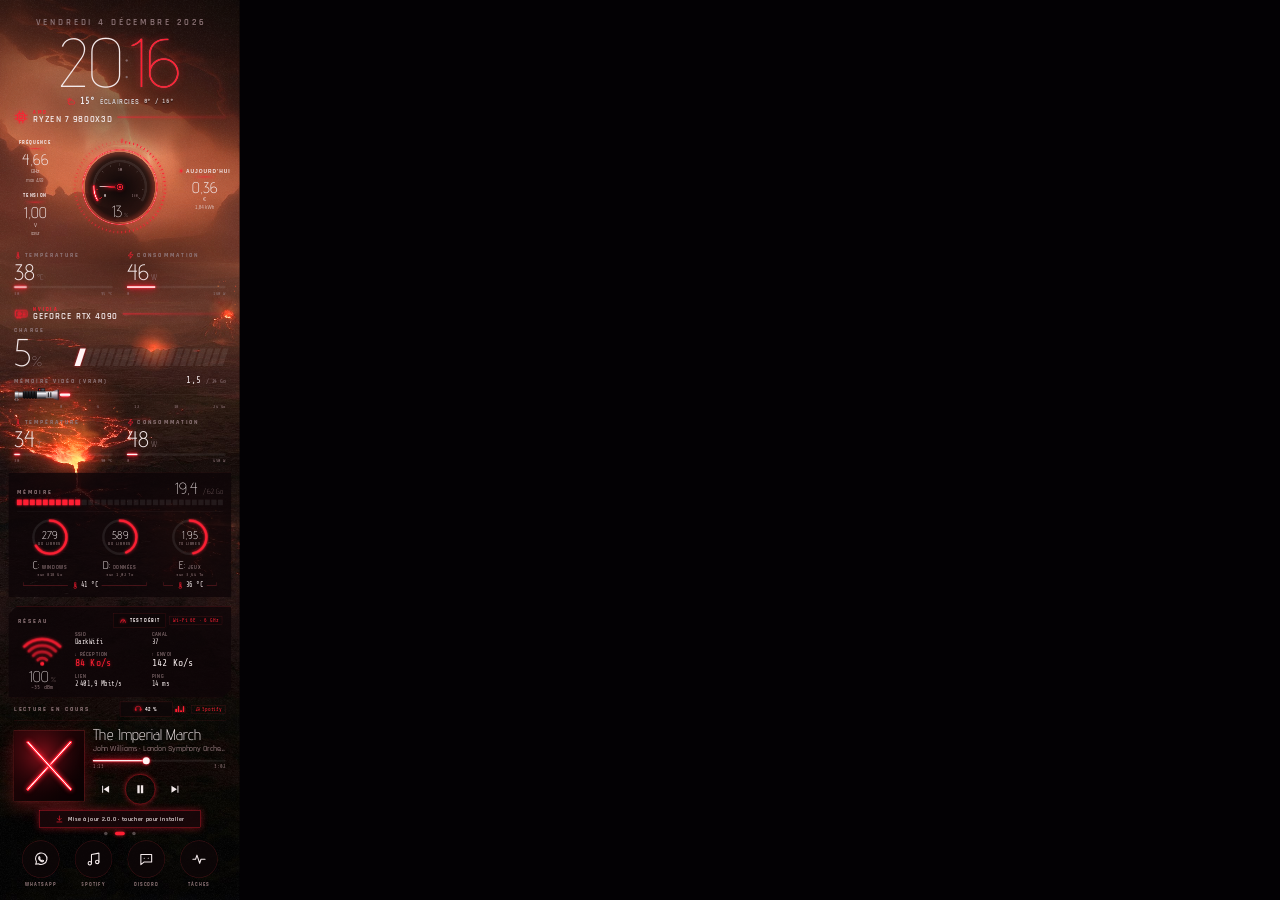
<file: src/ArkaHyte/wwwroot/index.html>
<!doctype html>
<html lang="fr">
<head>
	<meta charset="utf-8">
	<meta name="viewport" content="width=device-width, initial-scale=1">
	<title>Arka Hyte</title>
	<link rel="stylesheet" href="fonts/fonts.css">
	<link rel="stylesheet" href="css/console.css">
</head>
<body>
	<svg width="0" height="0" style="position:absolute" aria-hidden="true">
		<defs>
			<symbol id="i-thermo" viewBox="0 0 24 24"><path d="M14 14.8V4a2 2 0 0 0-4 0v10.8a4 4 0 1 0 4 0z"/><path d="M12 9v8"/></symbol>
			<symbol id="i-bolt" viewBox="0 0 24 24"><path d="M13 2 4 14h7l-1 8 9-12h-7z"/></symbol>
			<symbol id="i-chip" viewBox="0 0 24 24"><rect x="6" y="6" width="12" height="12" rx="1.5"/><rect x="9.5" y="9.5" width="5" height="5"/><path d="M9 2v4M15 2v4M9 18v4M15 18v4M2 9h4M2 15h4M18 9h4M18 15h4"/></symbol>
			<symbol id="i-gpu" viewBox="0 0 24 24"><rect x="2" y="6" width="20" height="11" rx="1.5"/><circle cx="9" cy="11.5" r="3"/><circle cx="9" cy="11.5" r=".6"/><path d="M15 9.5h4M15 12h4M15 14.5h4M5 17v2.5M8 17v2.5M11 17v2.5"/></symbol>
			<symbol id="i-note" viewBox="0 0 24 24"><path d="M9 18V5l11-2v13"/><circle cx="6.5" cy="18" r="2.5"/><circle cx="17.5" cy="16" r="2.5"/></symbol>
			<symbol id="i-play" viewBox="0 0 24 24"><rect x="2" y="5" width="20" height="14" rx="3"/><path d="m10 9 5 3-5 3z"/></symbol>
			<symbol id="i-live" viewBox="0 0 24 24"><path d="M5 4h15v10l-4 4h-4l-3 3v-3H5z"/><path d="M11 8v4M15 8v4"/></symbol>
			<symbol id="i-load" viewBox="0 0 24 24"><path d="M3 12h4l3-8 4 16 3-8h4"/></symbol>
			<symbol id="i-gamepad" viewBox="0 0 24 24"><path d="M6 8h12a4 4 0 0 1 3.9 4.9l-1 4A2.6 2.6 0 0 1 16.4 18L14 15h-4l-2.4 3a2.6 2.6 0 0 1-4.5-1.1l-1-4A4 4 0 0 1 6 8z"/><path d="M7.5 11v3M6 12.5h3"/></symbol>
			<symbol id="i-speaker" viewBox="0 0 24 24"><path d="M11 5 6 9H3v6h3l5 4z"/><path d="M15.5 8.5a5 5 0 0 1 0 7M18.5 5.5a9 9 0 0 1 0 13"/></symbol>
			<symbol id="i-headset" viewBox="0 0 24 24"><path d="M3 14v-2a9 9 0 0 1 18 0v2"/><path d="M21 15a2 2 0 0 1-2 2h-1v-6h1a2 2 0 0 1 2 2zM3 15a2 2 0 0 0 2 2h1v-6H5a2 2 0 0 0-2 2z"/></symbol>
			<symbol id="i-display" viewBox="0 0 24 24"><rect x="3" y="4" width="18" height="12" rx="1.5"/><path d="M8 20h8M12 16v4"/></symbol>
			<symbol id="i-mic" viewBox="0 0 24 24"><rect x="9" y="3" width="6" height="11" rx="3"/><path d="M5 11a7 7 0 0 0 14 0M12 18v3"/></symbol>
			<symbol id="i-mic-off" viewBox="0 0 24 24"><path d="M3 3l18 18"/><path d="M9 9v2a3 3 0 0 0 5.1 2.1M15 9.3V6a3 3 0 0 0-5.7-1.3"/><path d="M5 11a7 7 0 0 0 11.5 5.4M19 11a7 7 0 0 1-.6 2.8M12 18v3"/></symbol>
			<!-- Maison page (Lucide shapes) -->
			<symbol id="h-bulb" viewBox="0 0 24 24"><path d="M15 14c.2-1 .7-1.7 1.5-2.5 1-.9 1.5-2.2 1.5-3.5A6 6 0 0 0 6 8c0 1 .2 2.2 1.5 3.5.7.7 1.3 1.5 1.5 2.5"/><path d="M9 18h6"/><path d="M10 22h4"/></symbol>
			<symbol id="h-plug" viewBox="0 0 24 24"><path d="M12 22v-5"/><path d="M9 8V2"/><path d="M15 8V2"/><path d="M18 8v5a4 4 0 0 1-4 4h-4a4 4 0 0 1-4-4V8z"/></symbol>
			<symbol id="h-toggle" viewBox="0 0 24 24"><rect x="2" y="6" width="20" height="12" rx="6"/><circle cx="16" cy="12" r="2.5"/></symbol>
			<symbol id="h-blinds" viewBox="0 0 24 24"><path d="M3 3h18"/><path d="M20 7H8"/><path d="M20 11H8"/><path d="M10 19h10"/><path d="M8 15h12"/><path d="M4 3v14"/><circle cx="4" cy="19" r="2"/></symbol>
			<symbol id="h-thermo" viewBox="0 0 24 24"><path d="M14 4v10.54a4 4 0 1 1-4 0V4a2 2 0 0 1 4 0z"/></symbol>
			<symbol id="h-drop" viewBox="0 0 24 24"><path d="M12 22a7 7 0 0 0 7-7c0-2-1-3.9-3-5.5s-3.5-4-4-6.5c-.5 2.5-2 4.9-4 6.5C6 11.1 5 13 5 15a7 7 0 0 0 7 7z"/></symbol>
			<symbol id="h-gauge" viewBox="0 0 24 24"><path d="m12 14 4-4"/><path d="M3.34 19a10 10 0 1 1 17.32 0"/></symbol>
			<symbol id="h-window" viewBox="0 0 24 24"><rect x="4" y="3" width="16" height="18" rx="1.5"/><path d="M12 3v18M4 12h16"/></symbol>
			<symbol id="h-door" viewBox="0 0 24 24"><path d="M13 4h3a2 2 0 0 1 2 2v14"/><path d="M2 20h3M13 20h9"/><path d="M10 12v.01"/><path d="M13 4.56v16.32a.6.6 0 0 1-.78.57L5 20V5.56a2 2 0 0 1 1.5-1.94l4-1a2 2 0 0 1 2.5 1.94z"/></symbol>
			<symbol id="h-motion" viewBox="0 0 24 24"><circle cx="13" cy="4" r="2"/><path d="m8 22 2.5-6.5L13 18v4M6.5 12.5 9 9l4-1 3 3 3 1M10.5 15.5 12 9"/></symbol>
			<symbol id="h-dot" viewBox="0 0 24 24"><circle cx="12" cy="12" r="9"/><circle cx="12" cy="12" r="3"/></symbol>
			<symbol id="h-flame" viewBox="0 0 24 24"><path d="M8.5 14.5A2.5 2.5 0 0 0 11 12c0-1.38-.5-2-1-3-1.07-2.14-.22-4.05 2-6 .5 2.5 2 4.9 4 6.5 2 1.6 3 3.5 3 5.5a7 7 0 1 1-14 0c0-1.15.43-2.29 1-3a2.5 2.5 0 0 0 2.5 2.5z"/></symbol>
			<symbol id="h-fan" viewBox="0 0 24 24"><path d="M10.8 9.4C9 7.2 9.2 3 12.6 3c4.5 0 3 5.8.6 7.4"/><path d="M14.6 10.8c2.2-1.8 6.4-1.6 6.4 1.8 0 4.5-5.8 3-7.4.6"/><path d="M13.2 14.6c1.8 2.2 1.6 6.4-1.8 6.4-4.5 0-3-5.8-.6-7.4"/><path d="M9.4 13.2C7.2 15 3 14.8 3 11.4 3 6.9 8.8 8.4 10.4 10.8"/><circle cx="12" cy="12" r="1.5"/></symbol>
			<symbol id="h-home" viewBox="0 0 24 24"><path d="M3 10.5 12 3l9 7.5V21H3z"/><path d="M9 21v-6h6v6"/></symbol>
			<symbol id="h-bed" viewBox="0 0 24 24"><path d="M2 4v16M2 8h18a2 2 0 0 1 2 2v10M2 17h20M6 8v9"/></symbol>
			<symbol id="h-desk" viewBox="0 0 24 24"><rect x="3" y="4" width="18" height="12" rx="1.5"/><path d="M8 20h8M12 16v4"/></symbol>
			<symbol id="h-kitchen" viewBox="0 0 24 24"><path d="M3 2v7c0 1.1.9 2 2 2h4a2 2 0 0 0 2-2V2M7 2v20"/><path d="M21 15V2a5 5 0 0 0-5 5v6c0 1.1.9 2 2 2h3zm0 0v7"/></symbol>
			<symbol id="h-bath" viewBox="0 0 24 24"><path d="M9 6 6.5 3.5a1.5 1.5 0 0 0-1-.5C4.7 3 4 3.7 4 4.5V17a2 2 0 0 0 2 2h12a2 2 0 0 0 2-2v-5"/><path d="M2 12h20M7 19v2M17 19v2"/></symbol>
			<symbol id="h-key" viewBox="0 0 24 24"><circle cx="7.5" cy="15.5" r="5.5"/><path d="m21 2-9.6 9.6M15.5 7.5l3 3L22 7l-3-3"/></symbol>
			<symbol id="h-tree" viewBox="0 0 24 24"><path d="m17 14 3 3.3a1 1 0 0 1-.7 1.7H4.7a1 1 0 0 1-.7-1.7L7 14h-.3a1 1 0 0 1-.7-1.7L9 9h-.2A1 1 0 0 1 8 7.3L12 3l4 4.3a1 1 0 0 1-.8 1.7H15l3 3.3a1 1 0 0 1-.7 1.7z"/><path d="M12 22v-3"/></symbol>
			<symbol id="h-scene" viewBox="0 0 24 24"><path d="M12 3l1.9 5.8L20 11l-6.1 2.2L12 19l-1.9-5.8L4 11l6.1-2.2z"/></symbol>
			<symbol id="h-script" viewBox="0 0 24 24"><path d="m7 4 13 8-13 8z"/></symbol>
			<symbol id="h-film" viewBox="0 0 24 24"><rect x="3" y="3" width="18" height="18" rx="2"/><path d="M7 3v18M17 3v18M3 7.5h4M3 12h18M3 16.5h4M17 7.5h4M17 16.5h4"/></symbol>
			<symbol id="h-moon" viewBox="0 0 24 24"><path d="M20 14.5A8 8 0 1 1 9.5 4a6.5 6.5 0 0 0 10.5 10.5z"/></symbol>
			<symbol id="h-out" viewBox="0 0 24 24"><path d="M9 21H5a2 2 0 0 1-2-2V5a2 2 0 0 1 2-2h4"/><path d="m16 17 5-5-5-5"/><path d="M21 12H9"/></symbol>
			<symbol id="h-sunrise" viewBox="0 0 24 24"><path d="M12 2v8M4.9 10.9l1.4 1.4M2 18h2M20 18h2M17.7 12.3l1.4-1.4M22 22H2M8 6l4-4 4 4M16 18a4 4 0 0 0-8 0"/></symbol>
			<symbol id="h-shutter-closed" viewBox="0 0 24 24"><rect x="3" y="3" width="18" height="18" rx="2"/><path d="M3 7.5h18"/><path d="M3 11h18"/><path d="M3 14.5h18"/><path d="M3 18h18"/></symbol>
			<symbol id="h-shutter-open" viewBox="0 0 24 24"><rect x="3" y="3" width="18" height="18" rx="2"/><path d="M3 6.5h18"/><path d="M3 9h18"/><path d="M18 9v6"/><circle cx="18" cy="16.5" r="1.5"/></symbol>
			<symbol id="h-up" viewBox="0 0 24 24"><path d="m18 15-6-6-6 6"/></symbol>
			<symbol id="h-down" viewBox="0 0 24 24"><path d="m6 9 6 6 6-6"/></symbol>
			<symbol id="h-stop" viewBox="0 0 24 24"><rect x="7" y="7" width="10" height="10" rx="1.5"/></symbol>
			<symbol id="i-grid" viewBox="0 0 24 24"><rect x="3" y="3" width="7" height="7" rx="1"/><rect x="14" y="3" width="7" height="7" rx="1"/><rect x="3" y="14" width="7" height="7" rx="1"/><rect x="14" y="14" width="7" height="7" rx="1"/></symbol>
		</defs>
	</svg>

	<div class="frame ignite" id="frame">
		<!-- Animated background (the user's video): under the background canvas, which then only adds shading and grain -->
		<video class="layer" id="bgVideo" muted loop playsinline preload="auto" hidden></video>
		<canvas class="layer" id="bg" width="682" height="2560"></canvas>
		<!-- Drifting veils over the sky (smoke or haze) and breathing lava hot spots (Sith only, positions match background.jpg) -->
		<div class="smoke" data-period="90" data-amplitude="160" style="top: 80px"></div>
		<div class="smoke" data-period="130" data-amplitude="220" style="top: 520px"></div>
		<div class="lava-spot" style="left: -30px; top: 1010px; width: 400px; height: 400px"></div>
		<div class="lava-spot" style="left: 125px; top: 1200px; width: 180px; height: 180px"></div>
		<div class="lava-spot" style="left: 360px; top: 1360px; width: 320px; height: 320px"></div>
		<div class="lava-spot" style="left: 590px; top: 835px; width: 110px; height: 110px"></div>
		<div class="lava-spot" style="left: 370px; top: 920px; width: 140px; height: 140px"></div>
		<!-- Particles (embers or blowing sand by theme): half-resolution canvas over the band y 450 to 1750 -->
		<canvas id="fx" width="341" height="650"></canvas>

		<section class="widget clock" aria-label="Horloge">
			<div class="date" id="date">&nbsp;</div>
			<div class="time"><span id="hh">--</span><span class="colon">:</span><span class="mm" id="mm">--</span></div>
			<!-- Weather (option, Open-Meteo): shown once the host sends a reading -->
			<div class="weather" id="weather" hidden>
				<svg class="wx-icon" id="wxIcon" viewBox="0 0 24 24" aria-hidden="true"></svg>
				<span class="wx-temp" id="wxTemp"></span>
				<span class="wx-text" id="wxText"></span>
				<span class="wx-range data" id="wxRange"></span>
			</div>
		</section>

		<!-- ===== Game view (frame.game): header, FPS reactor, framerate details and history ===== -->
		<div class="widget game-only game-head">
			<!-- Chips share one row so a two-line title still fits above the rule -->
			<div class="game-chips">
				<span class="game-mic" id="gameMic" hidden><svg><use href="#i-mic-off"/></svg>Micro coupé</span>
				<span class="chip"><svg><use href="#i-gamepad"/></svg>Mode jeu</span>
			</div>
			<span class="game-title" id="gameTitle">--</span>
			<span class="data game-since" id="gameSince">&nbsp;</span>
			<span class="data game-energy" id="gameEnergy" hidden><svg><use href="#i-bolt"/></svg>session <b id="gameEnergyCost">--</b> · <span id="gameEnergyKwh">--</span></span>
		</div>
		<div class="widget game-only game-rule"></div>
		<!-- Arc: FPS against the refresh rate of the game's monitor; built by console.js -->
		<section class="widget game-only game-fps" id="gameFps" aria-label="Images par seconde">
			<svg id="fpsDial" width="600" height="600" viewBox="0 0 600 600" aria-hidden="true"></svg>
			<div class="game-fps-core">
				<span class="label">Images / s</span>
				<span class="game-fps-value" id="fpsValue">--</span>
				<span class="game-fps-unit">FPS</span>
				<span class="data game-fps-scale" id="fpsScale">&nbsp;</span>
			</div>
		</section>
		<div class="widget game-only game-trio">
			<div><span class="label" id="fpsLowLabel">1 % low</span><div class="game-trio-value"><span id="fpsLow">--</span><small>FPS</small></div></div>
			<div><span class="label">Temps de frame</span><div class="game-trio-value"><span id="frameTime">--</span><small>ms</small></div></div>
			<div><span class="label">Moyenne</span><div class="game-trio-value"><span id="fpsAvg">--</span><small>FPS</small></div></div>
		</div>
		<section class="widget game-only game-graph" aria-label="FPS des 60 dernières secondes">
			<div class="game-graph-head">
				<span class="label">60 dernières secondes</span>
				<span class="game-legend"><span><i></i>FPS</span><span><i class="low"></i><span id="graphLowLabel">1 % low</span></span></span>
			</div>
			<div class="graph-window">
				<svg id="fpsGraph" width="586" height="140" viewBox="0 0 586 140" aria-hidden="true"></svg>
				<div class="graph-low" id="graphLow"></div>
				<div class="graph-pause" id="graphPause" hidden></div>
			</div>
		</section>

		<!-- ===== Processor ===== -->
		<!-- Maison: Home Assistant page, left of the normal view (home-only, see console.js "Maison") -->
		<div class="widget home-only home-head">
			<div class="home-title">MAISON</div>
			<div class="home-link" id="homeLink"><i></i><span id="homeLinkText">Home Assistant</span></div>
			<div class="home-count" id="homeCount">&nbsp;</div>
		</div>
		<div class="widget home-only home-rule"></div>
		<div class="widget home-only home-body" id="homeBody"></div>

		<div class="widget section-head cpu-head">
			<svg class="ico"><use href="#i-chip"/></svg>
			<div class="name"><span class="maker" id="cpuMaker">AMD</span><span class="model" id="cpuModel">Ryzen 7 9800X3D</span></div>
			<span class="rule"></span>
		</div>

		<section class="widget cpu" id="cpu" aria-label="Charge du processeur (toucher : détails)">
			<canvas id="cpuSpikes" width="360" height="360"></canvas>
			<canvas id="cpuRing" width="360" height="360"></canvas>
			<div class="cpu-core">
				<span class="label">Charge</span>
				<span class="big"><span id="cpuLoad">--</span><small>%</small></span>
			</div>
		</section>

		<!-- Clock and voltage on both sides of the dial (normal view; option of the detail panel) -->
		<div class="widget cpu-side cpu-side-clock">
			<span class="label">Fréquence</span>
			<span class="cpu-side-rule"></span>
			<span class="cpu-side-value" id="cpuSideClock">--</span>
			<span class="cpu-side-unit">GHz</span>
			<span class="cpu-side-sub" id="cpuSideMax">&nbsp;</span>
		</div>
		<div class="widget cpu-side cpu-side-volt">
			<span class="label">Tension</span>
			<span class="cpu-side-rule"></span>
			<span class="cpu-side-value" id="cpuSideVolt">--</span>
			<span class="cpu-side-unit">V</span>
			<span class="cpu-side-sub">cœur</span>
		</div>
		<!-- Electricity cost of the day (EnergyMeter, option), right of the dial; the voltage then goes under
		     the clock on the left. A tap opens the detail panel -->
		<button type="button" class="widget energy-side" id="energyCorner" aria-label="Consommation électrique" hidden>
			<span class="label"><svg><use href="#i-bolt"/></svg>Aujourd'hui</span>
			<span class="cpu-side-rule"></span>
			<span class="cpu-side-value" id="energyToday">--</span>
			<span class="cpu-side-unit">€</span>
			<span class="cpu-side-sub" id="energyTodayKwh">-- kWh</span>
		</button>

		<div class="widget metrics cpu-metrics">
			<div class="metric" id="cpuTempTile">
				<div class="metric-head"><svg class="ico"><use href="#i-thermo"/></svg><span class="label">Température</span></div>
				<div class="metric-value"><span id="cpuTemp">--</span><span class="u">°C</span></div>
				<div class="gauge"><div class="gauge-fill" id="cpuTempFill"><div class="ix" style="--d:0.3s"><div class="blade-h"></div></div></div></div>
				<div class="gauge-scale data"><span>30</span><span>95 °C</span></div>
			</div>
			<div class="metric" id="cpuPowTile">
				<div class="metric-head"><svg class="ico"><use href="#i-bolt"/></svg><span class="label">Consommation</span></div>
				<div class="metric-value"><span id="cpuPow">--</span><span class="u">W</span></div>
				<div class="gauge"><div class="gauge-fill" id="cpuPowFill"><div class="ix" style="--d:0.4s"><div class="blade-h"></div></div></div></div>
				<div class="gauge-scale data"><span>0</span><span>160 W</span></div>
			</div>
		</div>

		<!-- ===== Graphics card ===== -->
		<div class="widget section-head gpu-head">
			<svg class="ico"><use href="#i-gpu"/></svg>
			<div class="name"><span class="maker" id="gpuMaker">NVIDIA</span><span class="model" id="gpuModel">GeForce RTX 4090</span></div>
			<span class="rule"></span>
		</div>

		<section class="widget gpu-load" id="gpu" aria-label="Charge du GPU">
			<div class="load-block">
				<span class="label">Charge</span>
				<span class="big"><span id="gpuLoad">--</span><small>%</small></span>
			</div>
			<div class="segs" id="segs"></div>
			<span class="fps" id="gpuFps" hidden><span class="label">En jeu</span><span class="data"><span id="gpuFpsValue">--</span> <small>FPS</small></span></span>
		</section>

		<section class="widget vram" aria-label="Mémoire vidéo">
			<div class="vram-head">
				<span class="label">Mémoire vidéo (VRAM)</span>
				<span class="data"><span id="vramUsed">--</span> <small>/ <span id="vramTotal">24</span> Go</small></span>
			</div>
			<div class="saber-row">
				<svg width="130" height="44" viewBox="0 0 130 44" aria-hidden="true">
					<defs>
						<linearGradient id="chrome" x1="0" y1="0" x2="0" y2="1">
							<stop offset="0" stop-color="#55555b"/>
							<stop offset="0.32" stop-color="#f4f4f7"/>
							<stop offset="0.6" stop-color="#9c9ca3"/>
							<stop offset="1" stop-color="#26262a"/>
						</linearGradient>
						<linearGradient id="grip" x1="0" y1="0" x2="0" y2="1">
							<stop offset="0" stop-color="#3a3a3f"/>
							<stop offset="0.4" stop-color="#1b1b1e"/>
							<stop offset="1" stop-color="#050506"/>
						</linearGradient>
					</defs>
					<!-- Sith theme: Vader's hilt -->
					<g class="hilt-sith">
					<!-- Pommel with hanging ring -->
					<circle cx="7" cy="36" r="4.5" fill="none" stroke="url(#chrome)" stroke-width="2"/>
					<rect x="2" y="12" width="11" height="20" rx="3" fill="url(#chrome)"/>
					<rect x="13" y="13.5" width="12" height="17" fill="url(#chrome)"/>
					<!-- Black ribbed grip -->
					<rect x="25" y="12.5" width="40" height="19" fill="#0b0b0d"/>
					<g fill="url(#grip)">
						<rect x="27" y="10.5" width="5" height="23" rx="1.5"/>
						<rect x="35" y="10.5" width="5" height="23" rx="1.5"/>
						<rect x="43" y="10.5" width="5" height="23" rx="1.5"/>
						<rect x="51" y="10.5" width="5" height="23" rx="1.5"/>
						<rect x="59" y="10.5" width="5" height="23" rx="1.5"/>
					</g>
					<!-- Clamp with activation box -->
					<rect x="65" y="11" width="26" height="22" fill="url(#chrome)"/>
					<rect x="67" y="29" width="22" height="2" fill="#3a3a3f"/>
					<rect x="68" y="3" width="20" height="9" rx="1" fill="#141416"/>
					<circle cx="73" cy="7.5" r="2.2" style="fill: var(--blade)"/>
					<rect x="78" y="5" width="8" height="5" rx="1" fill="#55555b"/>
					<!-- Flared emitter shroud -->
					<path d="M91 12 L110 12 L126 6 L126 38 L110 32 L91 32 Z" fill="url(#chrome)"/>
					<g fill="#1a1a1d">
						<rect x="96" y="15" width="3" height="14" rx="1"/>
						<rect x="103" y="15" width="3" height="14" rx="1"/>
					</g>
					<rect x="124" y="8" width="4" height="28" fill="#2a2a2e"/>
					</g>
					<!-- Jedi theme: Obi-Wan style hilt, same length so the blade starts at the same place -->
					<g class="hilt-jedi">
						<!-- Ribbed pommel -->
						<rect x="2" y="12.5" width="12" height="19" rx="4" fill="url(#chrome)"/>
						<g fill="#1a1a1d">
							<rect x="5" y="12.5" width="1.6" height="19"/>
							<rect x="9" y="12.5" width="1.6" height="19"/>
						</g>
						<!-- Grip: steel tube with black ribs -->
						<rect x="14" y="14" width="46" height="16" fill="url(#chrome)"/>
						<g fill="url(#grip)">
							<rect x="17" y="12.5" width="4" height="19" rx="1.2"/>
							<rect x="24" y="12.5" width="4" height="19" rx="1.2"/>
							<rect x="31" y="12.5" width="4" height="19" rx="1.2"/>
							<rect x="38" y="12.5" width="4" height="19" rx="1.2"/>
							<rect x="45" y="12.5" width="4" height="19" rx="1.2"/>
							<rect x="52" y="12.5" width="4" height="19" rx="1.2"/>
						</g>
						<!-- Collar with the activation button -->
						<rect x="60" y="11" width="13" height="22" rx="1.5" fill="url(#chrome)"/>
						<rect x="63" y="6" width="7" height="6" rx="1" fill="#141416"/>
						<rect x="64.5" y="7.5" width="4" height="3" rx="0.8" style="fill: var(--blade)"/>
						<!-- Upper body with vent slots -->
						<rect x="73" y="13.5" width="30" height="17" fill="url(#chrome)"/>
						<g fill="#1a1a1d">
							<rect x="78" y="17" width="8" height="2.2" rx="1"/>
							<rect x="78" y="24.8" width="8" height="2.2" rx="1"/>
							<rect x="91" y="15.5" width="2" height="13" rx="1"/>
							<rect x="96" y="15.5" width="2" height="13" rx="1"/>
						</g>
						<!-- Emitter: dark ring then a toothed steel cap -->
						<rect x="103" y="10.5" width="4" height="23" rx="1" fill="#2a2a2e"/>
						<rect x="107" y="12" width="17" height="20" fill="url(#chrome)"/>
						<g fill="#1a1a1d">
							<rect x="110" y="12" width="2.4" height="4"/>
							<rect x="115" y="12" width="2.4" height="4"/>
							<rect x="120" y="12" width="2.4" height="4"/>
							<rect x="110" y="28" width="2.4" height="4"/>
							<rect x="115" y="28" width="2.4" height="4"/>
							<rect x="120" y="28" width="2.4" height="4"/>
						</g>
						<rect x="124" y="11" width="4" height="22" fill="#2a2a2e"/>
					</g>
				</svg>
				<div class="saber-zone">
					<div class="vram-fill" id="vramFill"><div class="ix" style="--d:0.6s"><div class="blade-h"></div></div></div>
				</div>
			</div>
			<div class="ticks data" id="vramTicks"><span>0</span><span>6</span><span>12</span><span>18</span><span>24 Go</span></div>
		</section>

		<div class="widget metrics gpu-metrics">
			<div class="metric" id="gpuTempTile">
				<div class="metric-head"><svg class="ico"><use href="#i-thermo"/></svg><span class="label">Température</span></div>
				<div class="metric-value"><span id="gpuTemp">--</span><span class="u">°C</span></div>
				<div class="gauge"><div class="gauge-fill" id="gpuTempFill"><div class="ix" style="--d:0.7s"><div class="blade-h"></div></div></div></div>
				<div class="gauge-scale data"><span>30</span><span>90 °C</span></div>
			</div>
			<div class="metric" id="gpuPowTile">
				<div class="metric-head"><svg class="ico"><use href="#i-bolt"/></svg><span class="label">Consommation</span></div>
				<div class="metric-value"><span id="gpuPow">--</span><span class="u">W</span></div>
				<div class="gauge"><div class="gauge-fill" id="gpuPowFill"><div class="ix" style="--d:0.8s"><div class="blade-h"></div></div></div></div>
				<div class="gauge-scale data"><span>0</span><span>450 W</span></div>
			</div>
		</div>

		<!-- ===== Memory + storage ===== -->
		<section class="widget vault" aria-label="Mémoire et stockage">
			<div class="ram-head">
				<span class="label">Mémoire</span>
				<span class="ram-value"><span id="ramUsed">--</span> <small>/ <span id="ramTotal">--</span> Go</small></span>
			</div>
			<div class="leds" id="leds"></div>
			<!-- One card per configured drive, built by console.js from the template below -->
			<div class="disks" id="disks"></div>
			<template id="diskTemplate">
				<div class="disk">
					<div class="disk-ring">
						<svg width="108" height="108" viewBox="0 0 108 108" aria-hidden="true">
							<circle cx="54" cy="54" r="47" fill="none" stroke="rgba(255,255,255,0.08)" stroke-width="7"/>
							<circle class="disk-arc" cx="54" cy="54" r="47" fill="none" style="stroke: var(--blade)" stroke-width="7" stroke-linecap="round" stroke-dasharray="0 296"/>
						</svg>
						<div class="inner"><span class="free">--</span><span class="unit">Go libres</span></div>
					</div>
					<div class="disk-name"><span class="disk-letter">--</span><span class="disk-label"></span></div>
					<span class="data disk-total">&nbsp;</span>
				</div>
			</template>
			<!-- One per physical disk, under the drives it holds: their shared temperature -->
			<template id="diskGroupTemplate">
				<div class="disk-group" hidden><span class="disk-temp"><svg class="ico"><use href="#i-thermo"/></svg><span class="disk-temp-value">-- °C</span></span></div>
			</template>
		</section>

		<!-- ===== Network ===== -->
		<section class="widget holonet" id="holonet" aria-label="Réseau">
			<div class="net-head">
				<span class="label">Réseau</span>
				<div class="net-actions">
					<button type="button" class="action-pill net-test" id="netTestBtn" aria-label="Lancer un test de débit">
						<svg viewBox="0 0 24 24"><path d="M4 18a8 8 0 1 1 16 0"/><path d="m12 18 4-6"/><path d="M6.6 13.6h.01M8.6 9.6h.01M12 8h.01M15.4 9.6h.01"/></svg>
						<span>Test débit</span>
					</button>
					<!-- Cancels the running test, then closes its view: icon and text follow (console.js) -->
					<button type="button" class="action-pill net-test" id="stAction" hidden>
						<svg viewBox="0 0 24 24"><g id="stActionStop"><circle cx="12" cy="12" r="9"/><path d="m5.6 5.6 12.8 12.8"/></g><path id="stActionClose" d="M6 6l12 12M18 6 6 18" hidden/></svg>
						<span id="stActionText">Annuler</span>
					</button>
					<span class="chip" id="netChip">--</span>
				</div>
			</div>
			<!-- The speed test view takes the place of the network body, in the same box -->
			<div class="net-stack" id="netStack">
				<div class="net-body">
					<div class="signal">
						<svg width="130" height="100" viewBox="0 0 130 100" aria-hidden="true">
							<path class="arc" id="arc1" d="M52.27 79.27 A18 18 0 0 1 77.73 79.27"/>
							<path class="arc" id="arc2" d="M39.54 66.54 A36 36 0 0 1 90.46 66.54"/>
							<path class="arc" id="arc3" d="M26.82 53.82 A54 54 0 0 1 103.18 53.82"/>
							<path class="arc" id="arc4" d="M14.09 41.09 A72 72 0 0 1 115.91 41.09"/>
							<circle class="source" cx="65" cy="90" r="6" style="fill: var(--blade)"/>
						</svg>
						<span class="signal-pct"><span id="sigPct">--</span><small> %</small></span>
						<span class="data" id="rssi">&nbsp;</span>
					</div>
					<dl class="netgrid">
						<div><dt>SSID</dt><dd id="ssid">--</dd></div>
						<div><dt>Canal</dt><dd id="channel">--</dd></div>
						<div><dt>↓ Réception</dt><dd class="rate down" id="rateDown">--</dd></div>
						<div><dt>↑ Envoi</dt><dd class="rate" id="rateUp">--</dd></div>
						<div><dt>Lien</dt><dd id="link">--</dd></div>
						<div><dt>Ping</dt><dd id="ping">--</dd></div>
					</dl>
				</div>
				<div class="speedtest" id="speedtest" aria-label="Test de débit" hidden>
					<div class="st-live" id="stLive">
						<canvas id="stGauge" width="236" height="176"></canvas>
						<div class="st-readout">
							<span class="st-dir" id="stDir">Ping</span>
							<div class="st-reading"><span class="st-value" id="stValue">--</span><span class="st-unit" id="stUnit">ms</span></div>
							<dl class="st-results">
								<div><dt>Ping</dt><dd id="stPing">--</dd></div>
								<div class="down"><dt>↓</dt><dd id="stDown">--</dd></div>
								<div class="up"><dt>↑</dt><dd id="stUp">--</dd></div>
							</dl>
							<span class="data st-phase" id="stPhase">Test de débit</span>
						</div>
					</div>
					<div class="st-summary" id="stSummary" hidden>
						<div class="st-stat down"><span class="label">↓ Réception</span><span class="st-big" id="stSumDown">--</span><span class="st-u">Mbit/s</span></div>
						<div class="st-stat up"><span class="label">↑ Envoi</span><span class="st-big" id="stSumUp">--</span><span class="st-u">Mbit/s</span></div>
						<div class="st-stat ping"><span class="label">Ping</span><span class="st-big" id="stSumPing">--</span><span class="st-u">ms</span></div>
						<span class="data st-server" id="stServer">&nbsp;</span>
					</div>
				</div>
			</div>
		</section>

		<!-- ===== Now playing ===== -->
		<section class="widget media" id="media" aria-label="Lecture en cours">
			<div class="media-head">
				<span class="label">Lecture en cours</span>
				<span class="media-tags">
					<!-- Audio: one pill (output, volume, a muted microphone) that opens the Audio panel -->
					<button type="button" class="action-pill audio-pill audio-mic" id="audioPill" aria-label="Audio" hidden>
						<svg class="audio-pill-output"><use href="#i-speaker"/></svg><span id="audioVolumeText">--</span><svg class="audio-pill-mic" hidden><use href="#i-mic-off"/></svg>
					</button>
					<span class="eq" aria-hidden="true"><i></i><i></i><i></i><i></i></span>
					<span class="chip" id="mediaSource"><svg><use href="#i-note"/></svg><span>--</span></span>
				</span>
			</div>
			<div class="media-body">
				<div class="media-art-box">
					<canvas id="mediaArt" width="200" height="200"></canvas>
					<img id="mediaCover" alt="" hidden>
				</div>
				<div class="media-info">
					<span class="media-title" id="mediaTitle">Aucune lecture</span>
					<span class="media-artist" id="mediaArtist">&nbsp;</span>
					<div class="media-progress" id="mediaProgress" data-no-swipe>
						<div class="gauge"><div class="gauge-fill" id="mediaFill"><div class="blade-h"></div></div></div>
						<div class="media-time data"><span id="mediaPos">0:00</span><span id="mediaDur">0:00</span></div>
					</div>
					<div class="live" id="mediaLive" hidden><b>EN DIRECT</b></div>
					<div class="media-controls">
						<button type="button" data-media="previous" aria-label="Précédent"><svg viewBox="0 0 24 24"><path d="M6 5h2v14H6zM20 5v14L9 12z"/></svg></button>
						<button type="button" data-media="toggle" class="main" id="playBtn" aria-label="Lecture"><svg viewBox="0 0 24 24" id="playIcon"><path d="M7 4v16l13-8z"/></svg></button>
						<button type="button" data-media="next" aria-label="Suivant"><svg viewBox="0 0 24 24"><path d="M16 5h2v14h-2zM4 5v14l11-7z"/></svg></button>
					</div>
				</div>
			</div>
		</section>

		<!-- Dock buttons come from the "Shortcuts" setting (label, target, icon); long press opens the editor -->
		<nav class="widget dock" id="dock" aria-label="Raccourcis"></nav>

		<!-- Shortcut editor (long press on a dock button) -->
		<div class="editor" id="editor" role="dialog" aria-modal="true" aria-labelledby="editorTitle" hidden>
			<div class="editor-panel">
				<div class="editor-head">
					<span class="label" id="editorTitle">Raccourci</span>
					<button type="button" class="editor-close" id="editorClose" aria-label="Fermer">
						<svg viewBox="0 0 24 24"><path d="M6 6l12 12M18 6 6 18"/></svg>
					</button>
				</div>
				<div class="editor-preview">
					<span class="dock-icon" id="editorPreviewIcon"></span>
					<div class="editor-preview-text">
						<span class="editor-app-name" id="editorAppName">Choisis une application ou une action</span>
						<span class="data">Touche une application ou une action, puis une icône</span>
					</div>
				</div>
				<div class="editor-tabs" role="tablist">
					<button type="button" role="tab" data-tab="apps" aria-selected="true">Applications</button>
					<button type="button" role="tab" data-tab="actions" aria-selected="false">Actions</button>
				</div>
				<div class="editor-apps-wrap" id="editorAppsWrap">
					<div class="editor-apps" id="editorApps"></div>
					<div class="editor-letters" id="editorLetters"></div>
				</div>
				<!-- System actions, then the user's own (Settings > Shortcuts) -->
				<div class="editor-apps editor-action-list" id="editorActionList" hidden></div>
				<span class="label editor-section">Icône</span>
				<div class="editor-icons" id="editorIcons"></div>
				<div class="editor-actions">
					<button type="button" class="editor-btn" id="editorRemove"><svg viewBox="0 0 24 24"><path d="M3 6h18M8 6V4h8v2M19 6l-1 14H6L5 6M10 11v6M14 11v6"/></svg><span>Retirer</span></button>
					<button type="button" class="editor-btn" id="editorCancel"><svg viewBox="0 0 24 24"><path d="M18 6 6 18M6 6l12 12"/></svg><span>Annuler</span></button>
					<button type="button" class="editor-btn primary" id="editorSave" disabled><svg viewBox="0 0 24 24"><path d="M20 6 9 17l-5-5"/></svg><span>Enregistrer</span></button>
				</div>
			</div>
		</div>
		<!-- Processor details (tap on the CPU dial), filled by console.js -->
		<div class="editor cpu-detail" id="cpuDetail" role="dialog" aria-modal="true" aria-labelledby="cpuDetailTitle" hidden>
			<div class="editor-panel">
				<div class="editor-head">
					<div>
						<span class="label" id="cpuDetailTitle">Processeur</span>
						<div class="cpu-detail-model" id="cpuDetailModel">&nbsp;</div>
					</div>
					<button type="button" class="editor-close" id="cpuDetailClose" aria-label="Fermer">
						<svg viewBox="0 0 24 24"><path d="M6 6l12 12M18 6 6 18"/></svg>
					</button>
				</div>
				<div class="cpu-stats">
					<div class="cpu-stat">
						<span class="label">Fréquence des cœurs</span>
						<div class="cpu-stat-value"><span id="cpuDetailClock">--</span><small>GHz</small></div>
						<div class="cpu-stat-sub" id="cpuDetailFastest">&nbsp;</div>
						<div class="cpu-stat-sub" id="cpuDetailEffective">&nbsp;</div>
					</div>
					<div class="cpu-stat">
						<span class="label">Tension du cœur</span>
						<div class="cpu-stat-value"><span id="cpuDetailVolt">--</span><small>V</small></div>
						<div class="cpu-stat-sub">VDDCR_VDD (SVI3)</div>
					</div>
					<div class="cpu-stat">
						<span class="label">Limite de puissance</span>
						<div class="cpu-stat-value"><span id="cpuDetailPpt">--</span><small>% PPT</small></div>
						<div class="gauge"><div class="gauge-fill" id="cpuDetailPptFill"><div class="blade-h"></div></div></div>
					</div>
					<div class="cpu-stat">
						<span class="label">Cœurs actifs</span>
						<div class="cpu-stat-value"><span id="cpuDetailActive">--</span><small id="cpuDetailCores"></small></div>
						<div class="cpu-stat-sub">moyenne sur la seconde</div>
					</div>
				</div>
				<div class="cpu-section-title"><span class="label">Charge par cœur</span><span class="hint" id="cpuDetailLanesHint">&nbsp;</span></div>
				<div class="cpu-lanes" id="cpuDetailLanes"></div>
				<button type="button" class="cpu-detail-toggle" id="cpuDetailToggle" aria-pressed="true">
					<span>Afficher fréquence et tension à côté du compteur</span><i></i>
				</button>
				<button type="button" class="editor-btn" data-action="cpu"><svg viewBox="0 0 24 24"><path d="M22 12h-4l-3 9L9 3l-3 9H2"/></svg><span>Ouvrir le Gestionnaire des tâches</span></button>
			</div>
		</div>

		<!-- Audio (tap on the output or volume pill): volume, default output, microphone -->
		<!-- Maison: a tile's settings on a long press (light, shutter, heating), built by console.js -->
		<div class="editor home-panel" id="homePanel" role="dialog" aria-modal="true" aria-labelledby="homePanelTitle" hidden>
			<div class="editor-panel">
				<div class="editor-head">
					<div class="home-panel-title">
						<span class="home-panel-icon" id="homePanelIcon"></span>
						<div><span class="label" id="homePanelTitle">&nbsp;</span><span class="home-panel-sub" id="homePanelSub">&nbsp;</span></div>
					</div>
					<button type="button" class="editor-close" id="homePanelClose" aria-label="Fermer">
						<svg viewBox="0 0 24 24"><path d="M6 6l12 12M18 6 6 18"/></svg>
					</button>
				</div>
				<div class="home-panel-body" id="homePanelBody"></div>
			</div>
		</div>

		<div class="editor audio-panel" id="audioPanel" role="dialog" aria-modal="true" aria-labelledby="audioPanelTitle" hidden>
			<div class="editor-panel">
				<div class="editor-head">
					<span class="label" id="audioPanelTitle">Audio</span>
					<button type="button" class="editor-close" id="audioPanelClose" aria-label="Fermer">
						<svg viewBox="0 0 24 24"><path d="M6 6l12 12M18 6 6 18"/></svg>
					</button>
				</div>
				<div class="cpu-section-title"><span class="label">Volume général</span></div>
				<div class="audio-volume" id="audioVolume">
					<svg><use href="#i-speaker"/></svg>
					<div class="audio-track" id="audioTrack"><div class="audio-fill" id="audioFill"></div><div class="audio-knob" id="audioKnob"></div></div>
					<span class="audio-value"><span id="audioVolumeValue">--</span><small>%</small></span>
				</div>
				<div class="cpu-section-title"><span class="label">Sortie</span></div>
				<div class="audio-outputs" id="audioOutputs"></div>
				<div class="cpu-section-title"><span class="label">Micro</span></div>
				<button type="button" class="audio-chip audio-mic audio-mic-big" id="audioMicButton">
					<svg><use href="#i-mic"/></svg><span><span id="audioMicState">--</span><small id="audioMicName">&nbsp;</small></span>
				</button>
			</div>
		</div>

		<!-- Last minutes of a temperature / power tile (short tap), drawn by console.js -->
		<div class="editor history" id="history" role="dialog" aria-modal="true" aria-labelledby="historyTitle" hidden>
			<div class="editor-panel">
				<div class="editor-head">
					<span class="label" id="historyTitle">Historique</span>
					<button type="button" class="editor-close" id="historyClose" aria-label="Fermer">
						<svg viewBox="0 0 24 24"><path d="M6 6l12 12M18 6 6 18"/></svg>
					</button>
				</div>
				<div class="history-range" role="radiogroup" aria-label="Durée">
					<button type="button" role="radio" data-minutes="10">10 minutes</button>
					<button type="button" role="radio" data-minutes="30">30 minutes</button>
				</div>
				<div class="history-stats">
					<div><span class="label">Actuelle</span><span class="history-value"><span id="historyNow">--</span><small class="history-unit"></small></span></div>
					<div><span class="label">Min</span><span class="history-value"><span id="historyMin">--</span><small class="history-unit"></small></span></div>
					<div><span class="label">Moyenne</span><span class="history-value"><span id="historyAvg">--</span><small class="history-unit"></small></span></div>
					<div><span class="label">Max</span><span class="history-value"><span id="historyMax">--</span><small class="history-unit"></small></span></div>
				</div>
				<canvas id="historyChart" width="586" height="440"></canvas>
				<div class="history-legend">
					<span><i class="line"></i>Mesure</span>
					<span><i class="warm"></i>Seuil chaud <b id="historyWarm">--</b></span>
					<span><i class="hot"></i>Seuil d'alerte <b id="historyHot">--</b></span>
					<span>Haut de l'échelle <b id="historyTop">--</b></span>
				</div>
				<p class="history-note" id="historyNote"></p>
			</div>
		</div>

		<!-- Electricity cost detail (tap on the day's cost): today, game session, past days, power now -->
		<div class="editor energy" id="energy" role="dialog" aria-modal="true" aria-labelledby="energyTitle" hidden>
			<div class="editor-panel">
				<div class="editor-head">
					<span class="label" id="energyTitle">Consommation électrique</span>
					<button type="button" class="editor-close" id="energyClose" aria-label="Fermer">
						<svg viewBox="0 0 24 24"><path d="M6 6l12 12M18 6 6 18"/></svg>
					</button>
				</div>
				<div class="en-hero">
					<div><span class="label">Aujourd'hui</span><div class="en-big"><span id="enToday">--</span><small>€</small></div></div>
					<div class="en-side"><span class="en-kwh"><span id="enTodayKwh">--</span><small>kWh</small></span><span class="data" id="enTodayInfo"></span></div>
				</div>
				<div class="en-grid">
					<div class="en-cell" id="enSessionCell"><span class="label" id="enSessionLabel">Session de jeu</span><span class="en-value"><span id="enSession">--</span><small>€</small></span><span class="data" id="enSessionInfo"></span></div>
					<div class="en-cell"><span class="label">Hier</span><span class="en-value"><span id="enYesterday">--</span><small>€</small></span><span class="data" id="enYesterdayInfo"></span></div>
					<div class="en-cell"><span class="label">7 derniers jours</span><span class="en-value"><span id="enWeek">--</span><small>€</small></span><span class="data" id="enWeekInfo"></span></div>
					<div class="en-cell"><span class="label" id="enMonthLabel">Ce mois</span><span class="en-value"><span id="enMonth">--</span><small>€</small></span><span class="data" id="enMonthInfo"></span></div>
				</div>
				<div class="history-range en-range" role="radiogroup" aria-label="Période">
					<button type="button" role="radio" data-range="week">1 semaine</button>
					<button type="button" role="radio" data-range="month">1 mois</button>
					<button type="button" role="radio" data-range="year">1 an</button>
				</div>
				<div class="en-bars-head"><span class="label" id="enBarsLabel">7 derniers jours</span><span class="data" id="enBarsMax"></span></div>
				<div class="en-bars" id="enBars"></div>
				<div class="en-days" id="enDays"></div>
				<div class="en-power">
					<div class="en-power-top"><span class="label">Puissance estimée maintenant</span><span class="en-kwh"><span id="enPower">--</span><small>W</small></span></div>
					<div class="en-stack"><i class="en-gpu" id="enStackGpu"></i><i class="en-cpu" id="enStackCpu"></i><i class="en-rest" id="enStackRest"></i><i class="en-loss" id="enStackLoss"></i></div>
					<div class="en-legend"><span>GPU <b id="enGpuW">--</b></span><span>CPU <b id="enCpuW">--</b></span><span>Reste <b id="enRestW">--</b></span><span>Pertes alim. <b id="enLossW">--</b></span></div>
				</div>
				<div class="en-foot">
					<span id="enSettings"></span>
					<button type="button" class="action-pill" id="enReset"><svg viewBox="0 0 24 24"><path d="M3 12a9 9 0 1 0 3-6.7L3 8"/><path d="M3 3v5h5"/></svg><span id="enResetText">Réinitialiser</span></button>
					<button type="button" class="action-pill" id="enConfigure"><svg viewBox="0 0 24 24"><circle cx="12" cy="12" r="3"/><path d="M19.4 15a1.7 1.7 0 0 0 .3 1.8l.1.1a2 2 0 1 1-2.8 2.8l-.1-.1a1.7 1.7 0 0 0-1.8-.3 1.7 1.7 0 0 0-1 1.5V21a2 2 0 1 1-4 0v-.1a1.7 1.7 0 0 0-1.1-1.5 1.7 1.7 0 0 0-1.8.3l-.1.1a2 2 0 1 1-2.8-2.8l.1-.1a1.7 1.7 0 0 0 .3-1.8 1.7 1.7 0 0 0-1.5-1H3a2 2 0 1 1 0-4h.1a1.7 1.7 0 0 0 1.5-1.1 1.7 1.7 0 0 0-.3-1.8l-.1-.1a2 2 0 1 1 2.8-2.8l.1.1a1.7 1.7 0 0 0 1.8.3H9a1.7 1.7 0 0 0 1-1.5V3a2 2 0 1 1 4 0v.1a1.7 1.7 0 0 0 1 1.5 1.7 1.7 0 0 0 1.8-.3l.1-.1a2 2 0 1 1 2.8 2.8l-.1.1a1.7 1.7 0 0 0-.3 1.8V9a1.7 1.7 0 0 0 1.5 1H21a2 2 0 1 1 0 4h-.1a1.7 1.7 0 0 0-1.5 1z"/></svg><span>Régler</span></button>
				</div>
			</div>
		</div>

		<!-- On-screen settings of a metric (long press): HWiNFO value(s) and thresholds, built by console.js -->
		<div class="editor sheet" id="sheet" role="dialog" aria-modal="true" aria-labelledby="sheetTitle" hidden>
			<div class="editor-panel">
				<div class="editor-head">
					<span class="label" id="sheetTitle">Réglages</span>
					<button type="button" class="editor-close" id="sheetClose" aria-label="Fermer">
						<svg viewBox="0 0 24 24"><path d="M6 6l12 12M18 6 6 18"/></svg>
					</button>
				</div>
				<div class="sheet-body" id="sheetBody"></div>
				<div class="editor-actions">
					<button type="button" class="editor-btn" id="sheetCancel"><svg viewBox="0 0 24 24"><path d="M18 6 6 18M6 6l12 12"/></svg><span>Annuler</span></button>
					<button type="button" class="editor-btn primary" id="sheetSave" disabled><svg viewBox="0 0 24 24"><path d="M20 6 9 17l-5-5"/></svg><span>Enregistrer</span></button>
				</div>
			</div>
		</div>
		<!-- Which view is shown, like the pages of a phone: a swipe moves between them, so does a tap on a dot.
		     Not a .widget: it stays put while the views change. -->
		<div class="page-dots" id="pageDots" aria-label="Vues">
			<button type="button" data-view="home" aria-label="Maison" id="homeDot" hidden></button>
			<button type="button" data-view="normal" aria-label="Vue normale"></button>
			<button type="button" data-view="game" aria-label="Vue jeu"></button>
		</div>
		<!-- Stays until the update is installed (a toast would be gone before anyone looks) -->
		<button type="button" class="update-banner" id="updateBanner" hidden>
			<svg viewBox="0 0 24 24"><path d="M12 3v12M7 10l5 5 5-5M5 20h14"/></svg>
			<span id="updateText"></span>
		</button>
		<div class="toast" id="toast" role="status"></div>
	</div>

	<script src="js/icons.js"></script>
	<script src="js/home-icons.js"></script>
	<script src="js/console.js"></script>
</body>
</html>
</file>
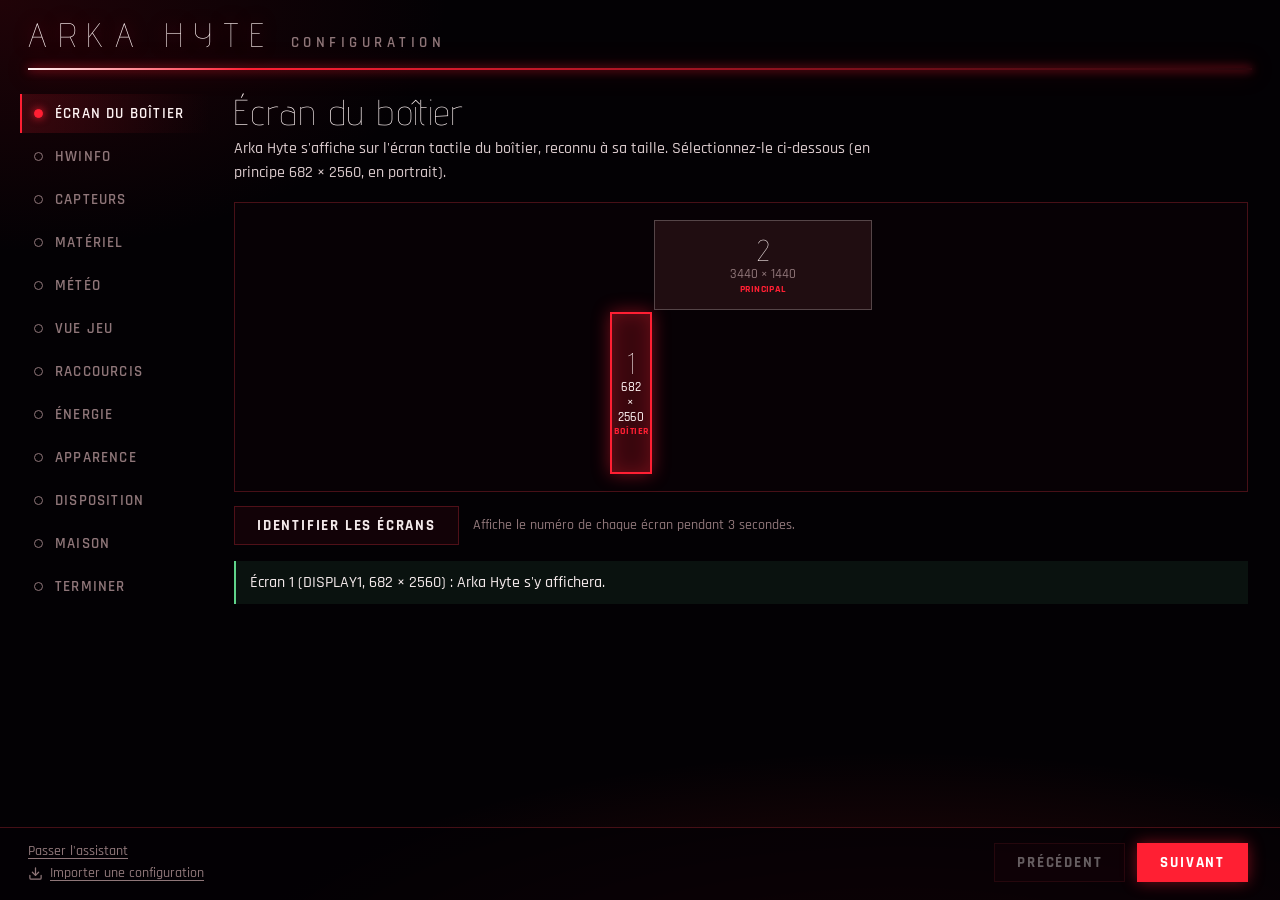
<file: src/ArkaHyte/wwwroot/setup.html>
<!doctype html>
<html lang="fr">
<head>
	<meta charset="utf-8">
	<meta name="viewport" content="width=device-width, initial-scale=1">
	<title>Arka Hyte · Configuration</title>
	<link rel="stylesheet" href="fonts/fonts.css">
	<link rel="stylesheet" href="css/setup.css">
</head>
<body>
	<div class="wizard">
		<header class="head">
			<div class="brand">
				<span class="brand-name">ARKA HYTE</span>
				<span class="brand-sub">Configuration</span>
			</div>
			<span class="blade" aria-hidden="true"></span>
		</header>

		<nav class="steps" id="steps" aria-label="Étapes">
			<button type="button" data-step="0"><span class="step-dot"></span>Écran du boîtier</button>
			<button type="button" data-step="1"><span class="step-dot"></span>HWiNFO</button>
			<button type="button" data-step="2"><span class="step-dot"></span>Capteurs</button>
			<button type="button" data-step="3"><span class="step-dot"></span>Matériel</button>
			<button type="button" data-step="4"><span class="step-dot"></span>Météo</button>
			<button type="button" data-step="5"><span class="step-dot"></span>Vue jeu</button>
			<button type="button" data-step="6"><span class="step-dot"></span>Raccourcis</button>
			<button type="button" data-step="7"><span class="step-dot"></span>Énergie</button>
			<button type="button" data-step="8"><span class="step-dot"></span>Apparence</button>
			<button type="button" data-step="9"><span class="step-dot"></span>Disposition</button>
			<button type="button" data-step="10"><span class="step-dot"></span>Maison</button>
			<button type="button" data-step="11"><span class="step-dot"></span>Terminer</button>
		</nav>

		<main class="pages">
			<!-- Case display -->
			<section class="page" data-page="0">
				<h1>Écran du boîtier</h1>
				<p class="lead">Arka Hyte s'affiche sur l'écran tactile du boîtier, reconnu à sa taille.
					Sélectionnez-le ci-dessous (en principe 682 × 2560, en portrait).</p>
				<div class="screen-map" id="screenMap"></div>
				<div class="row">
					<button type="button" class="ghost" id="identify">Identifier les écrans</button>
					<span class="hint">Affiche le numéro de chaque écran pendant 3 secondes.</span>
				</div>
				<p class="status" id="screenStatus"></p>
			</section>

			<!-- HWiNFO -->
			<section class="page" data-page="1">
				<h1>HWiNFO</h1>
				<p class="lead">Températures et consommations viennent de <strong>HWiNFO</strong> (gratuit),
					qui les transmet par sa fonction <strong>Gadget</strong>. Sans lui, ces widgets affichent « -- ».</p>
				<div class="checks">
					<div class="check" id="checkRunning"><span class="mark"></span><span class="check-text"></span></div>
					<div class="check" id="checkGadget"><span class="mark"></span><span class="check-text"></span></div>
				</div>
				<div class="row">
					<button type="button" class="ghost" id="startHwInfo" hidden>Lancer HWiNFO</button>
					<button type="button" class="ghost" id="downloadHwInfo">Télécharger HWiNFO</button>
					<span class="hint">Cette page se met à jour toute seule.</span>
				</div>

				<h2>Configuration automatique</h2>
				<p class="hint">Arka Hyte coche lui-même dans HWiNFO les valeurs qu'il utilise (et celles des prochains
					widgets). HWiNFO est fermé puis relancé, Windows demande une autorisation d'administrateur ; vos
					réglages HWiNFO sont sauvegardés avant. Compter une à deux minutes. Il faut seulement que HWiNFO soit
					installé et que <strong>Enable reporting to Gadget</strong> soit coché (étape 2 ci-dessous).</p>
				<div class="row">
					<button type="button" class="ghost" id="configureHwInfo">Configurer HWiNFO automatiquement</button>
				</div>
				<p class="status" id="configureStatus" hidden></p>

				<h2>Configuration manuelle</h2>
				<ol class="guide">
					<li>Installez HWiNFO puis lancez-le en mode <strong>Capteurs seulement</strong> (<em>Sensors-only</em>).</li>
					<li>Dans la fenêtre des capteurs, ouvrez les <strong>paramètres</strong> (roue dentée), onglet
						<strong>HWiNFO Gadget</strong>, et cochez <strong>Enable reporting to Gadget</strong>.</li>
					<li>Dans la même liste, sélectionnez chaque valeur utile (température et consommation du CPU,
						horloge efficace moyenne et tension VDDCR_VDD du CPU, température, consommation, charge et mémoire
						du GPU) et cochez <strong>Report value in Gadget</strong>.</li>
					<li>Facultatif, pour la <strong>température des disques</strong> : dans le capteur
						<strong>S.M.A.R.T.</strong> de chaque disque, cochez <strong>Drive Temperature</strong>
						(<em>Température du disque</em>).</li>
					<li>Facultatif, pour les <strong>FPS en jeu</strong> : lancez un jeu, HWiNFO 64 bits ajoute alors un
						capteur <strong>PresentMon</strong> ; cochez sa valeur <strong>Framerate (Displayed)</strong> de la
						même façon. Aucun autre outil n'est nécessaire (le capteur RTSS de RivaTuner convient aussi).</li>
					<li>Pour qu'il démarre avec Windows : paramètres généraux de HWiNFO, cochez <strong>Auto Start</strong>
						et <strong>Minimize Sensors on Startup</strong>.</li>
				</ol>
			</section>

			<!-- Sensors -->
			<section class="page" data-page="2">
				<h1>Capteurs</h1>
				<p class="lead">Choisissez la valeur HWiNFO de chaque widget, puis la température de chaque disque
					(proposée d'après le modèle du disque). Seules les valeurs cochées
					<strong>Report value in Gadget</strong> apparaissent dans les listes.</p>
				<p class="status warn" id="sensorsEmpty" hidden>Aucune valeur reçue de HWiNFO : revenez à l'étape précédente.</p>
				<table class="sensors" id="sensors">
					<thead><tr><th>Widget</th><th>Valeur HWiNFO</th><th class="num">Actuel</th></tr></thead>
					<tbody></tbody>
				</table>
			</section>

			<!-- Hardware -->
			<section class="page" data-page="3">
				<h1>Matériel</h1>
				<p class="lead">Noms affichés en tête des sections CPU et GPU.</p>
				<div class="form">
					<label>Fabricant du CPU<input id="cpuMaker" maxlength="24"></label>
					<label>Modèle du CPU<input id="cpuModel" maxlength="40"></label>
					<label>Fabricant du GPU<input id="gpuMaker" maxlength="24"></label>
					<label>Modèle du GPU<input id="gpuModel" maxlength="40"></label>
					<label>Mémoire du GPU (Go)<input id="vramTotalGb" type="number" min="1" max="256" step="1"></label>
				</div>
				<div class="row">
					<button type="button" class="ghost" id="useDetected">Reprendre la détection</button>
					<span class="hint" id="detectedText"></span>
				</div>
			</section>

			<!-- Weather -->
			<section class="page" data-page="4">
				<h1>Météo</h1>
				<p class="lead">La météo du jour peut s'afficher sous l'heure (données <strong>Open-Meteo</strong>,
					gratuites, sans compte). Cherchez votre ville puis choisissez-la dans la liste.</p>
				<label class="switch"><input type="checkbox" id="weatherEnabled"><span>Afficher la météo sous l'horloge</span></label>
				<div class="row">
					<input id="placeQuery" class="grow" maxlength="60" placeholder="Ville (ex. Lyon)">
					<button type="button" class="ghost" id="placeSearch">Rechercher</button>
				</div>
				<div class="places" id="places"></div>
				<p class="status" id="placeStatus"></p>
			</section>

			<!-- Game view -->
			<section class="page" data-page="5">
				<h1>Vue jeu</h1>
				<p class="lead">Pendant une partie, l'écran du boîtier peut passer seul en vue jeu (FPS, carte graphique,
					processeur), puis revenir à la vue normale quand le jeu passe en arrière-plan (Alt+Tab, bureau).
					Un balayage sur l'écran change de vue à tout moment.</p>
				<label class="switch"><input type="checkbox" id="gameAutoGame"><span>Passer automatiquement en vue jeu quand un jeu démarre</span></label>
				<label class="switch"><input type="checkbox" id="gameAutoNormal"><span>Revenir à la vue normale quand le jeu est en arrière-plan</span></label>
				<div class="row">
					<label class="hint" for="gameAutoDelay">Après</label>
					<select id="gameAutoDelay" class="delay">
						<option value="10">10 secondes</option>
						<option value="20">20 secondes</option>
						<option value="30">30 secondes</option>
						<option value="60">1 minute</option>
						<option value="120">2 minutes</option>
					</select>
				</div>
				<div class="row">
					<label class="hint" for="gameTransition">Animation du changement de vue</label>
					<select id="gameTransition" class="transition">
						<option value="morph">Morphing : les widgets glissent à leur place</option>
						<option value="slide">Balayage latéral</option>
						<option value="fade">Fondu</option>
						<option value="none">Aucune</option>
					</select>
				</div>
				<p class="hint">La vue jeu revient dès que le jeu repasse au premier plan. Un balayage vers la gauche
					ou la droite sur l'écran change de vue à tout moment ; pendant une partie, ce choix reste prioritaire
					jusqu'à la fin du jeu.</p>
				<h2>Jeux reconnus</h2>
				<p class="hint">La vue jeu s'ouvre pour les jeux que Windows reconnaît (liste de la Game Bar) et pour les
					jeux Unreal Engine ou Unity. Ajoutez ici ceux qui ne le sont pas, lancés au préalable.</p>
				<div class="games" id="extraGames"></div>
				<div class="row">
					<select id="processPick" class="grow"></select>
					<button type="button" class="ghost" id="processAdd">Ajouter</button>
					<button type="button" class="ghost" id="processRefresh">Actualiser</button>
				</div>
			</section>

			<!-- Shortcuts: the user's own dock actions -->
			<section class="page" data-page="6">
				<h1>Raccourcis</h1>
				<p class="lead">Actions à placer dans le dock de l'écran du boîtier, en plus des applications : une
					adresse web ou un script PowerShell. Elles apparaissent dans l'onglet <strong>Actions</strong> de
					l'éditeur du dock (appui long sur un bouton du dock), avec Verrouiller le PC, Mettre en veille et
					Capture d'écran.</p>
				<div class="custom-actions" id="customActions"></div>
				<div class="row">
					<button type="button" class="ghost" id="addUrl">Ajouter une adresse web</button>
					<button type="button" class="ghost" id="addScript">Ajouter un script PowerShell</button>
				</div>
			</section>

			<!-- Electricity cost -->
			<section class="page" data-page="7">
				<h1>Énergie</h1>
				<p class="lead">L'écran du boîtier estime ce que consomme le PC et ce que ça coûte : puissance du
					processeur et de la carte graphique (lue dans HWiNFO), plus un forfait pour le reste de la machine,
					le tout divisé par le rendement de l'alimentation. Le coût du jour s'affiche à droite du compteur du
					processeur (la tension passe alors sous la fréquence, à gauche) ; un toucher ouvre le détail (session de jeu, hier, 7 jours, mois).</p>
				<label class="switch"><input type="checkbox" id="energyShow"><span>Afficher le coût du jour à droite du compteur du processeur</span></label>
				<div class="energy-fields">
					<label class="field"><span class="hint">Prix du kWh (TTC)</span>
						<span class="unit-input"><input type="number" id="energyPrice" min="0" max="5" step="0.0001"><em>€</em></span></label>
					<label class="field"><span class="hint">Rendement de l'alimentation</span>
						<span class="unit-input"><input type="number" id="energyEfficiency" min="50" max="100" step="1"><em>%</em></span></label>
				</div>
				<p class="hint">Le prix est celui de votre contrat, abonnement non compris ; le changer recalcule aussi les
					jours passés. Une alimentation 80 Plus Gold a un rendement d'environ 90 % à mi-charge, 92 % en Platinum.</p>

				<h2>Processeur et carte graphique</h2>
				<div class="energy-fields">
					<label class="field"><span class="hint">Correction du processeur</span>
						<span class="unit-input"><input type="number" id="energyCpuPercent" min="50" max="150" step="1"><em>%</em></span></label>
					<label class="field"><span class="hint">Correction de la carte graphique</span>
						<span class="unit-input"><input type="number" id="energyGpuPercent" min="50" max="150" step="1"><em>%</em></span></label>
				</div>
				<p class="hint">Puissances lues dans HWiNFO, multipliées par ces pourcentages (100 % : telles quelles).
					La puissance du processeur est mesurée avant les pertes de ses régulateurs sur la carte mère :
					110 % les compte. Celle de la carte graphique (puissance totale de la carte) est en général juste.</p>

				<h2>Reste du PC <span class="energy-total" id="energyOtherTotal"></span></h2>
				<div class="energy-fields energy-parts">
					<label class="field"><span class="hint">Carte mère</span>
						<span class="unit-input"><input type="number" data-part="motherboard" min="0" max="300" step="1"><em>W</em></span>
						<small>10 à 25 W</small></label>
					<label class="field"><span class="hint">Mémoire</span>
						<span class="unit-input"><input type="number" data-part="memory" min="0" max="300" step="1"><em>W</em></span>
						<small>3 W par barrette DDR5</small></label>
					<label class="field"><span class="hint">Stockage</span>
						<span class="unit-input"><input type="number" data-part="storage" min="0" max="300" step="1"><em>W</em></span>
						<small>SSD 2 à 5 W, disque dur 6 W</small></label>
					<label class="field"><span class="hint">Ventilateurs</span>
						<span class="unit-input"><input type="number" data-part="fans" min="0" max="300" step="1"><em>W</em></span>
						<small>1 à 3 W chacun</small></label>
					<label class="field"><span class="hint">Pompe / AIO</span>
						<span class="unit-input"><input type="number" data-part="pump" min="0" max="300" step="1"><em>W</em></span>
						<small>3 à 6 W</small></label>
					<label class="field"><span class="hint">Éclairage RGB</span>
						<span class="unit-input"><input type="number" data-part="lighting" min="0" max="300" step="1"><em>W</em></span>
						<small>0,5 W par ventilateur RGB, hubs</small></label>
					<label class="field"><span class="hint">Écran du boîtier</span>
						<span class="unit-input"><input type="number" data-part="caseDisplay" min="0" max="300" step="1"><em>W</em></span>
						<small>s'il est alimenté par le PC</small></label>
					<label class="field"><span class="hint">Autre</span>
						<span class="unit-input"><input type="number" data-part="other" min="0" max="300" step="1"><em>W</em></span>
						<small>cartes, USB, périphériques</small></label>
				</div>
				<p class="hint">Ce que HWiNFO ne mesure pas, à son régime habituel. Les écrans branchés sur le secteur
					ne sont pas comptés.</p>
			</section>

			<!-- Appearance: the case screen's background -->
			<section class="page" data-page="8">
				<h1>Apparence</h1>
				<p class="lead">Le thème, les couleurs et le fond de l'écran du boîtier. L'écran suit en direct ; rien
					n'est gardé avant Enregistrer.</p>
				<h2>Thème</h2>
				<div class="themes" id="themeList" role="radiogroup" aria-label="Thème"></div>
				<h2>Couleurs</h2>
				<div class="palettes" id="paletteList" role="radiogroup" aria-label="Couleurs"></div>
				<h2>Fond</h2>
				<p class="hint">Celui du thème, ou une de vos images ou vidéos (MP4, WebM, 1080p au plus) : vous choisissez la
					partie gardée, au format de l'écran (très haut et étroit). Une vidéo tourne en boucle, se fige pendant les
					parties et n'est pas comprise dans l'export de la configuration.</p>
				<div class="bg-modes" role="radiogroup" aria-label="Fond d'écran">
					<label class="switch"><input type="radio" name="bgMode" value="theme" id="bgTheme"><span>Fond du thème</span></label>
					<label class="switch"><input type="radio" name="bgMode" value="custom" id="bgCustom"><span>Image ou vidéo</span></label>
					<!-- On the same line as the choice: always in view, the stage pushes anything below it out of the window -->
					<button type="button" class="ghost bg-pick off" id="pickBackground">Choisir…</button>
				</div>
				<div class="bg-editor" id="bgEditor">
					<div class="crop-layout">
						<!-- The picture fitted in the stage; the frame keeps the screen's ratio -->
						<div class="crop-stage" id="cropStage">
							<div class="crop-picture" id="cropPicture" hidden>
								<img id="cropImage" alt="" draggable="false">
								<video id="cropVideo" muted loop playsinline hidden></video>
								<!-- Dimming clipped to the picture; the frame above it is not, so its grips stay whole on the edges -->
								<div class="crop-clip"><div class="crop-window" id="cropWindow"></div></div>
								<div class="crop-frame" id="cropFrame">
									<span class="crop-thirds" aria-hidden="true"></span>
									<span class="crop-grip" data-corner="nw"></span>
									<span class="crop-grip" data-corner="ne"></span>
									<span class="crop-grip" data-corner="se"></span>
									<span class="crop-grip" data-corner="sw"></span>
								</div>
							</div>
							<button type="button" class="crop-empty" id="cropEmpty">Choisir une image ou une vidéo…</button>
						</div>
						<div class="crop-side">
							<span class="hint">Aperçu</span>
							<div class="bg-preview" id="bgPreview"><video id="bgPreviewVideo" muted loop playsinline hidden></video><span class="bg-preview-shade" id="bgPreviewShade"></span></div>
						</div>
					</div>
					<p class="hint" id="cropHint">Glisser le cadre pour le déplacer ; ses coins ou la molette pour l'agrandir ou le réduire.
						L'écran du boîtier suit en direct.</p>
					<p class="status" id="bgStatus"></p>
					<div class="row">
						<label class="hint" for="bgShade">Assombrir derrière l'horloge</label>
						<input type="range" id="bgShade" min="0" max="80" step="5" class="shade-range">
						<span class="shade-value" id="bgShadeValue"></span>
					</div>
				</div>
			</section>

			<!-- Layout: the order of the case screen's bands, per view -->
			<section class="page" data-page="9">
				<h1>Disposition</h1>
				<p class="lead">L'ordre des blocs de l'écran du boîtier, de haut en bas (glisser un bloc pour le déplacer), et
					ceux à afficher. Le dock reste en bas. L'écran suit en direct et montre la vue que vous réglez ; rien n'est gardé avant Enregistrer.</p>
				<div class="layouts">
					<div class="layout-view">
						<h2>Vue normale</h2>
						<div class="bands" id="layoutNormal"></div>
					</div>
					<div class="layout-view">
						<h2>Vue jeu</h2>
						<div class="bands" id="layoutGame"></div>
					</div>
				</div>
				<p class="hint">La place d'un bloc masqué est répartie entre les autres.</p>
				<div class="row">
					<button type="button" class="ghost" id="layoutReset">Rétablir la disposition d'origine</button>
				</div>
			</section>

			<!-- Maison: Home Assistant page on the case screen -->
			<section class="page" data-page="10">
				<h1>Maison</h1>
				<p class="lead">Une page Home Assistant à gauche de la vue normale (balayage vers la droite) : lumières,
					prises, volets, chauffage, capteurs et scènes, pilotés au toucher. L'écran suit en direct ; rien n'est
					gardé avant Enregistrer.</p>
				<label class="switch"><input type="checkbox" id="homeEnabled"><span>Afficher la page Maison</span></label>
				<h2>Connexion</h2>
				<!-- Connected (token saved or connection made): the address and "Se déconnecter" only -->
				<div class="home-linked" id="homeLinked" hidden>
					<span class="hint">Adresse de Home Assistant</span>
					<span class="home-linked-url" id="homeLinkedUrl"></span>
					<button type="button" class="ghost" id="homeDisconnect">Se déconnecter</button>
				</div>
				<div class="home-connect" id="homeConnectForm">
					<label class="field"><span class="hint">Adresse de Home Assistant</span>
						<input id="homeUrl" placeholder="http://homeassistant.local:8123" spellcheck="false"></label>
					<label class="field"><span class="hint">Jeton d'accès longue durée</span>
						<input id="homeToken" type="password" autocomplete="off" spellcheck="false"></label>
					<button type="button" class="ghost" id="homeConnect">Se connecter</button>
				</div>
				<p class="hint" id="homeTokenHint">Le jeton se crée dans Home Assistant : profil › Sécurité › Jetons d'accès longue durée.
					Il est chiffré pour votre session Windows, jamais exporté ni affiché.</p>
				<p class="status" id="homeStatus"></p>
				<h2>Sur l'écran du boîtier</h2>
				<p class="hint">Vos groupes, dans l'ordre de la page. « Ajouter » ouvre la liste des entités de Home Assistant :
					cochez-en une ou plusieurs, elles rejoignent ce groupe. Glisser un groupe par son en-tête, une entité dans son
					groupe ou vers un autre ; « par ligne » : tuiles par ligne du groupe, « largeur » : colonnes prises par la tuile.</p>
				<div id="homeChosen"></div>
			</section>

			<!-- Entities of Home Assistant to add to a group, over the page -->
			<div class="home-icon-picker" id="homeAddPicker" hidden>
				<div class="home-icon-panel home-add-panel" role="dialog" aria-modal="true" aria-labelledby="homeAddTitle">
					<div class="home-icon-head">
						<h2 id="homeAddTitle">Ajouter</h2>
						<button type="button" class="home-remove" id="homeAddClose" title="Fermer">✕</button>
					</div>
					<div class="home-add-tools">
						<input id="homeSearch" placeholder="Rechercher (nom, pièce, identifiant)…" spellcheck="false">
						<div class="home-filters" id="homeFilters"></div>
					</div>
					<div class="home-entities" id="homeEntities"></div>
					<div class="home-add-foot">
						<span class="hint" id="homeAddCount"></span>
						<button type="button" class="ghost" id="homeAddCancel">Annuler</button>
						<button type="button" class="primary" id="homeAddConfirm">Ajouter</button>
					</div>
				</div>
			</div>

			<!-- Icon picker of the Maison step (a tile's icon), over the page -->
			<div class="home-icon-picker" id="homeIconPicker" hidden>
				<div class="home-icon-panel" role="dialog" aria-modal="true" aria-labelledby="homeIconTitle">
					<div class="home-icon-head">
						<h2 id="homeIconTitle">Icône</h2>
						<button type="button" class="ghost" id="homeIconAuto">Automatique</button>
						<button type="button" class="home-remove" id="homeIconClose" title="Fermer">✕</button>
					</div>
					<div class="home-icon-groups" id="homeIconGroups"></div>
				</div>
			</div>

			<!-- Summary -->
			<section class="page" data-page="11">
				<h1>Terminer</h1>
				<p class="lead">Les réglages sont enregistrés dans votre dossier de données, puis l'affichage
					du boîtier redémarre pour les appliquer. L'assistant reste accessible depuis le menu de l'icône.</p>
				<div class="checks" id="summary"></div>
				<p class="status bad" id="saveError" hidden>Enregistrement impossible : voir le journal (menu de l'icône › Ouvrir le dossier des journaux).</p>
			</section>
		</main>

		<footer class="foot">
			<!-- Whole configuration in one file, for a reinstall: export once set up, import any time -->
			<div class="foot-links">
				<button type="button" class="link" id="skip">Passer l'assistant</button>
				<!-- Arrow into / out of the tray (Lucide download / upload) -->
				<button type="button" class="link icon-button" id="importConfig">
					<svg class="button-icon" viewBox="0 0 24 24" aria-hidden="true"><path d="M12 15V3"/><path d="M21 15v4a2 2 0 0 1-2 2H5a2 2 0 0 1-2-2v-4"/><path d="m7 10 5 5 5-5"/></svg>
					<span>Importer une configuration</span>
				</button>
				<button type="button" class="link icon-button" id="exportConfig">
					<svg class="button-icon" viewBox="0 0 24 24" aria-hidden="true"><path d="M12 3v12"/><path d="m17 8-5-5-5 5"/><path d="M21 15v4a2 2 0 0 1-2 2H5a2 2 0 0 1-2-2v-4"/></svg>
					<span>Exporter la configuration</span>
				</button>
			</div>
			<span class="foot-status" id="footStatus"></span>
			<div class="foot-actions">
				<!-- Wizard: Précédent, Suivant; settings: Enregistrer, Fermer (Lucide save / x) -->
				<button type="button" class="ghost" id="back">Précédent</button>
				<button type="button" class="primary icon-button" id="next">
					<svg class="button-icon" viewBox="0 0 24 24" aria-hidden="true"><path d="M15.2 3a2 2 0 0 1 1.4.6l3.8 3.8a2 2 0 0 1 .6 1.4V19a2 2 0 0 1-2 2H5a2 2 0 0 1-2-2V5a2 2 0 0 1 2-2z"/><path d="M17 21v-7a1 1 0 0 0-1-1H8a1 1 0 0 0-1 1v7"/><path d="M7 3v4a1 1 0 0 0 1 1h7"/></svg>
					<span id="nextLabel">Suivant</span>
				</button>
				<button type="button" class="ghost icon-button" id="close" hidden>
					<svg class="button-icon" viewBox="0 0 24 24" aria-hidden="true"><path d="M18 6 6 18"/><path d="m6 6 12 12"/></svg>
					<span>Fermer</span>
				</button>
			</div>
		</footer>
	</div>
	<script src="js/home-icons.js"></script>
	<script src="js/setup.js"></script>
</body>
</html>
</file>
<file: src/ArkaHyte/wwwroot/fonts/fonts.css>
/* Self-hosted Google Fonts (SIL Open Font License): Advent Pro, Rajdhani, Share Tech Mono */
@font-face {
	font-family: 'Advent Pro';
	font-style: normal;
	font-weight: 100;
	font-display: block;
	src: url(./AdventPro-latin-ext-100.woff2) format('woff2');
	unicode-range: U+0100-02BA, U+02BD-02C5, U+02C7-02CC, U+02CE-02D7, U+02DD-02FF, U+0304, U+0308, U+0329, U+1D00-1DBF, U+1E00-1E9F, U+1EF2-1EFF, U+2020, U+20A0-20AB, U+20AD-20C4, U+2113, U+2C60-2C7F, U+A720-A7FF;
}
@font-face {
	font-family: 'Advent Pro';
	font-style: normal;
	font-weight: 100;
	font-display: block;
	src: url(./AdventPro-latin-100.woff2) format('woff2');
	unicode-range: U+0000-00FF, U+0131, U+0152-0153, U+02BB-02BC, U+02C6, U+02DA, U+02DC, U+0304, U+0308, U+0329, U+2000-206F, U+20AC, U+2122, U+2191, U+2193, U+2212, U+2215, U+FEFF, U+FFFD;
}
@font-face {
	font-family: 'Advent Pro';
	font-style: normal;
	font-weight: 200;
	font-display: block;
	src: url(./AdventPro-latin-ext-100.woff2) format('woff2');
	unicode-range: U+0100-02BA, U+02BD-02C5, U+02C7-02CC, U+02CE-02D7, U+02DD-02FF, U+0304, U+0308, U+0329, U+1D00-1DBF, U+1E00-1E9F, U+1EF2-1EFF, U+2020, U+20A0-20AB, U+20AD-20C4, U+2113, U+2C60-2C7F, U+A720-A7FF;
}
@font-face {
	font-family: 'Advent Pro';
	font-style: normal;
	font-weight: 200;
	font-display: block;
	src: url(./AdventPro-latin-100.woff2) format('woff2');
	unicode-range: U+0000-00FF, U+0131, U+0152-0153, U+02BB-02BC, U+02C6, U+02DA, U+02DC, U+0304, U+0308, U+0329, U+2000-206F, U+20AC, U+2122, U+2191, U+2193, U+2212, U+2215, U+FEFF, U+FFFD;
}
@font-face {
	font-family: 'Advent Pro';
	font-style: normal;
	font-weight: 300;
	font-display: block;
	src: url(./AdventPro-latin-ext-100.woff2) format('woff2');
	unicode-range: U+0100-02BA, U+02BD-02C5, U+02C7-02CC, U+02CE-02D7, U+02DD-02FF, U+0304, U+0308, U+0329, U+1D00-1DBF, U+1E00-1E9F, U+1EF2-1EFF, U+2020, U+20A0-20AB, U+20AD-20C4, U+2113, U+2C60-2C7F, U+A720-A7FF;
}
@font-face {
	font-family: 'Advent Pro';
	font-style: normal;
	font-weight: 300;
	font-display: block;
	src: url(./AdventPro-latin-100.woff2) format('woff2');
	unicode-range: U+0000-00FF, U+0131, U+0152-0153, U+02BB-02BC, U+02C6, U+02DA, U+02DC, U+0304, U+0308, U+0329, U+2000-206F, U+20AC, U+2122, U+2191, U+2193, U+2212, U+2215, U+FEFF, U+FFFD;
}
@font-face {
	font-family: 'Rajdhani';
	font-style: normal;
	font-weight: 500;
	font-display: block;
	src: url(./Rajdhani-latin-ext-500.woff2) format('woff2');
	unicode-range: U+0100-02BA, U+02BD-02C5, U+02C7-02CC, U+02CE-02D7, U+02DD-02FF, U+0304, U+0308, U+0329, U+1D00-1DBF, U+1E00-1E9F, U+1EF2-1EFF, U+2020, U+20A0-20AB, U+20AD-20C4, U+2113, U+2C60-2C7F, U+A720-A7FF;
}
@font-face {
	font-family: 'Rajdhani';
	font-style: normal;
	font-weight: 500;
	font-display: block;
	src: url(./Rajdhani-latin-500.woff2) format('woff2');
	unicode-range: U+0000-00FF, U+0131, U+0152-0153, U+02BB-02BC, U+02C6, U+02DA, U+02DC, U+0304, U+0308, U+0329, U+2000-206F, U+20AC, U+2122, U+2191, U+2193, U+2212, U+2215, U+FEFF, U+FFFD;
}
@font-face {
	font-family: 'Rajdhani';
	font-style: normal;
	font-weight: 600;
	font-display: block;
	src: url(./Rajdhani-latin-ext-600.woff2) format('woff2');
	unicode-range: U+0100-02BA, U+02BD-02C5, U+02C7-02CC, U+02CE-02D7, U+02DD-02FF, U+0304, U+0308, U+0329, U+1D00-1DBF, U+1E00-1E9F, U+1EF2-1EFF, U+2020, U+20A0-20AB, U+20AD-20C4, U+2113, U+2C60-2C7F, U+A720-A7FF;
}
@font-face {
	font-family: 'Rajdhani';
	font-style: normal;
	font-weight: 600;
	font-display: block;
	src: url(./Rajdhani-latin-600.woff2) format('woff2');
	unicode-range: U+0000-00FF, U+0131, U+0152-0153, U+02BB-02BC, U+02C6, U+02DA, U+02DC, U+0304, U+0308, U+0329, U+2000-206F, U+20AC, U+2122, U+2191, U+2193, U+2212, U+2215, U+FEFF, U+FFFD;
}
@font-face {
	font-family: 'Rajdhani';
	font-style: normal;
	font-weight: 700;
	font-display: block;
	src: url(./Rajdhani-latin-ext-700.woff2) format('woff2');
	unicode-range: U+0100-02BA, U+02BD-02C5, U+02C7-02CC, U+02CE-02D7, U+02DD-02FF, U+0304, U+0308, U+0329, U+1D00-1DBF, U+1E00-1E9F, U+1EF2-1EFF, U+2020, U+20A0-20AB, U+20AD-20C4, U+2113, U+2C60-2C7F, U+A720-A7FF;
}
@font-face {
	font-family: 'Rajdhani';
	font-style: normal;
	font-weight: 700;
	font-display: block;
	src: url(./Rajdhani-latin-700.woff2) format('woff2');
	unicode-range: U+0000-00FF, U+0131, U+0152-0153, U+02BB-02BC, U+02C6, U+02DA, U+02DC, U+0304, U+0308, U+0329, U+2000-206F, U+20AC, U+2122, U+2191, U+2193, U+2212, U+2215, U+FEFF, U+FFFD;
}
@font-face {
	font-family: 'Share Tech Mono';
	font-style: normal;
	font-weight: 400;
	font-display: block;
	src: url(./ShareTechMono-latin-400.woff2) format('woff2');
	unicode-range: U+0000-00FF, U+0131, U+0152-0153, U+02BB-02BC, U+02C6, U+02DA, U+02DC, U+0304, U+0308, U+0329, U+2000-206F, U+20AC, U+2122, U+2191, U+2193, U+2212, U+2215, U+FEFF, U+FFFD;
}
</file>
<file: src/ArkaHyte/wwwroot/css/console.css>
/* Layout: fixed 682x2560 portrait frame scaled to the window; landscape background behind,
   CPU and GPU sections open with a header rule, widgets float over the landscape.
   Three independent layers set on the root by console.js:
   - data-palette: the colours (red below, the other saber colours in :root[data-palette] blocks), chosen in
     the settings or the theme's own (Sith red, Jedi blue). Triplets ("r, g, b") feed rgba() here and the
     canvas drawings in console.js.
   - data-theme: the world (hilt of the VRAM saber, smoke over the volcano, lava spots).
   - data-bright: readability aids over a bright background (the desert, a light picture of the user's). */
:root {
	--blade-rgb: 255, 31, 51;
	--line-rgb: 255, 60, 75;
	--core-rgb: 255, 244, 244;
	--bone-rgb: 243, 233, 234;
	--ash-rgb: 143, 118, 121;
	--void-rgb: 3, 1, 4;
	--panel-rgb: 14, 6, 8;
	--panel-hi-rgb: 26, 7, 9;
	/* Album art placeholder gradient */
	--art-top-rgb: 42, 5, 8;
	--art-bottom-rgb: 7, 1, 2;
	/* Light tint of the blade, for the glow edge of the clock digits */
	--blade-soft: #ff6b78;
	/* Alerts (high values, no internet): a hue that stands out from the blade, orange next to red */
	--ember-rgb: 255, 122, 69;
	--ember-glow-rgb: 255, 90, 40;
	--warm: #ffb08a;
	--alert-panel: rgba(52, 7, 4, 0.9);
	/* Speed test upload phase, to tell it apart from the download (blade colour) */
	--upload-rgb: 255, 176, 32;
	/* Veils drifting over the sky: dark smoke, over the volcano only */
	--veil-a: rgba(18, 5, 5, 0.75);
	--veil-b: rgba(30, 8, 6, 0.3);
	/* Unlit part of gauges, segments and LEDs */
	--track: rgba(255, 255, 255, 0.07);

	--void: rgb(var(--void-rgb));
	/* Panels are opaque enough to read without backdrop-filter, which re-blurs the moving embers every frame */
	--obsidian: rgba(var(--panel-rgb), 0.8);
	--ash: rgb(var(--ash-rgb));
	--bone: rgb(var(--bone-rgb));
	--blade: rgb(var(--blade-rgb));
	--core: rgb(var(--core-rgb));
	--ember: rgb(var(--ember-rgb));
	--upload: rgb(var(--upload-rgb));
	--line: rgba(var(--line-rgb), 0.26);
	--font-display: 'Advent Pro', 'Segoe UI', sans-serif;
	--font-label: 'Rajdhani', 'Segoe UI', sans-serif;
	--font-data: 'Share Tech Mono', Consolas, monospace;
	color-scheme: dark;
}

/* ---------- Palettes: one saber colour each, its alerts in a hue that stands out from it ---------- */
/* Obi-Wan's blue, cool steel greys; alerts take Mace Windu's violet (orange would vanish on the sand) */
:root[data-palette="blue"] {
	--blade-rgb: 40, 140, 255;
	--line-rgb: 80, 165, 255;
	--core-rgb: 240, 248, 255;
	--bone-rgb: 240, 245, 250;
	--ash-rgb: 196, 210, 226;
	--void-rgb: 1, 3, 8;
	--panel-rgb: 5, 10, 19;
	--panel-hi-rgb: 9, 17, 32;
	--art-top-rgb: 6, 24, 52;
	--art-bottom-rgb: 1, 4, 10;
	--blade-soft: #7cc2ff;
	--ember-rgb: 168, 28, 255;
	--ember-glow-rgb: 150, 20, 255;
	--warm: #c070ff;
	--alert-panel: rgba(34, 8, 54, 0.9);
}
/* Luke's and Yoda's green; orange alerts */
:root[data-palette="green"] {
	--blade-rgb: 46, 214, 92;
	--line-rgb: 90, 230, 125;
	--core-rgb: 240, 255, 244;
	--bone-rgb: 236, 245, 238;
	--ash-rgb: 128, 160, 138;
	--void-rgb: 1, 4, 2;
	--panel-rgb: 5, 14, 8;
	--panel-hi-rgb: 8, 25, 13;
	--art-top-rgb: 6, 42, 18;
	--art-bottom-rgb: 1, 8, 3;
	--blade-soft: #8ff0aa;
	--ember-rgb: 255, 128, 40;
	--ember-glow-rgb: 255, 96, 20;
	--warm: #ffb27a;
	--alert-panel: rgba(52, 22, 4, 0.9);
}
/* Mace Windu's violet; orange alerts */
:root[data-palette="violet"] {
	--blade-rgb: 166, 70, 255;
	--line-rgb: 182, 108, 255;
	--core-rgb: 248, 240, 255;
	--bone-rgb: 242, 236, 250;
	--ash-rgb: 156, 138, 178;
	--void-rgb: 3, 1, 6;
	--panel-rgb: 10, 5, 16;
	--panel-hi-rgb: 19, 9, 30;
	--art-top-rgb: 36, 10, 58;
	--art-bottom-rgb: 6, 1, 10;
	--blade-soft: #d2a8ff;
	--ember-rgb: 255, 128, 40;
	--ember-glow-rgb: 255, 96, 20;
	--warm: #ffb27a;
	--alert-panel: rgba(52, 22, 4, 0.9);
}
/* Temple guard yellow; red alerts, the upload in sky blue */
:root[data-palette="yellow"] {
	--blade-rgb: 255, 204, 34;
	--line-rgb: 255, 214, 80;
	--core-rgb: 255, 252, 236;
	--bone-rgb: 246, 242, 228;
	--ash-rgb: 168, 156, 122;
	--void-rgb: 4, 3, 1;
	--panel-rgb: 14, 12, 5;
	--panel-hi-rgb: 27, 23, 8;
	--art-top-rgb: 50, 40, 6;
	--art-bottom-rgb: 8, 6, 1;
	--blade-soft: #ffe48a;
	--ember-rgb: 255, 48, 64;
	--ember-glow-rgb: 255, 30, 48;
	--warm: #ff8f98;
	--alert-panel: rgba(58, 6, 10, 0.9);
	--upload-rgb: 60, 190, 255;
}
/* Orange blade; violet alerts, the upload in sky blue */
:root[data-palette="orange"] {
	--blade-rgb: 255, 122, 26;
	--line-rgb: 255, 148, 66;
	--core-rgb: 255, 246, 236;
	--bone-rgb: 246, 238, 230;
	--ash-rgb: 166, 138, 116;
	--void-rgb: 4, 2, 1;
	--panel-rgb: 15, 8, 4;
	--panel-hi-rgb: 28, 14, 6;
	--art-top-rgb: 54, 22, 4;
	--art-bottom-rgb: 9, 4, 1;
	--blade-soft: #ffb680;
	--ember-rgb: 186, 64, 255;
	--ember-glow-rgb: 166, 40, 255;
	--warm: #d69cff;
	--alert-panel: rgba(34, 8, 54, 0.9);
	--upload-rgb: 60, 190, 255;
}
/* Ahsoka's white blades, neutral greys; red alerts */
:root[data-palette="white"] {
	--blade-rgb: 226, 234, 246;
	--line-rgb: 200, 212, 230;
	--core-rgb: 255, 255, 255;
	--bone-rgb: 240, 242, 246;
	--ash-rgb: 150, 156, 170;
	--void-rgb: 2, 2, 3;
	--panel-rgb: 10, 11, 13;
	--panel-hi-rgb: 20, 22, 26;
	--art-top-rgb: 40, 44, 52;
	--art-bottom-rgb: 6, 7, 9;
	--blade-soft: #ffffff;
	--ember-rgb: 255, 72, 60;
	--ember-glow-rgb: 255, 50, 40;
	--warm: #ff9a8c;
	--alert-panel: rgba(56, 8, 6, 0.9);
}

/* ---------- Themes: the world ---------- */
/* The VRAM saber shows Vader's hilt on the volcano, a Jedi one elsewhere (desert, Coruscant); lava and smoke
   belong to the volcano's own picture */
:root:not([data-theme="sith"]) .hilt-sith,
:root[data-theme="sith"] .hilt-jedi,
:root:not([data-theme="sith"]) .lava-spot,
:root:not([data-theme="sith"]) .smoke,
:root[data-background="custom"] .lava-spot,
:root[data-background="custom"] .smoke {
	display: none;
}

/* ---------- Readability over a bright background ---------- */
/* The picture stays as bright as it is: the display makes itself readable on it instead (halo, thicker
   digits, dark tracks), in the palette's own darkest tone */
:root[data-bright] {
	--track: rgba(var(--void-rgb), 0.5);
	--halo: 0 1px 2px rgba(var(--void-rgb), 0.95), 0 0 4px rgba(var(--void-rgb), 0.75), 0 0 12px rgba(var(--void-rgb), 0.5);
}
/* A dark halo under every text over the landscape: set once on the frame, text-shadow is inherited */
:root[data-bright] .frame {
	text-shadow: var(--halo);
}
:root[data-bright] .ico,
:root[data-bright] .rule,
:root[data-bright] .media-controls svg {
	filter: drop-shadow(0 0 2px rgba(var(--void-rgb), 0.9));
}
/* A saturated blade on a sky of the same hue: the maker names take its light tint */
:root[data-bright] .section-head .maker {
	color: var(--blade-soft);
}
:root[data-bright] .dock-label {
	color: var(--bone);
}
/* Over a bright ground the play button gets a dark disc, like the dock buttons */
:root[data-bright] .media-controls button.main {
	background: rgba(var(--panel-rgb), 0.75);
}
/* The display font only ships its thinnest weight: a stroke thickens the digits on a bright sky */
:root[data-bright] .time,
:root[data-bright] .date,
:root[data-bright] .gpu-load .big,
:root[data-bright] .metric-value {
	-webkit-text-stroke: 1px currentColor;
}
:root[data-bright] .time .mm {
	text-shadow: var(--halo), 0 0 2px var(--blade-soft), 0 0 22px rgba(var(--blade-rgb), 0.6);
}

* {
	-webkit-tap-highlight-color: transparent;
}

[hidden] {
	display: none !important;
}

html,
body {
	margin: 0;
	height: 100%;
	overflow: hidden;
	background: var(--void);
	color: var(--bone);
	font-family: var(--font-label);
	cursor: default;
}

/* ---------- Frame (native 682x2560) ---------- */
.frame {
	position: absolute;
	left: 0;
	top: 0;
	width: 682px;
	height: 2560px;
	transform-origin: 0 0;
	overflow: hidden;
	background: var(--void);
	user-select: none;
}
.frame > * {
	position: absolute;
}
.layer {
	left: 0;
	top: 0;
	width: 682px;
	height: 2560px;
}
/* Fills the frame like a picture; the chosen frame is cut by object-view-box (set by console.js) */
#bgVideo {
	object-fit: cover;
	pointer-events: none;
}
#fx {
	left: 0;
	top: 450px;
	width: 682px;
	height: 1300px;
	z-index: 1;
	pointer-events: none;
}
/* Lava hot spots: each one's opacity is driven from JS with its own irregular rhythm */
.lava-spot {
	z-index: 1;
	pointer-events: none;
	border-radius: 50%;
	mix-blend-mode: plus-lighter;
	background: radial-gradient(circle, rgba(255, 120, 40, 0.42) 0%, rgba(255, 60, 20, 0.16) 40%, transparent 70%);
	opacity: 0.5;
	will-change: opacity;
}
/* Veils drifting across the sky, smoke or haze by theme (transform only: compositor, no repaint) */
.smoke {
	left: -210px;
	width: 1100px;
	height: 460px;
	z-index: 1;
	pointer-events: none;
	opacity: 0.55;
	background: radial-gradient(ellipse 48% 42% at 50% 50%, var(--veil-a), var(--veil-b) 45%, transparent 72%);
	will-change: transform;
}
/* Looping effects are driven by the 24 fps JS loop through these variables: infinite CSS
   animations would keep the compositor rendering at the panel refresh rate (73 Hz).
   Defaults only: the loop sets each one on the elements that read it, never on the frame. */
.frame {
	/* Horizontal strokes are swipes between the views; vertical ones still scroll the lists */
	touch-action: pan-y;
	--breathe-2: 0.6;
	--alarm: 0;
}
.widget {
	z-index: 2;
	/* Band order chosen in the settings (console.js, placeBands): shift from the designed place, per view */
	margin-top: var(--dy, 0px);
}
.frame.game .widget {
	margin-top: var(--dy-game, 0px);
}
.frame:not(.game) .widget.band-off,
.frame.game .widget.band-off-game {
	display: none !important;
}
.label {
	font-weight: 700;
	font-size: 18px;
	letter-spacing: 0.26em;
	text-transform: uppercase;
	color: var(--ash);
}
.data {
	font-family: var(--font-data);
	font-variant-numeric: tabular-nums;
}
.ico {
	width: 22px;
	height: 22px;
	fill: none;
	stroke: var(--blade);
	stroke-width: 1.8;
	stroke-linecap: round;
	stroke-linejoin: round;
	flex: none;
}

/* Blades: ignition on the wrapper; steady light (no flicker, it read as blinking) */
.blade-h {
	height: 100%;
	border-radius: 99px;
	background: linear-gradient(180deg, var(--blade) 0%, var(--core) 38%, var(--core) 62%, var(--blade) 100%);
	box-shadow: 0 0 6px var(--blade), 0 0 18px var(--blade), 0 0 46px rgba(var(--blade-rgb), 0.5);
}
.ix {
	height: 100%;
	transform-origin: left center;
}
.frame.ignite .ix {
	animation: igniteX 0.75s cubic-bezier(0.15, 0.85, 0.25, 1) both;
	animation-delay: var(--d, 0s);
}
@keyframes igniteX {
	from { transform: scaleX(0); }
	to { transform: scaleX(1); }
}

/* ---------- Clock ---------- */
.clock {
	top: 48px;
	left: 0;
	width: 682px;
	text-align: center;
}
.date {
	font-weight: 600;
	font-size: 26px;
	letter-spacing: 0.3em;
	padding-left: 0.3em;
	text-transform: uppercase;
	color: var(--ash);
}
.time {
	font-family: var(--font-display);
	font-weight: 100;
	font-size: 196px;
	line-height: 0.95;
	margin-top: 2px;
	font-variant-numeric: tabular-nums;
}
/* Weather line under the time: icon, temperature, sky, today's range */
.weather {
	text-shadow: 0 1px 2px rgba(0, 0, 0, 0.7);
	display: flex;
	justify-content: center;
	align-items: center;
	gap: 12px;
	margin-top: 4px;
	height: 30px;
	font-size: 21px;
	font-weight: 600;
	letter-spacing: 0.08em;
	color: var(--ash);
}
.wx-icon {
	width: 28px;
	height: 28px;
	fill: none;
	stroke: var(--blade);
	stroke-width: 1.6;
	stroke-linecap: round;
	stroke-linejoin: round;
}
.wx-temp {
	font-family: var(--font-data);
	font-size: 24px;
	color: var(--bone);
}
.wx-text {
	text-transform: uppercase;
	color: var(--bone);
}
.wx-range {
	font-size: 17px;
	color: var(--bone);
	opacity: 0.8;
}
.time .mm {
	color: var(--blade);
	text-shadow: 0 0 2px var(--blade-soft), 0 0 22px rgba(var(--blade-rgb), 0.6);
}
.time .colon {
	display: inline-block;
	color: var(--ash);
	opacity: var(--breathe-2);
	will-change: opacity;
}

/* ---------- Section header (acts as CPU / GPU separator) ---------- */
.section-head {
	left: 40px;
	width: 602px;
	display: flex;
	align-items: center;
	gap: 14px;
}
.section-head .ico {
	width: 40px;
	height: 40px;
	stroke-width: 1.5;
	filter: drop-shadow(0 0 6px rgba(var(--blade-rgb), 0.7));
}
.section-head .name {
	display: flex;
	flex-direction: column;
	line-height: 1.05;
}
.section-head .maker {
	font-weight: 700;
	font-size: 15px;
	letter-spacing: 0.34em;
	color: var(--blade);
}
.section-head .model {
	font-weight: 600;
	font-size: 25px;
	letter-spacing: 0.12em;
	text-transform: uppercase;
}
.section-head .rule {
	flex: 1;
	height: 2px;
	background: linear-gradient(90deg, var(--blade), rgba(var(--blade-rgb), 0.15) 60%, transparent);
	box-shadow: 0 0 8px rgba(var(--blade-rgb), 0.6);
}
.cpu-head { top: 312px; }
.gpu-head { top: 872px; }

/* ---------- CPU kyber ring ---------- */
.cpu {
	top: 352px;
	left: 161px;
	width: 360px;
	height: 360px;
	cursor: pointer;
}
.cpu canvas {
	position: absolute;
	left: 0;
	top: 0;
}
/* Turned between samples by the JS loop: compositor-only rotation */
#cpuSpikes {
	will-change: transform;
}
/* The value sits in the opening at the bottom of the speedometer */
.cpu-core {
	position: absolute;
	left: 60px;
	top: 60px;
	width: 240px;
	height: 240px;
	box-sizing: border-box;
	padding-bottom: 30px;
	display: flex;
	flex-direction: column;
	align-items: center;
	justify-content: flex-end;
	pointer-events: none;
}
.cpu-core .label {
	display: none;
}
.cpu-core .label {
	font-size: 16px;
}
.cpu-core .big {
	font-family: var(--font-display);
	font-weight: 200;
	font-size: 46px;
	line-height: 0.9;
	font-variant-numeric: tabular-nums;
}
/* Three digits (100%) would touch the edges of the dark lens: step the size down */
.cpu-core .big.wide {
	font-size: 42px;
}
.big small {
	font-size: 0.36em;
	color: var(--ash);
	margin-left: 4px;
}

/* ---------- Temperature / power metrics ---------- */
.metrics {
	left: 40px;
	width: 602px;
	display: grid;
	grid-template-columns: 1fr 1fr;
	gap: 0 40px;
}
.cpu-metrics { top: 714px; }
.gpu-metrics { top: 1190px; }
.metric-head {
	display: flex;
	align-items: center;
	gap: 8px;
}
.metric-value {
	font-family: var(--font-display);
	font-weight: 300;
	font-size: 64px;
	line-height: 1;
	margin-top: 4px;
	font-variant-numeric: tabular-nums;
}
.metric-value .u {
	font-size: 24px;
	color: var(--ash);
	margin-left: 6px;
}
.gauge {
	position: relative;
	height: 7px;
	margin-top: 8px;
	border-radius: 99px;
	background: var(--track);
}
.gauge-fill {
	height: 100%;
	width: 0;
}
.gauge-scale {
	display: flex;
	justify-content: space-between;
	margin-top: 6px;
	font-size: 13px;
	color: var(--ash);
}
.metric.warm .metric-value {
	color: var(--warm);
}
.metric.hot {
	--blade: var(--ember);
}
.metric.hot .metric-value {
	color: var(--ember);
	text-shadow: 0 0 calc(10px + 14px * var(--alarm)) rgba(var(--ember-rgb), calc(0.45 + 0.5 * var(--alarm)));
}

/* ---------- GPU load + VRAM saber ---------- */
.gpu-load {
	top: 928px;
	left: 40px;
	width: 602px;
	display: flex;
	align-items: flex-end;
	gap: 10px;
}
.gpu-load .big {
	font-family: var(--font-display);
	font-weight: 200;
	font-size: 110px;
	line-height: 0.85;
	font-variant-numeric: tabular-nums;
}
/* Fixed width so the segments never move; console.js shrinks it to the measured width of "100%" */
.load-block {
	flex: none;
	width: 186px;
	display: flex;
	flex-direction: column;
	align-items: flex-start;
	gap: 4px;
}
.segs {
	flex: 1;
	display: grid;
	grid-template-columns: repeat(20, 1fr);
	gap: 5px;
	height: 50px;
	margin-bottom: 8px;
}
/* Game framerate above the segments, only while a game reports one */
.gpu-load .fps {
	position: absolute;
	right: 0;
	top: -6px;
	display: flex;
	align-items: baseline;
	gap: 12px;
}
.fps .data {
	font-size: 26px;
	color: var(--core);
}
.fps .data small {
	font-size: 0.6em;
	color: var(--ash);
}
.seg-bar {
	transform: skewX(-18deg);
	background: var(--track);
}
.seg-bar.on {
	background: var(--blade);
	box-shadow: 0 0 8px rgba(var(--blade-rgb), 0.8);
}
.seg-bar.on.peak {
	background: var(--core);
}
.vram {
	top: 1066px;
	left: 40px;
	width: 602px;
}
.vram-head {
	display: flex;
	justify-content: space-between;
	align-items: baseline;
}
.vram-head .data {
	font-size: 26px;
}
.vram-head .data small {
	font-size: 0.6em;
	color: var(--ash);
}
.saber-row {
	display: flex;
	align-items: center;
	height: 44px;
	margin-top: 6px;
}
.saber-row svg {
	flex: none;
}
.saber-zone {
	position: relative;
	flex: 1;
	height: 12px;
}
.saber-zone::before {
	content: "";
	position: absolute;
	left: 0;
	right: 0;
	top: 5px;
	height: 2px;
	background: var(--track);
}
.vram-fill {
	position: relative;
	height: 100%;
	width: 0;
}
.ticks {
	display: flex;
	justify-content: space-between;
	margin: 4px 0 0 130px;
	font-size: 13px;
	color: var(--ash);
}

/* ---------- Memory + storage vault ---------- */
.vault {
	top: 1344px;
	left: 24px;
	width: 634px;
	padding: 20px 24px 22px;
	box-sizing: border-box;
	background: var(--obsidian);
	border-top: 1px solid var(--line);
}
.ram-head {
	display: flex;
	justify-content: space-between;
	align-items: baseline;
}
.ram-value {
	font-family: var(--font-display);
	font-weight: 200;
	font-size: 46px;
	line-height: 1;
	font-variant-numeric: tabular-nums;
}
.ram-value small {
	font-size: 0.46em;
	color: var(--ash);
}
.leds {
	display: grid;
	grid-template-columns: repeat(32, 1fr);
	gap: 4px;
	margin-top: 10px;
}
.led {
	height: 16px;
	background: var(--track);
}
.led.on {
	background: var(--blade);
	box-shadow: 0 0 8px rgba(var(--blade-rgb), 0.8);
}
.disks {
	display: grid;
	grid-template-columns: repeat(var(--disk-count, 3), 1fr);
	gap: 12px;
	margin-top: 18px;
	padding-top: 18px;
	border-top: 1px solid rgba(255, 255, 255, 0.06);
}
.disk {
	display: flex;
	flex-direction: column;
	align-items: center;
	gap: 4px;
	min-width: 0;
	text-align: center;
}
.disk-ring {
	position: relative;
	width: 108px;
	height: 108px;
	flex: none;
	margin-bottom: 4px;
}
.disk-ring svg {
	transform: rotate(-90deg);
}
.disk-arc {
	filter: drop-shadow(0 0 5px rgba(var(--blade-rgb), 0.8));
}
.disk-ring .inner {
	position: absolute;
	inset: 0;
	display: flex;
	flex-direction: column;
	align-items: center;
	justify-content: center;
	line-height: 1;
}
.disk-ring .free {
	font-family: var(--font-display);
	font-weight: 300;
	font-size: 32px;
	font-variant-numeric: tabular-nums;
}
.disk-ring .unit {
	font-size: 12px;
	font-weight: 600;
	letter-spacing: 0.12em;
	color: var(--ash);
	text-transform: uppercase;
	margin-top: 4px;
}
.disk-name {
	display: flex;
	align-items: baseline;
	justify-content: center;
	gap: 8px;
	max-width: 100%;
}
.disk-letter {
	font-family: var(--font-display);
	font-weight: 300;
	font-size: 32px;
	line-height: 1;
}
.disk-label {
	font-size: 15px;
	font-weight: 600;
	letter-spacing: 0.1em;
	text-transform: uppercase;
	color: var(--ash);
	white-space: nowrap;
	overflow: hidden;
	text-overflow: ellipsis;
}
.disk .disk-total {
	font-size: 13px;
	color: var(--ash);
}
/* Bracket under the drives of one physical disk, its temperature in the middle: └── 53 °C ──┘ */
.disk-group {
	grid-row: 2;
	display: flex;
	align-items: center;
	gap: 10px;
	padding: 0 18px;
	min-width: 0;
}
.disk-group::before,
.disk-group::after {
	content: '';
	flex: 1;
	height: 9px;
	margin-bottom: 9px;
	border-bottom: 1px solid rgba(var(--line-rgb), 0.45);
}
.disk-group::before {
	border-left: 1px solid rgba(var(--line-rgb), 0.45);
}
.disk-group::after {
	border-right: 1px solid rgba(var(--line-rgb), 0.45);
}
.disk-temp {
	display: flex;
	align-items: center;
	gap: 4px;
	font-family: var(--font-data);
	font-size: 19px;
	white-space: nowrap;
}
.disk-group.hot .disk-temp {
	color: var(--ember);
}

/* ---------- Network panel ---------- */
.holonet {
	top: 1724px;
	left: 24px;
	width: 634px;
	padding: 20px 26px;
	box-sizing: border-box;
	background: var(--obsidian);
	box-shadow: inset 0 1px 0 var(--line), inset 0 -1px 0 var(--line);
	clip-path: polygon(24px 0, 100% 0, 100% calc(100% - 24px), calc(100% - 24px) 100%, 0 100%, 0 24px);
}
.net-head,
.media-head {
	display: flex;
	justify-content: space-between;
	align-items: center;
}
.chip {
	display: inline-flex;
	align-items: center;
	gap: 6px;
	font-family: var(--font-data);
	font-size: 14px;
	color: var(--blade);
	border: 1px solid var(--line);
	padding: 3px 10px;
}
.net-body {
	display: grid;
	grid-template-columns: 140px 1fr;
	gap: 22px;
}
.signal {
	display: flex;
	flex-direction: column;
	align-items: center;
}
.signal .arc {
	fill: none;
	stroke: rgba(255, 255, 255, 0.1);
	stroke-width: 8;
	stroke-linecap: round;
}
.signal .arc.on {
	stroke: var(--blade);
	filter: drop-shadow(0 0 4px rgba(var(--blade-rgb), 0.9));
}
/* Lit arcs stay lit; JS sweeps a light wave through them (opacity never drops below 0.7) */
.signal .arc.on {
	will-change: opacity;
}
.signal .source {
	transform-box: fill-box;
	transform-origin: center;
	will-change: transform;
}
.signal-pct {
	font-family: var(--font-display);
	font-weight: 200;
	font-size: 44px;
	line-height: 1;
	margin-top: 4px;
}
.signal-pct small {
	font-size: 0.45em;
	color: var(--ash);
}
.signal .data {
	font-size: 16px;
	color: var(--ash);
}
.netgrid {
	display: grid;
	grid-template-columns: 1fr 1fr;
	gap: 8px 18px;
	margin: 0;
}
.netgrid dt {
	font-size: 13px;
	font-weight: 600;
	letter-spacing: 0.2em;
	color: var(--ash);
	text-transform: uppercase;
}
.netgrid dd {
	margin: 2px 0 0;
	font-family: var(--font-data);
	font-size: 19px;
	white-space: nowrap;
	overflow: hidden;
	text-overflow: ellipsis;
}
/* ---------- Speed test ---------- */
.net-actions {
	display: flex;
	align-items: center;
	gap: 10px;
}
/* Action buttons of the panel headers (speed test, audio): one look, sized for a finger */
.action-pill {
	display: inline-flex;
	align-items: center;
	justify-content: center;
	gap: 8px;
	min-width: 150px;
	height: 42px;
	padding: 0 14px;
	border: 1px solid var(--line);
	background: rgba(var(--panel-rgb), 0.85);
	color: var(--bone);
	font: 700 15px var(--font-label);
	letter-spacing: 0.14em;
	text-transform: uppercase;
	cursor: pointer;
}
.action-pill svg {
	flex: none;
	width: 22px;
	height: 22px;
	fill: none;
	stroke: var(--blade);
	stroke-width: 1.8;
	stroke-linecap: round;
	stroke-linejoin: round;
	filter: drop-shadow(0 0 4px var(--blade));
}
.action-pill:active {
	transform: scale(0.95);
}
.net-test:disabled {
	opacity: 0.4;
}
/* Network body and speed test view share one grid cell: the panel keeps the size of the network body */
.net-stack {
	display: grid;
	margin-top: 12px;
}
.net-stack > * {
	grid-area: 1 / 1;
}
.holonet.testing .net-body {
	visibility: hidden;
}
.speedtest {
	--st-color: var(--blade);
	display: flex;
	align-items: center;
	min-width: 0;
}
.speedtest.upload {
	--st-color: var(--upload);
}
/* Live view: small dial on the left, figures on the right */
.st-live {
	display: flex;
	align-items: center;
	gap: 18px;
	width: 100%;
}
#stGauge {
	display: block;
	flex: none;
}
.st-readout {
	flex: 1;
	min-width: 0;
	display: flex;
	flex-direction: column;
	gap: 6px;
}
.st-dir {
	font-weight: 700;
	font-size: 16px;
	letter-spacing: 0.26em;
	text-transform: uppercase;
	color: var(--st-color);
}
.st-reading {
	display: flex;
	align-items: baseline;
	gap: 8px;
}
.st-value {
	font-family: var(--font-display);
	font-weight: 200;
	font-size: 68px;
	line-height: 0.9;
	font-variant-numeric: tabular-nums;
	white-space: nowrap;
}
.st-unit {
	font-size: 18px;
	color: var(--ash);
}
.st-results {
	display: flex;
	gap: 18px;
	margin: 4px 0 0;
}
.st-results div {
	display: flex;
	align-items: baseline;
	gap: 6px;
}
.st-results dt {
	font-size: 13px;
	font-weight: 700;
	letter-spacing: 0.16em;
	color: var(--ash);
	text-transform: uppercase;
}
.st-results dd {
	margin: 0;
	font-family: var(--font-data);
	font-size: 19px;
	white-space: nowrap;
}
.st-results .down dt,
.st-results .down dd {
	color: var(--blade);
}
.st-results .up dt,
.st-results .up dd {
	color: var(--upload);
}
.st-phase {
	font-size: 14px;
	color: var(--ash);
	white-space: nowrap;
	overflow: hidden;
	text-overflow: ellipsis;
}

/* Final summary: download, upload and ping side by side, server below */
.st-summary {
	display: grid;
	grid-template-columns: 1fr 1fr 0.8fr;
	align-items: end;
	gap: 8px 14px;
	width: 100%;
}
.st-stat {
	display: flex;
	flex-direction: column;
	align-items: center;
	gap: 2px;
	min-width: 0;
}
.st-big {
	font-family: var(--font-display);
	font-weight: 200;
	font-size: 76px;
	line-height: 0.95;
	font-variant-numeric: tabular-nums;
	white-space: nowrap;
}
.st-stat.down .st-big {
	color: var(--blade);
	text-shadow: 0 0 22px rgba(var(--blade-rgb), 0.55);
}
.st-stat.up .st-big {
	color: var(--upload);
	text-shadow: 0 0 22px rgba(255, 176, 32, 0.5);
}
.st-stat.ping .st-big {
	font-size: 56px;
}
.st-u {
	font-size: 16px;
	color: var(--ash);
}
.st-server {
	grid-column: 1 / -1;
	text-align: center;
	font-size: 14px;
	color: var(--ash);
	white-space: nowrap;
	overflow: hidden;
	text-overflow: ellipsis;
}
.speedtest.failed .st-value,
.speedtest.failed .st-dir {
	color: var(--ember);
}

/* Connectivity alarm, pulsing with the shared --alarm variable */
.holonet.alert {
	background: var(--alert-panel);
	box-shadow:
		inset 0 0 0 2px rgba(var(--ember-rgb), calc(0.35 + 0.55 * var(--alarm))),
		inset 0 0 46px rgba(var(--ember-glow-rgb), calc(0.12 + 0.25 * var(--alarm)));
}
/* The inset border is a rectangle that the bevelled corners cut off: a 2px diagonal stroke along each
   bevel, on its inner side, closes the outline */
.holonet.alert::before,
.holonet.alert::after {
	content: '';
	position: absolute;
	width: 24px;
	height: 24px;
	pointer-events: none;
	--edge: rgba(var(--ember-rgb), calc(0.35 + 0.55 * var(--alarm)));
}
.holonet.alert::before {
	left: 0;
	top: 0;
	background: linear-gradient(135deg, transparent 50%, var(--edge) 50%, var(--edge) calc(50% + 2px), transparent calc(50% + 2px));
}
.holonet.alert::after {
	right: 0;
	bottom: 0;
	background: linear-gradient(135deg, transparent calc(50% - 2px), var(--edge) calc(50% - 2px), var(--edge) 50%, transparent 50%);
}
.holonet.alert .net-head .label {
	color: var(--ember);
}
.holonet.alert .chip {
	font-size: 17px;
	font-weight: 700;
	color: rgb(var(--void-rgb));
	background: var(--ember);
	border-color: var(--ember);
	box-shadow: 0 0 calc(8px + 14px * var(--alarm)) rgba(var(--ember-rgb), 0.8);
}
.holonet.alert .signal .arc.on {
	stroke: var(--ember);
	filter: drop-shadow(0 0 4px rgba(var(--ember-rgb), 0.9));
}
.netgrid dd.rate {
	font-size: 28px;
	line-height: 1.1;
}
.netgrid dd.rate.down {
	color: var(--blade);
	text-shadow: 0 0 10px rgba(var(--blade-rgb), 0.5);
}

/* ---------- Now playing ---------- */
.media {
	top: 1996px;
	left: 40px;
	width: 602px;
}
.media-head {
	padding-bottom: 10px;
	border-bottom: 1px solid var(--line);
}
.chip svg {
	width: 14px;
	height: 14px;
	fill: none;
	stroke: currentColor;
	stroke-width: 2;
	stroke-linecap: round;
	stroke-linejoin: round;
}
.eq {
	display: inline-flex;
	align-items: flex-end;
	gap: 3px;
	height: 18px;
	margin-right: 12px;
}
.eq i {
	width: 4px;
	height: 100%;
	background: var(--blade);
	box-shadow: 0 0 6px rgba(var(--blade-rgb), 0.8);
	transform: scaleY(0.3);
	transform-origin: bottom;
	will-change: transform;
}
.media-tags {
	display: flex;
	align-items: center;
	gap: 8px;
}

/* ---------- Audio: pills in the now playing header, Audio panel ---------- */
.audio-pill[hidden],
.audio-pill svg[hidden] {
	display: none;
}
.audio-chip {
	display: flex;
	align-items: center;
	justify-content: center;
	gap: 10px;
	border: 1px solid var(--line);
	background: rgba(var(--panel-rgb), 0.85);
	color: var(--bone);
	font: 700 16px var(--font-label);
	letter-spacing: 0.14em;
	text-transform: uppercase;
}
.audio-chip svg {
	flex: none;
	width: 26px;
	height: 26px;
	fill: none;
	stroke: var(--blade);
	stroke-width: 1.8;
	stroke-linecap: round;
	stroke-linejoin: round;
	filter: drop-shadow(0 0 4px var(--blade));
}
.audio-chip small {
	display: block;
	margin-top: 2px;
	font-size: 11px;
	letter-spacing: 0.1em;
	color: var(--ash);
}
/* Muted microphone: the alert colour, a glow, the crossed-out icon */
.audio-mic.muted {
	border-color: var(--ember);
	background: rgba(var(--ember-rgb), 0.22);
	color: var(--core);
	box-shadow: 0 0 22px rgba(var(--ember-rgb), 0.75), inset 0 0 14px rgba(var(--ember-rgb), 0.4);
}
.audio-mic.muted svg {
	stroke: var(--ember);
	filter: drop-shadow(0 0 6px var(--ember));
}
.audio-mic.muted small {
	color: var(--bone);
}
.audio-panel .editor-panel {
	top: 1180px;
	height: auto;
	gap: 22px;
}
.audio-volume {
	height: 96px;
	display: flex;
	align-items: center;
	gap: 18px;
	padding: 0 20px;
	border: 1px solid var(--line);
	background: rgba(var(--panel-rgb), 0.85);
	touch-action: none;
}
.audio-volume svg {
	flex: none;
	width: 28px;
	height: 28px;
	fill: none;
	stroke: var(--bone);
	stroke-width: 1.8;
	stroke-linecap: round;
	stroke-linejoin: round;
}
.audio-track {
	position: relative;
	flex: 1;
	height: 12px;
	border-radius: 6px;
	background: var(--track);
}
.audio-fill {
	position: absolute;
	left: 0;
	top: 0;
	bottom: 0;
	width: 0;
	border-radius: 6px;
	background: linear-gradient(180deg, var(--blade), var(--core) 50%, var(--blade));
	box-shadow: 0 0 10px var(--blade), 0 0 22px rgba(var(--blade-rgb), 0.6);
}
.audio-knob {
	position: absolute;
	top: 50%;
	left: 0;
	width: 34px;
	height: 34px;
	margin: -17px 0 0 -17px;
	border-radius: 50%;
	background: var(--core);
	box-shadow: 0 0 12px var(--blade);
}
.audio-value {
	flex: none;
	width: 90px;
	text-align: right;
	font-family: var(--font-display);
	font-weight: 300;
	font-size: 44px;
	font-variant-numeric: tabular-nums;
}
.audio-value small {
	font-size: 16px;
	color: var(--ash);
}
.audio-outputs {
	display: grid;
	gap: 10px;
}
.audio-output {
	height: 70px;
	justify-content: flex-start;
	padding: 0 20px;
	font-size: 19px;
	letter-spacing: 0.04em;
	text-transform: none;
	text-align: left;
}
.audio-output span {
	overflow: hidden;
	white-space: nowrap;
	text-overflow: ellipsis;
}
.audio-output.current {
	border-color: var(--blade);
	background: rgba(var(--blade-rgb), 0.2);
	box-shadow: 0 0 16px rgba(var(--blade-rgb), 0.45);
}
.audio-output em {
	margin-left: auto;
	font-style: normal;
	font-size: 13px;
	letter-spacing: 0.14em;
	text-transform: uppercase;
	color: var(--ash);
}
.audio-mic-big {
	height: 76px;
}
/* Muted microphone in the game view header, where the now playing widget is hidden */
.game-mic {
	display: inline-flex;
	align-items: center;
	gap: 6px;
	padding: 5px 12px;
	border: 1px solid var(--ember);
	background: rgba(var(--ember-rgb), 0.25);
	box-shadow: 0 0 14px rgba(var(--ember-rgb), 0.7);
	color: var(--core);
	font: 700 13px var(--font-label);
	letter-spacing: 0.14em;
	text-transform: uppercase;
}
.game-mic[hidden] {
	display: none;
}
.game-mic svg {
	width: 16px;
	height: 16px;
	fill: none;
	stroke: currentColor;
	stroke-width: 2;
}
.media-body {
	display: grid;
	grid-template-columns: 200px 1fr;
	gap: 24px;
	margin-top: 18px;
	align-items: center;
}
.media-art-box {
	position: relative;
	cursor: pointer;
	width: 200px;
	height: 200px;
	box-shadow: 0 0 0 1px rgba(var(--line-rgb), 0.3), 0 14px 46px rgba(var(--blade-rgb), 0.3);
}
#mediaArt,
#mediaCover {
	position: absolute;
	inset: 0;
	width: 200px;
	height: 200px;
	object-fit: cover;
	display: block;
}
.media-info {
	display: flex;
	flex-direction: column;
	min-width: 0;
}
.media-title {
	font-family: var(--font-display);
	font-weight: 300;
	font-size: 44px;
	line-height: 1.05;
	white-space: nowrap;
	overflow: hidden;
	text-overflow: ellipsis;
}
.media-artist {
	font-size: 22px;
	font-weight: 500;
	color: var(--ash);
	white-space: nowrap;
	overflow: hidden;
	text-overflow: ellipsis;
	margin-top: 2px;
}
.media-progress .gauge {
	height: 6px;
	margin-top: 18px;
}
/* Player that accepts a new position: a knob, and a larger touch zone that keeps the layout: over the
   artist line above, down to the buttons below, past the bar's ends (clamped to 0 / 100 %), above its
   neighbours */
.media-progress.seekable {
	position: relative;
	z-index: 1;
	padding: 30px 16px 20px;
	margin: -30px -16px -20px;
	touch-action: none;
	cursor: pointer;
}
/* Bigger knob while held */
.media-progress.seeking #mediaFill::after {
	right: -14px;
	width: 28px;
	height: 28px;
	margin-top: -14px;
}
.media-progress.seekable #mediaFill {
	position: relative;
}
.media-progress.seekable #mediaFill::after {
	content: "";
	position: absolute;
	top: 50%;
	right: -10px;
	width: 20px;
	height: 20px;
	margin-top: -10px;
	border-radius: 50%;
	background: var(--core);
	box-shadow: 0 0 10px var(--blade), 0 0 4px var(--blade);
}
.media-time {
	display: flex;
	justify-content: space-between;
	margin-top: 6px;
	font-size: 14px;
	color: var(--ash);
}
.live {
	display: inline-flex;
	align-items: center;
	gap: 8px;
	margin-top: 14px;
	font-family: var(--font-data);
	font-size: 16px;
}
.live b {
	font-family: var(--font-label);
	font-weight: 700;
	letter-spacing: 0.2em;
	color: var(--core);
	background: var(--blade);
	padding: 2px 8px;
	box-shadow: 0 0 12px rgba(var(--blade-rgb), 0.7);
}
.media-controls {
	display: flex;
	align-items: center;
	gap: 22px;
	margin-top: 14px;
}
.media-controls button {
	width: 70px;
	height: 70px;
	display: grid;
	place-items: center;
	border: none;
	border-radius: 50%;
	background: transparent;
	color: var(--bone);
	cursor: pointer;
}
.media-controls button.main {
	width: 86px;
	height: 86px;
	border: 1.5px solid var(--blade);
	box-shadow: 0 0 16px rgba(var(--blade-rgb), 0.5);
}
.media-controls button.main svg {
	width: 40px;
	height: 40px;
}
.media-controls button:active {
	transform: scale(0.94);
}
.media-controls svg {
	width: 34px;
	height: 34px;
	fill: currentColor;
}
.media.idle .media-controls,
.media.idle .media-progress {
	opacity: 0.35;
}

/* ---------- Dock (anchored to the bottom edge) ---------- */
.dock {
	bottom: 34px;
	left: 0;
	width: 682px;
	display: flex;
	justify-content: center;
	gap: 40px;
}
.dock-item {
	display: flex;
	flex-direction: column;
	align-items: center;
	gap: 10px;
	width: 110px;
	padding: 0;
	border: none;
	background: none;
	color: var(--bone);
	cursor: pointer;
	font: inherit;
}
.dock-icon {
	width: 104px;
	height: 104px;
	display: grid;
	place-items: center;
	border-radius: 50%;
	border: 1px solid var(--line);
	background: rgba(var(--panel-rgb), 0.85);
	transition: box-shadow 0.2s, border-color 0.2s;
}
.dock-item:active .dock-icon,
.dock-item:focus-visible .dock-icon {
	border-color: var(--blade);
	box-shadow: 0 0 22px rgba(var(--blade-rgb), 0.7);
}
.dock-item:active {
	transform: scale(0.94);
}
.dock-item:focus-visible {
	outline: none;
}
.dock-icon svg {
	width: 46px;
	height: 46px;
	fill: none;
	stroke: currentColor;
	stroke-width: 1.6;
	stroke-linecap: round;
	stroke-linejoin: round;
}
/* App logos are recoloured like the glyphs (monochromeIcon): same footprint as the glyphs */
.dock-icon img {
	width: 46px;
	height: 46px;
	object-fit: contain;
}
.dock-label {
	max-width: 110px;
	font-size: 15px;
	font-weight: 700;
	letter-spacing: 0.18em;
	text-transform: uppercase;
	color: var(--ash);
	white-space: nowrap;
	overflow: hidden;
	text-overflow: ellipsis;
}
/* Long press feedback: a ring charges around the icon until the editor opens */
.dock-item {
	touch-action: none;
}
.dock-item.pressing .dock-icon {
	animation: charge 0.65s linear forwards;
}
@keyframes charge {
	from { box-shadow: 0 0 0 0 rgba(var(--blade-rgb), 0); }
	to { box-shadow: 0 0 0 7px rgba(var(--blade-rgb), 0.9), 0 0 30px rgba(var(--blade-rgb), 0.8); }
}

/* ---------- Shortcut editor ---------- */
.editor {
	left: 0;
	top: 0;
	width: 682px;
	height: 2560px;
	z-index: 10;
	background: rgba(var(--void-rgb), 0.86);
}
.editor-panel {
	position: absolute;
	left: 20px;
	top: 330px;
	width: 642px;
	height: 1900px;
	box-sizing: border-box;
	padding: 26px 28px 28px;
	display: flex;
	flex-direction: column;
	background: rgb(var(--panel-rgb));
	border: 1px solid var(--line);
	box-shadow: 0 0 60px rgba(var(--blade-rgb), 0.25);
}
.editor-head {
	display: flex;
	justify-content: space-between;
	align-items: center;
}
.editor-head .label {
	font-size: 22px;
	color: var(--bone);
}
.editor-close {
	width: 56px;
	height: 56px;
	display: grid;
	place-items: center;
	border: 1px solid var(--line);
	border-radius: 50%;
	background: transparent;
	color: var(--bone);
}
.editor-close svg {
	width: 26px;
	height: 26px;
	fill: none;
	stroke: currentColor;
	stroke-width: 2;
	stroke-linecap: round;
}
.editor-preview {
	display: flex;
	align-items: center;
	gap: 22px;
	margin: 22px 0 8px;
	padding: 18px;
	background: rgba(var(--blade-rgb), 0.06);
	border: 1px solid rgba(var(--line-rgb), 0.15);
}
.editor-preview .dock-icon {
	flex: none;
	color: var(--bone);
}
.editor-preview-text {
	display: flex;
	flex-direction: column;
	gap: 6px;
	min-width: 0;
}
.editor-app-name {
	font-family: var(--font-display);
	font-weight: 300;
	font-size: 40px;
	line-height: 1.05;
	white-space: nowrap;
	overflow: hidden;
	text-overflow: ellipsis;
}
.editor-preview .data {
	font-size: 14px;
	color: var(--ash);
}
.editor-section {
	margin: 22px 0 10px;
	font-size: 16px;
}
.editor-apps-wrap {
	flex: 1;
	min-height: 0;
	display: flex;
	gap: 8px;
}
.editor-apps {
	flex: 1;
	min-width: 0;
	overflow-y: auto;
	overscroll-behavior: contain;
	touch-action: pan-y;
	border-top: 1px solid rgba(255, 255, 255, 0.06);
	border-bottom: 1px solid rgba(255, 255, 255, 0.06);
	scrollbar-width: none;
}
.editor-app {
	display: flex;
	align-items: center;
	gap: 18px;
	width: 100%;
	min-height: 76px;
	padding: 10px 14px;
	box-sizing: border-box;
	border: 1px solid transparent;
	background: transparent;
	color: var(--bone);
	font: 500 23px var(--font-label);
	text-align: left;
}
.editor-app + .editor-app {
	border-top-color: rgba(255, 255, 255, 0.04);
}
.editor-app img,
.editor-app .placeholder {
	flex: none;
	width: 46px;
	height: 46px;
	object-fit: contain;
}
.editor-app .placeholder {
	border: 1px dashed var(--line);
	border-radius: 10px;
}
.editor-app span {
	min-width: 0;
	white-space: nowrap;
	overflow: hidden;
	text-overflow: ellipsis;
}
.editor-app.selected {
	background: rgba(var(--blade-rgb), 0.16);
	border-color: var(--blade);
}
.editor-tabs {
	display: grid;
	grid-template-columns: 1fr 1fr;
	gap: 12px;
	margin: 22px 0 12px;
}
.editor-tabs button {
	height: 58px;
	border: 1px solid var(--line);
	background: transparent;
	color: var(--ash);
	font: 700 18px var(--font-label);
	letter-spacing: 0.2em;
	text-transform: uppercase;
}
.editor-tabs button[aria-selected="true"] {
	color: var(--core);
	border-color: var(--blade);
	background: rgba(var(--blade-rgb), 0.22);
	box-shadow: 0 0 18px rgba(var(--blade-rgb), 0.45);
}
.editor-apps-wrap[hidden],
.editor-action-list[hidden] {
	display: none;
}
.editor-action-list {
	flex: 1;
	min-height: 0;
}
.editor-action-more {
	display: flex;
	align-items: center;
	gap: 18px;
	margin-top: 14px;
	padding: 16px 14px;
	border-top: 1px solid var(--line);
	font-size: 16px;
	line-height: 1.4;
	color: var(--ash);
}
.editor-action-more .action-pill {
	flex: none;
}
.editor-action-icon {
	flex: none;
	width: 46px;
	height: 46px;
	display: grid;
	place-items: center;
}
.editor-action-icon svg {
	width: 34px;
	height: 34px;
	fill: none;
	stroke: var(--blade);
	stroke-width: 1.6;
	stroke-linecap: round;
	stroke-linejoin: round;
	filter: drop-shadow(0 0 4px var(--blade));
}
.editor-app small {
	margin-left: auto;
	flex: none;
	font-size: 13px;
	letter-spacing: 0.14em;
	text-transform: uppercase;
	color: var(--ash);
}
#editorRemove[hidden] {
	display: none;
}
#editorRemove {
	border-color: rgba(var(--ember-rgb), 0.6);
	color: var(--ember);
}
/* Empty dock slot: a "+" in a dashed ring, a touch opens the editor */
.dock-item.empty .dock-icon {
	border-style: dashed;
	background: transparent;
	color: var(--ash);
}
.dock-item.empty .dock-label {
	opacity: 0.7;
}

/* Sleep from the dock: a first touch asks, a second within 3 s confirms */
.dock-item.confirm .dock-icon {
	border-color: var(--ember);
	box-shadow: 0 0 22px rgba(var(--ember-rgb), 0.75);
}
.dock-item.confirm .dock-label {
	color: var(--ember);
}
.editor-status {
	padding: 30px 10px;
	font-family: var(--font-data);
	font-size: 18px;
	color: var(--ash);
}
.editor-letters {
	flex: none;
	width: 40px;
	display: flex;
	flex-direction: column;
	justify-content: space-between;
	padding: 4px 0;
}
.editor-letters button {
	flex: 1;
	border: none;
	background: transparent;
	color: var(--ash);
	font: 700 17px var(--font-label);
	padding: 0;
}
.editor-letters button:disabled {
	opacity: 0.25;
}
.editor-letters button:active {
	color: var(--blade);
}
/* ~160 icons by section: two and a half rows visible, so the cut row hints at scrolling */
.editor-icons {
	position: relative;
	flex: none;
	max-height: 345px;
	display: grid;
	grid-template-columns: repeat(6, 1fr);
	gap: 12px;
	padding: 4px 6px 10px;
	overflow-y: auto;
	overscroll-behavior: contain;
	touch-action: pan-y;
	scrollbar-width: none;
	border-top: 1px solid rgba(255, 255, 255, 0.06);
	border-bottom: 1px solid rgba(255, 255, 255, 0.06);
}
.editor-icons-group {
	grid-column: 1 / -1;
	margin-top: 10px;
	font: 700 14px var(--font-label);
	letter-spacing: 0.18em;
	text-transform: uppercase;
	color: var(--ash);
}
.editor-icon {
	aspect-ratio: 1;
	display: grid;
	place-items: center;
	border: 1px solid var(--line);
	border-radius: 50%;
	background: rgba(var(--panel-rgb), 0.85);
	color: var(--bone);
	padding: 0;
}
.editor-icon svg {
	width: 38px;
	height: 38px;
	fill: none;
	stroke: currentColor;
	stroke-width: 1.6;
	stroke-linecap: round;
	stroke-linejoin: round;
}
.editor-icon img {
	width: 38px;
	height: 38px;
	object-fit: contain;
}
.editor-icon.selected {
	border: 2px solid var(--blade);
	box-shadow: 0 0 18px rgba(var(--blade-rgb), 0.7);
}
.editor-actions {
	display: grid;
	grid-auto-flow: column;
	grid-auto-columns: 1fr;
	gap: 18px;
	margin-top: 26px;
}
.editor-btn {
	display: flex;
	align-items: center;
	justify-content: center;
	gap: 12px;
	min-width: 0;
	height: 78px;
	padding: 0 12px;
	border: 1px solid var(--line);
	background: transparent;
	color: var(--bone);
	font: 700 22px var(--font-label);
	letter-spacing: 0.2em;
	text-transform: uppercase;
	white-space: nowrap;
}
/* Every button carries an icon left of its text, drawn in the text colour */
.editor-btn svg {
	flex: none;
	width: 26px;
	height: 26px;
	fill: none;
	stroke: currentColor;
	stroke-width: 2;
	stroke-linecap: round;
	stroke-linejoin: round;
}
/* Three buttons on one row (Retirer shown): smaller text so icon and label fit, same button height */
.editor-actions:has(#editorRemove:not([hidden])) .editor-btn {
	gap: 8px;
	padding: 0 8px;
	font-size: 17px;
	letter-spacing: 0.1em;
}
.editor-actions:has(#editorRemove:not([hidden])) .editor-btn svg {
	width: 22px;
	height: 22px;
}
.editor-btn.primary {
	background: var(--blade);
	border-color: var(--blade);
	color: var(--core);
	box-shadow: 0 0 22px rgba(var(--blade-rgb), 0.6);
}
.editor-btn:disabled {
	opacity: 0.35;
	box-shadow: none;
}
.editor-btn:active,
.editor-app:active,
.editor-icon:active {
	transform: scale(0.97);
}

/* ---------- Processor details: clock and voltage beside the dial, detail panel on a tap ---------- */
/* Clock on the left of the dial, voltage on the right */
.cpu-side,
.energy-side {
	top: 478px;
	width: 112px;
	display: flex;
	flex-direction: column;
	align-items: center;
	gap: 4px;
	text-align: center;
}
.cpu-side-clock { left: 44px; }
.cpu-side-volt { left: 526px; }
.energy-side {
	left: 526px;
	padding: 0;
	border: 0;
	outline: none;
	background: none;
	color: var(--bone);
}
/* Energy shown on the right: clock and voltage share the left side */
.frame.energy-on .cpu-side-clock { top: 396px; }
.frame.energy-on .cpu-side-volt { top: 548px; left: 44px; }
.frame.game .cpu-side,
.frame.cpu-details-off .cpu-side {
	display: none;
}
.cpu-side .label,
.energy-side .label {
	font-size: 14px;
	letter-spacing: 0.2em;
	color: var(--bone);
}
.cpu-side-rule {
	width: 56px;
	height: 2px;
	margin: 4px 0 2px;
	background: linear-gradient(90deg, transparent, var(--blade), transparent);
	box-shadow: 0 0 8px rgba(var(--blade-rgb), 0.8);
}
.cpu-side-value {
	font-family: var(--font-display);
	font-weight: 300;
	font-size: 44px;
	line-height: 1;
	font-variant-numeric: tabular-nums;
}
.cpu-side-unit {
	font-size: 16px;
	color: var(--bone);
	opacity: 0.8;
}
.cpu-side-sub {
	margin-top: 2px;
	font-size: 13px;
	color: var(--bone);
	opacity: 0.7;
}
#cpu {
	cursor: pointer;
}
.cpu-detail .editor-panel {
	top: 520px;
	height: auto;
	gap: 24px;
}
.cpu-detail-model {
	margin-top: 4px;
	font-size: 15px;
	letter-spacing: 0.1em;
	color: var(--ash);
}
.cpu-stats {
	display: grid;
	grid-template-columns: 1fr 1fr;
	gap: 18px;
}
.cpu-stat {
	padding: 16px 18px;
	border: 1px solid var(--line);
	background: rgba(var(--panel-rgb), 0.6);
}
.cpu-stat .label {
	font-size: 14px;
}
.cpu-stat-value {
	margin-top: 6px;
	font-family: var(--font-display);
	font-weight: 300;
	font-size: 54px;
	line-height: 1.05;
	font-variant-numeric: tabular-nums;
}
.cpu-stat-value small {
	margin-left: 4px;
	font-size: 20px;
	color: var(--ash);
}
.cpu-stat-sub {
	margin-top: 4px;
	min-height: 17px;
	font-size: 14px;
	color: var(--ash);
}
.cpu-stat .gauge {
	margin-top: 10px;
}
.cpu-section-title {
	display: flex;
	justify-content: space-between;
	align-items: baseline;
}
.cpu-section-title .hint {
	font-size: 14px;
	color: var(--ash);
}
.cpu-lanes {
	display: grid;
	grid-template-columns: repeat(var(--cpu-lanes, 8), 1fr);
	gap: 10px;
}
.cpu-lane {
	display: flex;
	flex-direction: column;
	align-items: center;
	gap: 6px;
}
.cpu-lane-bars {
	display: flex;
	gap: 5px;
	height: 150px;
	align-items: flex-end;
}
.cpu-lane-bars i {
	position: relative;
	display: block;
	width: 18px;
	height: 100%;
	background: var(--track);
}
.cpu-lane-bars b {
	position: absolute;
	left: 0;
	right: 0;
	bottom: 0;
	height: 0;
	background: linear-gradient(180deg, var(--core), var(--blade));
	box-shadow: 0 0 10px rgba(var(--blade-rgb), 0.7);
}
.cpu-lane-name {
	font-size: 13px;
	letter-spacing: 0.1em;
	color: var(--ash);
}
.cpu-lane-clock {
	min-height: 17px;
	font-family: var(--font-data);
	font-size: 14px;
	color: var(--bone);
}
.cpu-detail-toggle {
	display: flex;
	justify-content: space-between;
	align-items: center;
	gap: 16px;
	padding: 14px 18px;
	border: 1px solid var(--line);
	background: transparent;
	color: var(--bone);
	font: 600 18px var(--font-label);
	text-align: left;
}
/* On / off switch, drawn by the button's own state */
.cpu-detail-toggle i {
	position: relative;
	flex: none;
	width: 58px;
	height: 30px;
	border-radius: 15px;
	background: var(--track);
}
.cpu-detail-toggle i::after {
	content: "";
	position: absolute;
	top: 4px;
	left: 4px;
	width: 22px;
	height: 22px;
	border-radius: 50%;
	background: var(--ash);
}
.cpu-detail-toggle[aria-pressed="true"] i {
	background: rgba(var(--blade-rgb), 0.45);
	box-shadow: 0 0 12px rgba(var(--blade-rgb), 0.6);
}
.cpu-detail-toggle[aria-pressed="true"] i::after {
	left: 32px;
	background: var(--core);
}
.cpu-detail .editor-btn {
	width: 100%;
}

/* ---------- Electricity cost: today's cost right of the clock, detail panel on a tap ---------- */
.energy-side[hidden],
.game-energy[hidden] {
	display: none;
}
.energy-side svg,
.game-energy svg {
	width: 15px;
	height: 15px;
	fill: var(--blade);
	filter: drop-shadow(0 0 4px var(--blade));
}
.energy-side .label {
	display: flex;
	align-items: center;
	gap: 6px;
}
.energy-side:active {
	transform: scale(0.96);
}
.game-energy {
	display: inline-flex;
	align-items: center;
	gap: 6px;
	font-size: 15px;
	color: var(--ash);
}
.game-energy b {
	color: var(--bone);
	font-weight: 600;
}
.energy .editor-panel {
	top: 700px;
	height: auto;
	gap: 24px;
}
.en-hero {
	display: flex;
	align-items: flex-end;
	justify-content: space-between;
	padding-bottom: 20px;
	border-bottom: 1px solid var(--line);
}
.en-hero .label,
.en-bars-head .label,
.en-power-top .label {
	font-size: 15px;
}
.en-big {
	font-family: var(--font-display);
	font-weight: 200;
	font-size: 104px;
	line-height: 0.95;
	font-variant-numeric: tabular-nums;
}
.en-big small {
	margin-left: 8px;
	font-size: 34px;
	color: var(--ash);
}
.en-side {
	display: flex;
	flex-direction: column;
	align-items: flex-end;
	gap: 6px;
}
.en-kwh {
	font-family: var(--font-display);
	font-weight: 300;
	font-size: 44px;
	font-variant-numeric: tabular-nums;
}
.en-kwh small,
.en-value small {
	margin-left: 4px;
	font-size: 18px;
	color: var(--ash);
}
.en-side .data,
.en-cell .data,
.en-bars-head .data {
	font-size: 14px;
	color: var(--ash);
}
.en-grid {
	display: grid;
	grid-template-columns: 1fr 1fr;
	gap: 14px;
}
.en-cell {
	display: flex;
	flex-direction: column;
	gap: 6px;
	padding: 16px 18px;
	border: 1px solid var(--line);
}
.en-cell .label {
	font-size: 14px;
}
.en-cell.en-now {
	border-color: rgba(var(--blade-rgb), 0.6);
	box-shadow: inset 0 0 18px rgba(var(--blade-rgb), 0.15);
}
.en-value {
	font-family: var(--font-display);
	font-weight: 300;
	font-size: 46px;
	line-height: 1.05;
	font-variant-numeric: tabular-nums;
}
.en-bars-head {
	display: flex;
	justify-content: space-between;
	align-items: baseline;
}
.history-range.en-range {
	grid-template-columns: repeat(3, 1fr);
}
.history-range.en-range button {
	height: 52px;
	font-size: 16px;
}
/* Column count set by console.js with the range (7 days, 30 days, 12 months) */
.en-bars,
.en-days {
	display: grid;
	grid-template-columns: repeat(var(--en-count, 7), 1fr);
	gap: 8px;
}
.energy[data-range="month"] .en-bars,
.energy[data-range="month"] .en-days {
	gap: 3px;
}
.energy[data-range="month"] .en-days {
	overflow: visible;
	white-space: nowrap;
}
.en-bars {
	height: 170px;
	align-items: end;
}
.en-bars i {
	display: block;
	min-height: 2px;
	background: linear-gradient(180deg, var(--blade), rgba(var(--blade-rgb), 0.25));
	box-shadow: 0 0 8px rgba(var(--blade-rgb), 0.4);
}
.en-bars i.today {
	background: var(--bone);
	box-shadow: 0 0 12px rgba(var(--blade-rgb), 0.8);
}
.en-days {
	margin-top: -14px;
	text-align: center;
	font-size: 12px;
	color: var(--ash);
}
.en-power {
	display: flex;
	flex-direction: column;
	gap: 12px;
	padding: 16px 18px;
	border: 1px solid var(--line);
}
.en-power-top {
	display: flex;
	justify-content: space-between;
	align-items: baseline;
}
.en-stack {
	display: flex;
	gap: 3px;
	height: 14px;
}
.en-stack i {
	display: block;
}
.en-stack .en-gpu {
	background: var(--blade);
	box-shadow: 0 0 8px var(--blade);
}
.en-stack .en-cpu {
	background: rgba(var(--blade-rgb), 0.6);
}
.en-stack .en-rest {
	background: rgba(var(--blade-rgb), 0.3);
}
.en-stack .en-loss {
	background: repeating-linear-gradient(45deg, rgba(var(--blade-rgb), 0.35) 0 4px, transparent 4px 8px);
}
.en-legend {
	display: flex;
	justify-content: space-between;
	font-size: 14px;
	color: var(--ash);
}
.en-legend b,
.en-foot b {
	color: var(--bone);
	font-weight: 600;
}
.en-foot {
	display: flex;
	align-items: center;
	justify-content: space-between;
	gap: 16px;
	padding-top: 18px;
	border-top: 1px solid var(--line);
	font-size: 16px;
	line-height: 1.4;
	color: var(--ash);
}
.en-foot .action-pill {
	flex: none;
	min-width: 0;
}
/* Reset: a first touch asks, a second within 3 s confirms */
.en-foot .action-pill.confirm {
	border-color: var(--ember);
	color: var(--ember);
	box-shadow: 0 0 18px rgba(var(--ember-rgb), 0.6);
}
.en-foot .action-pill.confirm svg {
	stroke: var(--ember);
	filter: drop-shadow(0 0 4px var(--ember));
}

/* ---------- Temperature / power history (short tap on a tile; same frame as the editor) ---------- */
.history .editor-panel {
	top: 760px;
	height: auto;
	gap: 22px;
}
.history-range {
	display: grid;
	grid-template-columns: 1fr 1fr;
	gap: 12px;
}
.history-range button {
	height: 60px;
	border: 1px solid var(--line);
	background: transparent;
	color: var(--ash);
	font: 700 19px var(--font-label);
	letter-spacing: 0.2em;
	text-transform: uppercase;
}
.history-range button[aria-checked="true"] {
	color: var(--core);
	border-color: var(--blade);
	background: rgba(var(--blade-rgb), 0.22);
	box-shadow: 0 0 18px rgba(var(--blade-rgb), 0.45);
}
.history-stats {
	display: grid;
	grid-template-columns: repeat(4, 1fr);
	text-align: center;
}
.history-stats > div + div {
	border-left: 1px solid var(--line);
}
.history-stats .label {
	font-size: 15px;
}
.history-value {
	display: block;
	margin-top: 4px;
	font-family: var(--font-display);
	font-weight: 300;
	font-size: 46px;
	line-height: 1.1;
	font-variant-numeric: tabular-nums;
}
.history-value small {
	font-size: 18px;
	color: var(--ash);
	margin-left: 3px;
}
#historyChart {
	display: block;
}
.history-legend {
	display: flex;
	flex-wrap: wrap;
	justify-content: center;
	gap: 10px 26px;
	font-size: 15px;
	color: var(--ash);
}
.history-legend i {
	display: inline-block;
	width: 26px;
	height: 0;
	margin-right: 8px;
	vertical-align: middle;
	border-top: 3px solid var(--blade);
}
.history-legend i.line {
	box-shadow: 0 0 6px var(--blade);
}
.history-legend i.warm {
	border-top: 2px dashed var(--warm);
}
.history-legend i.hot {
	border-top: 2px dashed var(--ember);
}
.history-legend b {
	font-weight: 600;
	color: var(--bone);
}
.history-note {
	margin: 0;
	min-height: 18px;
	font-size: 15px;
	text-align: center;
	color: var(--ash);
}

/* ---------- On-screen settings sheet (same frame as the shortcut editor) ---------- */
/* As tall as its content, up to the editor's height (a long HWiNFO list scrolls inside) */
.sheet .editor-panel {
	height: auto;
	max-height: 1900px;
}
.sheet-body {
	position: relative;
	flex: 1;
	min-height: 0;
	overflow-y: auto;
	overscroll-behavior: contain;
	touch-action: pan-y;
	scrollbar-width: none;
}
.sheet-current,
.sheet-option {
	display: flex;
	align-items: center;
	gap: 16px;
	width: 100%;
	min-height: 84px;
	padding: 12px 18px;
	box-sizing: border-box;
	border: 1px solid var(--line);
	background: rgba(var(--blade-rgb), 0.06);
	color: var(--bone);
	text-align: left;
}
.sheet-current::after {
	content: '';
	flex: none;
	width: 12px;
	height: 12px;
	border-right: 2px solid var(--ash);
	border-bottom: 2px solid var(--ash);
	transform: rotate(45deg) translateY(-4px);
}
/* Open value list: floats over the sheet below its row, scrolls when long */
.sheet-dropdown {
	position: absolute;
	left: 28px;
	right: 28px;
	z-index: 2;
	max-height: 700px;
	overflow-y: auto;
	overscroll-behavior: contain;
	touch-action: pan-y;
	scrollbar-width: none;
	background: rgb(var(--panel-hi-rgb));
	border: 1px solid var(--blade);
	box-shadow: 0 18px 40px rgba(0, 0, 0, 0.7), 0 0 24px rgba(var(--blade-rgb), 0.25);
}
.sheet-current.open {
	border-color: var(--blade);
}
.sheet-option {
	min-height: 76px;
	border: none;
	border-top: 1px solid rgba(255, 255, 255, 0.04);
	background: transparent;
}
.sheet-option.selected {
	background: rgba(var(--blade-rgb), 0.16);
	box-shadow: inset 3px 0 0 var(--blade);
}
.sheet-texts {
	flex: 1;
	min-width: 0;
	display: flex;
	flex-direction: column;
	gap: 4px;
}
.sheet-name {
	font: 600 22px var(--font-label);
	white-space: nowrap;
	overflow: hidden;
	text-overflow: ellipsis;
}
.sheet-detail {
	font-size: 15px;
	color: var(--ash);
	white-space: nowrap;
	overflow: hidden;
	text-overflow: ellipsis;
}
.sheet-value {
	flex: none;
	font-size: 22px;
	color: var(--core);
}
.sheet-stepper {
	display: grid;
	grid-template-columns: 1fr 72px 150px 72px;
	align-items: center;
	gap: 12px;
	min-height: 92px;
	border-top: 1px solid rgba(255, 255, 255, 0.04);
}
.sheet-stepper button {
	height: 72px;
	border: 1px solid var(--line);
	border-radius: 50%;
	background: rgba(var(--blade-rgb), 0.08);
	color: var(--bone);
	font: 300 40px/1 var(--font-display);
}
.sheet-stepper button:active,
.sheet-current:active,
.sheet-option:active {
	transform: scale(0.97);
}
.sheet-toggle {
	border: 1px solid var(--line);
	margin-top: 22px;
}
.sheet-toggle .sheet-value {
	min-width: 70px;
	padding: 6px 0;
	text-align: center;
	border: 1px solid var(--line);
	border-radius: 999px;
	color: var(--ash);
}
.sheet-toggle.selected .sheet-value {
	border-color: var(--blade);
	background: var(--blade);
	color: var(--core);
}
.sheet-toggle:disabled {
	opacity: 0.45;
}
.sheet-step-value {
	text-align: center;
	font-size: 26px;
	color: var(--core);
}

.toast {
	top: 2293px;
	left: 141px;
	width: 400px;
	z-index: 11;
	padding: 12px 16px;
	box-sizing: border-box;
	text-align: center;
	font-family: var(--font-data);
	font-size: 18px;
	background: rgb(var(--panel-hi-rgb));
	border: 1px solid var(--blade);
	box-shadow: 0 0 24px rgba(var(--blade-rgb), 0.45);
	opacity: 0;
	transition: opacity 0.25s;
	pointer-events: none;
}
.toast.show {
	opacity: 1;
}

/* Update notice, in the free band between the media panel and the dock */
.update-banner {
	top: 2305px;
	left: 111px;
	width: 460px;
	z-index: 10;
	display: flex;
	align-items: center;
	justify-content: center;
	gap: 12px;
	padding: 12px 18px;
	box-sizing: border-box;
	border: 1px solid var(--blade);
	background: rgba(var(--panel-hi-rgb), 0.92);
	box-shadow: 0 0 22px rgba(var(--blade-rgb), 0.45);
	color: var(--bone);
	font: 600 18px var(--font-label);
	letter-spacing: 0.06em;
}
.update-banner[hidden] {
	display: none;
}
.update-banner:disabled {
	border-color: var(--line);
	box-shadow: none;
	color: var(--ash);
}
.update-banner svg {
	flex: none;
	width: 24px;
	height: 24px;
	fill: none;
	stroke: var(--blade);
	stroke-width: 1.8;
	stroke-linecap: round;
	stroke-linejoin: round;
}

@media (prefers-reduced-motion: reduce) {
	.frame.ignite .ix {
		animation: none;
	}
}

/* ---------- Game view (frame.game, while a recognised game runs) ----------
   Same widgets as the normal view where they exist (GPU, CPU metrics, network, dock), moved and
   compacted; the game-only elements are hidden otherwise. Positions are those of the validated mockup. */
.frame:not(.game) .game-only,
.frame.game .vault,
.frame.game .media,
.frame.game .weather,
.frame.game .energy-side,
.frame.game .gpu-load .fps,
.frame.game #netTestBtn,
.frame.has-game .update-banner {
	display: none;
}

/* Header: compact clock on the left, game (or Maison) on the right */
.frame.game .clock,
.frame.home .clock {
	top: 40px;
	left: 40px;
	width: 320px;
	text-align: left;
}
.frame.game .date,
.frame.home .date {
	font-size: 17px;
	letter-spacing: 0.14em;
	padding-left: 0;
	white-space: nowrap;
}
.frame.game .time,
.frame.home .time {
	font-size: 104px;
	margin-top: 4px;
}
/* Everything must end above the rule (top 196 px), title on two lines included */
.game-head {
	top: 46px;
	left: 362px;
	width: 280px;
	display: flex;
	flex-direction: column;
	align-items: flex-end;
	gap: 8px;
	text-align: right;
}
.game-chips {
	display: flex;
	gap: 8px;
}
.game-head .chip {
	font-size: 15px;
	padding: 5px 12px;
}
.game-head .chip svg {
	width: 18px;
	height: 18px;
}
.game-title {
	font-weight: 700;
	font-size: 26px;
	line-height: 1.05;
	letter-spacing: 0.1em;
	text-transform: uppercase;
	max-width: 100%;
	overflow-wrap: anywhere;
	display: -webkit-box;
	-webkit-line-clamp: 2;
	-webkit-box-orient: vertical;
	overflow: hidden;
}
.game-since {
	font-size: 15px;
	color: var(--ash);
}
.game-rule {
	top: 196px;
	left: 40px;
	width: 602px;
	height: 2px;
	background: linear-gradient(90deg, transparent, var(--blade) 30%, var(--blade) 70%, transparent);
	box-shadow: 0 0 10px rgba(var(--blade-rgb), 0.7);
}

/* FPS reactor: 270° dial drawn on a 600 px grid, shown at 460 px; the blade is a dash of the full arc */
.game-fps {
	top: 226px;
	left: 111px;
	width: 460px;
	height: 460px;
}
.game-fps svg {
	position: absolute;
	left: 0;
	top: 0;
	width: 460px;
	height: 460px;
}
.dial-lens {
	fill: rgba(var(--panel-rgb), 0.78);
	stroke: rgba(var(--line-rgb), 0.35);
	stroke-width: 1.5;
}
.dial-track,
.dial-blade,
.dial-core {
	fill: none;
	stroke-linecap: round;
}
.dial-track {
	stroke: var(--track);
	stroke-width: 14;
}
.dial-blade {
	stroke: var(--blade);
	stroke-width: 14;
	filter: drop-shadow(0 0 6px var(--blade)) drop-shadow(0 0 18px var(--blade));
}
.dial-core {
	stroke: var(--core);
	stroke-width: 4;
}
.dial-tick {
	stroke: var(--ash);
	stroke-width: 1.5;
	opacity: 0.5;
}
.dial-tick.major {
	stroke-width: 3;
}
.dial-tick.on {
	stroke: var(--blade);
	opacity: 1;
}
.dial-num {
	fill: var(--ash);
	font-family: var(--font-data);
	font-size: 17px;
	text-anchor: middle;
}
.dial-low {
	stroke: var(--warm);
	stroke-width: 4;
	stroke-linecap: round;
}
.game-fps-core {
	position: absolute;
	inset: 0;
	display: flex;
	flex-direction: column;
	align-items: center;
	justify-content: center;
	pointer-events: none;
}
.game-fps-core .label {
	font-size: 17px;
}
.game-fps-value {
	font-family: var(--font-display);
	font-weight: 100;
	font-size: 176px;
	line-height: 0.85;
	font-variant-numeric: tabular-nums;
	color: var(--core);
	text-shadow: 0 0 2px rgba(var(--blade-rgb), 0.9), 0 0 30px rgba(var(--blade-rgb), 0.55);
}
.game-fps-unit {
	font-weight: 700;
	font-size: 21px;
	letter-spacing: 0.5em;
	padding-left: 0.5em;
	color: var(--blade);
	margin-top: 4px;
}
.game-fps-scale {
	margin-top: 10px;
	font-size: 14px;
	color: var(--ash);
}

/* 1 % low, frame time, average */
.game-trio {
	top: 650px;
	left: 40px;
	width: 602px;
	display: grid;
	grid-template-columns: repeat(3, 1fr);
	text-align: center;
}
.game-trio > div + div {
	border-left: 1px solid var(--line);
}
.game-trio .label {
	font-size: 16px;
}
.game-trio-value {
	font-family: var(--font-display);
	font-weight: 300;
	font-size: 60px;
	line-height: 1;
	margin-top: 4px;
	font-variant-numeric: tabular-nums;
}
.game-trio-value small {
	font-size: 22px;
	color: var(--ash);
	margin-left: 4px;
}

/* Last 60 s of FPS */
.game-graph {
	top: 784px;
	left: 24px;
	width: 634px;
	height: 230px;
	padding: 18px 24px;
	box-sizing: border-box;
	background: var(--obsidian);
	box-shadow: inset 0 1px 0 var(--line), inset 0 -1px 0 var(--line);
	clip-path: polygon(24px 0, 100% 0, 100% calc(100% - 24px), calc(100% - 24px) 100%, 0 100%, 0 24px);
}
.game-graph-head {
	display: flex;
	justify-content: space-between;
	align-items: center;
}
.game-legend {
	display: flex;
	gap: 16px;
	font-size: 14px;
	color: var(--ash);
}
.game-legend i {
	display: inline-block;
	width: 18px;
	height: 3px;
	vertical-align: middle;
	margin-right: 6px;
	background: var(--blade);
	box-shadow: 0 0 6px var(--blade);
}
.game-legend i.low {
	height: 0;
	background: none;
	border-top: 2px dashed var(--warm);
	box-shadow: none;
}
/* The curve scrolls under this window; the 1 % low line moves over it, both by transform */
.graph-window {
	position: relative;
	height: 140px;
	margin-top: 10px;
	overflow: hidden;
	/* Grows from the bottom after a view change */
	transform-origin: center bottom;
}
.graph-window svg {
	display: block;
	will-change: transform;
}
.graph-grid {
	stroke: var(--track);
	stroke-width: 1;
}
.graph-area {
	fill: rgba(var(--blade-rgb), 0.18);
}
.graph-line {
	fill: none;
	stroke: var(--blade);
	stroke-width: 2.5;
	stroke-linejoin: round;
	filter: drop-shadow(0 0 5px var(--blade));
}
.graph-low {
	position: absolute;
	top: -1px;
	left: 0;
	right: 0;
	height: 2px;
	background: repeating-linear-gradient(90deg, var(--warm) 0 6px, transparent 6px 12px);
	visibility: hidden;
	will-change: transform;
}

/* No frames (game in the background): the last values stay, greyed, and the graph stops under a notice */
.game-fps.stale svg,
.graph-window.stale svg,
.graph-window.stale .graph-low {
	filter: grayscale(1);
	opacity: 0.45;
}
.game-fps.stale .game-fps-value,
.game-fps.stale .game-fps-unit,
.game-trio.stale .game-trio-value {
	color: var(--ash);
	text-shadow: none;
}
/* Placed under the 1 % low line by the script (above it when the line is too low) */
.graph-pause {
	position: absolute;
	left: 0;
	right: 0;
	top: 0;
	text-align: center;
	line-height: 20px;
	font-weight: 700;
	font-size: 15px;
	letter-spacing: 0.18em;
	text-transform: uppercase;
	white-space: nowrap;
	color: rgb(var(--bone-rgb));
}

/* GPU and CPU blocks moved under the graph: the CPU ring (load speedometer) on the left, temperature
   and power stacked on its right */
.frame.game .gpu-head { top: 1064px; }
.frame.game .gpu-load { top: 1124px; }
.frame.game .vram { top: 1262px; }
.frame.game .gpu-metrics { top: 1390px; }
.frame.game .cpu-head { top: 1584px; }
.frame.game .cpu {
	top: 1640px;
	left: 16px;
}
.frame.game .cpu-metrics {
	top: 1676px;
	left: 404px;
	width: 238px;
	grid-template-columns: 1fr;
	gap: 40px 0;
}

/* Network; the dock keeps its place at the bottom */
.frame.game .holonet { top: 2012px; }

/* Page dots just above the dock (under the update banner): the shown view, the other one a swipe away */
.page-dots {
	top: 2360px;
	left: 0;
	width: 682px;
	z-index: 3;
	display: flex;
	justify-content: center;
	gap: 6px;
}
.page-dots button {
	width: 34px;
	height: 22px;
	padding: 0;
	border: none;
	background: none;
	display: grid;
	place-items: center;
}
.page-dots button::before {
	content: "";
	width: 10px;
	height: 10px;
	border-radius: 5px;
	background: rgba(var(--bone-rgb), 0.3);
}
.page-dots button[aria-current="true"]::before {
	width: 28px;
	background: var(--blade);
	box-shadow: 0 0 10px rgba(var(--blade-rgb), 0.8);
}

/* Bright background: same readability aids as the other figures */
:root[data-bright] .game-fps-value,
:root[data-bright] .game-trio-value {
	-webkit-text-stroke: 1px currentColor;
}

/* ---------- Maison: Home Assistant page (frame.home), left of the normal view ----------
   Its own header and tiles; of the normal view, only the compact clock (as in the game view) and the dock
   stay. Tiles are built by console.js ("Maison") in the groups set up: 1 to 3 per row (--cols), each 1 to 3
   columns wide (grid-column set by the script). */
.frame:not(.home) .home-only,
.frame.home > .widget:not(.home-only):not(.clock):not(.dock),
.frame.home .weather {
	display: none;
}
.home-head {
	top: 46px;
	right: 40px;
	display: flex;
	flex-direction: column;
	align-items: flex-end;
	gap: 10px;
	text-align: right;
}
.home-title {
	font-weight: 700;
	font-size: 40px;
	letter-spacing: 0.3em;
	margin-right: -0.3em;
	line-height: 1;
}
.home-link {
	display: inline-flex;
	align-items: center;
	gap: 8px;
	padding: 5px 12px;
	border: 1px solid var(--line);
	font: 13px var(--font-data);
	color: var(--ash);
}
.home-link i {
	width: 8px;
	height: 8px;
	border-radius: 50%;
	background: var(--ash);
}
.home-link.connected i {
	background: var(--blade);
	box-shadow: 0 0 8px var(--blade);
}
.home-link.alert {
	border-color: rgba(var(--ember-rgb), 0.7);
	color: var(--ember);
}
.home-link.alert i {
	background: var(--ember);
}
.home-count {
	font: 13px var(--font-data);
	color: var(--ash);
}
.home-rule {
	top: 196px;
	left: 40px;
	width: 602px;
	height: 2px;
	background: linear-gradient(90deg, var(--blade), rgba(var(--blade-rgb), 0.15) 60%, transparent);
	box-shadow: 0 0 8px rgba(var(--blade-rgb), 0.6);
}
/* Rooms flow down to the page dots, scrolled when they do not fit */
.home-body {
	top: 222px;
	left: 40px;
	width: 602px;
	height: 2124px;
	overflow-y: auto;
	scrollbar-width: none;
	overscroll-behavior: contain;
}
.home-body.stale .home-tile,
.home-body.stale .home-scene .disc {
	filter: grayscale(1);
	opacity: 0.5;
}
.home-empty {
	margin-top: 40px;
	font-size: 20px;
	color: var(--ash);
	text-align: center;
}
.home-room {
	margin-top: 18px;
}
/* Separator set in the settings: its own height (inline), a rule across its middle when asked */
.home-separator {
	position: relative;
}
.home-separator.line::after {
	content: "";
	position: absolute;
	left: 0;
	right: 0;
	top: 50%;
	height: 2px;
	margin-top: -1px;
	background: linear-gradient(90deg, transparent, rgba(var(--blade-rgb), 0.75) 20%, rgba(var(--blade-rgb), 0.75) 80%, transparent);
	box-shadow: 0 0 8px rgba(var(--blade-rgb), 0.5);
}
.home-room-head {
	display: flex;
	align-items: center;
	gap: 14px;
	height: 54px;
}
.home-room-head svg {
	width: 34px;
	height: 34px;
	color: var(--blade);
	filter: drop-shadow(0 0 6px rgba(var(--blade-rgb), 0.7));
}
.home-room-name {
	font-weight: 600;
	font-size: 25px;
	letter-spacing: 0.16em;
	text-transform: uppercase;
	white-space: nowrap;
}
.home-room-head .rule {
	flex: 1;
	height: 2px;
	background: linear-gradient(90deg, rgba(var(--blade-rgb), 0.7), transparent);
}
.home-tiles {
	display: grid;
	grid-template-columns: repeat(var(--cols, 3), minmax(0, 1fr));
	gap: 12px 10px;
	align-items: start;
}
.home-body svg {
	fill: none;
	stroke: currentColor;
	stroke-width: 1.6;
	stroke-linecap: round;
	stroke-linejoin: round;
}
/* Bevelled tiles: the inset outline is a rectangle the bevels cut off, a diagonal stroke along each bevel
   (same technique as the network alert) closes it in the same colour */
.home-tile {
	position: relative;
	box-sizing: border-box;
	--bevel: 16px;
	--edge: rgba(var(--line-rgb), 0.3);
	background: rgba(var(--panel-rgb), 0.82);
	box-shadow: inset 0 0 0 1px var(--edge);
	clip-path: polygon(var(--bevel) 0, 100% 0, 100% calc(100% - var(--bevel)), calc(100% - var(--bevel)) 100%, 0 100%, 0 var(--bevel));
	color: var(--bone);
	user-select: none;
}
.home-tile::before,
.home-tile::after {
	content: "";
	position: absolute;
	width: var(--bevel);
	height: var(--bevel);
	pointer-events: none;
	background: linear-gradient(135deg, transparent calc(50% - 0.75px), var(--edge) calc(50% - 0.75px), var(--edge) calc(50% + 0.75px), transparent calc(50% + 0.75px));
}
.home-tile::before {
	left: 0;
	top: 0;
}
.home-tile::after {
	right: 0;
	bottom: 0;
}
.home-tile {
	height: 170px;
	padding: 18px 18px 16px;
	display: flex;
	flex-direction: column;
}
.home-tile.tappable {
	cursor: pointer;
}
.home-tile.tappable:active,
.home-scene:active .disc {
	transform: scale(0.96);
}
/* Sent, waiting for Home Assistant to report the new state */
.home-tile.pending {
	opacity: 0.6;
}
.home-tile .top {
	display: flex;
	justify-content: space-between;
	align-items: flex-start;
}
.home-tile .top svg {
	width: 44px;
	height: 44px;
	flex: none;
	color: var(--ash);
}
.home-tile .value {
	font: 300 34px/1 var(--font-display);
	color: var(--ash);
	white-space: nowrap;
}
.home-tile .value small {
	font-size: 0.5em;
	margin-left: 3px;
}
/* A word instead of a figure (shutter moving): small capitals, not the figures' size */
.home-tile .value.words,
.home-tile.on .value.words,
.home-tile .big-reading.words {
	font: 600 16px/1.4 var(--font-label);
	letter-spacing: 0.12em;
	text-transform: uppercase;
	color: var(--blade);
}
.home-tile .name {
	flex-shrink: 0;
	margin-top: auto;
	font-weight: 600;
	font-size: 20px;
	letter-spacing: 0.04em;
	text-transform: uppercase;
	white-space: nowrap;
	overflow: hidden;
	text-overflow: ellipsis;
}
.home-tile .sub {
	font-size: 14px;
	letter-spacing: 0.08em;
	color: var(--ash);
	text-transform: uppercase;
	white-space: nowrap;
	overflow: hidden;
	text-overflow: ellipsis;
}
.home-tile .bar {
	height: 5px;
	margin-top: 10px;
	border-radius: 99px;
	background: var(--track);
}
.home-tile .bar b {
	display: block;
	height: 100%;
	width: 0;
	border-radius: 99px;
	background: var(--blade);
	box-shadow: 0 0 10px var(--blade);
}
/* On: the blade lights the edge and the icon */
.home-tile.on {
	--edge: rgba(var(--blade-rgb), 0.8);
	box-shadow: inset 0 0 0 1px var(--edge), inset 0 0 26px rgba(var(--blade-rgb), 0.16);
}
.home-tile.on .top svg {
	color: var(--blade);
	filter: drop-shadow(0 0 8px rgba(var(--blade-rgb), 0.8));
}
.home-tile.on .value,
.home-tile.reading .value {
	color: var(--core);
}
/* Open door or window, motion: the alert hue */
.home-tile.alert {
	--edge: rgba(var(--ember-rgb), 0.75);
}
.home-tile.alert .top svg,
.home-tile.alert .sub {
	color: var(--ember);
}
.home-tile.unavailable {
	opacity: 0.45;
}
/* Wide tiles: the name beside the icon, the reading below */
.home-tile.wide .top {
	justify-content: flex-start;
	align-items: center;
	gap: 12px;
}
.home-tile.wide .top .name {
	margin-top: 0;
}
.home-tile.wide .sub {
	margin-top: auto;
}
.home-tile .big-reading {
	display: flex;
	align-items: baseline;
	gap: 6px;
	margin-top: 6px;
	font: 300 64px/1 var(--font-display);
	color: var(--core);
}
.home-tile .big-reading small {
	font-size: 22px;
	color: var(--ash);
}
/* Heating: set point with - / + on the tile */
.home-setpoint {
	position: absolute;
	right: 18px;
	top: 18px;
	display: flex;
	flex-direction: column;
	align-items: center;
	gap: 6px;
}
.home-setpoint .caption {
	font-size: 12px;
	letter-spacing: 0.2em;
	color: var(--ash);
}
.home-setpoint .target {
	font: 300 44px/1 var(--font-display);
}
.home-setpoint .target small {
	font-size: 0.45em;
	color: var(--ash);
}
.home-steps {
	display: flex;
	gap: 12px;
}
.home-steps button {
	width: 56px;
	height: 56px;
	padding: 0;
	display: grid;
	place-items: center;
	border-radius: 50%;
	border: 1px solid var(--line);
	background: rgba(var(--panel-hi-rgb), 0.9);
	color: var(--bone);
	font: 300 30px/1 var(--font-display);
	cursor: pointer;
}
.home-steps button:active {
	border-color: var(--blade);
	box-shadow: 0 0 14px rgba(var(--blade-rgb), 0.7);
}
.home-mode {
	margin-top: auto;
	display: inline-flex;
	align-items: center;
	gap: 6px;
	font-size: 14px;
	letter-spacing: 0.12em;
	text-transform: uppercase;
	color: var(--ash);
}
.home-mode.heating {
	color: var(--ember);
}
.home-mode svg {
	width: 18px;
	height: 18px;
}
/* Narrow heating tile: current temperature top right, "- 21 °C +" under the name */
.home-tile.climate:not(.wide) .home-setpoint {
	position: static;
	flex-direction: row;
	justify-content: space-between;
	margin-top: 10px;
}
.home-tile.climate:not(.wide) .home-setpoint .caption,
.home-tile.climate:not(.wide) .home-mode {
	display: none;
}
.home-tile.climate:not(.wide) .home-steps {
	display: contents;
}
.home-tile.climate:not(.wide) .home-steps button {
	width: 46px;
	height: 46px;
	font-size: 26px;
}
.home-tile.climate:not(.wide) .home-steps .minus {
	order: -1;
}
.home-tile.climate:not(.wide) .home-setpoint .target {
	font-size: 34px;
}
/* Shutters: up, stop, down */
.home-actions {
	display: flex;
	gap: 8px;
	margin-top: 10px;
}
.home-tile.wide .home-actions {
	position: absolute;
	right: 18px;
	bottom: 16px;
	width: 50%;
}
.home-actions button {
	flex: 1;
	height: 46px;
	padding: 0;
	display: grid;
	place-items: center;
	border: 1px solid var(--line);
	border-radius: 8px;
	background: rgba(var(--panel-hi-rgb), 0.9);
	color: var(--bone);
	cursor: pointer;
}
.home-actions button svg {
	width: 24px;
	height: 24px;
}
.home-actions button:active {
	border-color: var(--blade);
	color: var(--blade);
	box-shadow: 0 0 14px rgba(var(--blade-rgb), 0.7);
}
.home-tile.cover.wide .name,
.home-tile.cover:not(.wide) .name {
	margin-top: auto;
}
.home-tile.cover.wide .top .name {
	margin-top: 0;
}
/* Scenes and scripts: round buttons like the dock's, the name under them; lit for a moment when launched
   (or while a script runs) */
.home-scene {
	display: flex;
	flex-direction: column;
	align-items: center;
	gap: 10px;
	padding: 4px 0;
	color: var(--bone);
	cursor: pointer;
	user-select: none;
}
.home-scene .disc {
	width: 104px;
	height: 104px;
	display: grid;
	place-items: center;
	border-radius: 50%;
	border: 1px solid var(--line);
	background: rgba(var(--panel-rgb), 0.85);
}
.home-scene svg {
	width: 44px;
	height: 44px;
	color: var(--bone);
}
.home-scene .label-text {
	max-width: 100%;
	font-weight: 700;
	font-size: 15px;
	letter-spacing: 0.2em;
	text-transform: uppercase;
	white-space: nowrap;
	overflow: hidden;
	text-overflow: ellipsis;
}
.home-scene.lit .disc,
.home-scene.running .disc {
	border-color: var(--blade);
	box-shadow: 0 0 22px rgba(var(--blade-rgb), 0.7);
}
.home-scene.lit svg,
.home-scene.running svg {
	color: var(--blade);
}
.home-scene.unavailable {
	opacity: 0.45;
}

/* ---------- Maison: a tile's settings (long press) ---------- */
.home-panel .editor-panel {
	top: 640px;
	height: auto;
	gap: 22px;
}
.home-panel-title {
	display: flex;
	align-items: center;
	gap: 16px;
	min-width: 0;
}
.home-panel-title > div {
	display: flex;
	flex-direction: column;
	min-width: 0;
}
.home-panel-title .label {
	white-space: nowrap;
	overflow: hidden;
	text-overflow: ellipsis;
}
.home-panel-icon svg {
	width: 48px;
	height: 48px;
	fill: none;
	stroke: var(--blade);
	stroke-width: 1.6;
	stroke-linecap: round;
	stroke-linejoin: round;
	filter: drop-shadow(0 0 8px rgba(var(--blade-rgb), 0.8));
}
.home-panel-sub {
	font-size: 14px;
	letter-spacing: 0.16em;
	text-transform: uppercase;
	color: var(--ash);
}
.home-panel-body {
	display: flex;
	flex-direction: column;
	gap: 14px;
}
.home-panel-body svg {
	fill: none;
	stroke: currentColor;
	stroke-width: 1.8;
	stroke-linecap: round;
	stroke-linejoin: round;
}
.home-panel-section {
	margin-bottom: 8px;
}
.home-swatches {
	display: flex;
	flex-wrap: wrap;
	gap: 14px;
}
.home-swatches .swatch {
	width: 60px;
	height: 60px;
	padding: 0;
	border: none;
	border-radius: 50%;
	box-shadow: inset 0 0 0 1px rgba(255, 255, 255, 0.2);
	cursor: pointer;
}
.home-swatches .swatch.on {
	box-shadow: 0 0 0 3px var(--void), 0 0 0 5px var(--core);
}
.home-panel-actions,
.home-modes {
	display: grid;
	grid-template-columns: repeat(auto-fit, minmax(150px, 1fr));
	gap: 12px;
}
.home-panel-actions button,
.home-modes button {
	height: 72px;
	display: flex;
	align-items: center;
	justify-content: center;
	gap: 10px;
	border: 1px solid var(--line);
	background: rgba(var(--panel-hi-rgb), 0.9);
	color: var(--bone);
	font: 700 18px var(--font-label);
	letter-spacing: 0.16em;
	text-transform: uppercase;
	cursor: pointer;
}
.home-panel-actions button svg {
	width: 26px;
	height: 26px;
}
.home-panel-actions button:active,
.home-modes button:active,
.home-modes button.on {
	border-color: var(--blade);
	box-shadow: 0 0 16px rgba(var(--blade-rgb), 0.55);
}
.home-modes button.on {
	background: rgba(var(--blade-rgb), 0.16);
}
.home-panel-setpoint {
	display: flex;
	align-items: center;
	justify-content: space-between;
	gap: 20px;
}
.home-panel-setpoint button {
	width: 96px;
	height: 96px;
	border-radius: 50%;
	border: 1px solid var(--line);
	background: rgba(var(--panel-hi-rgb), 0.9);
	color: var(--bone);
	font: 300 48px/1 var(--font-display);
	cursor: pointer;
}
.home-panel-setpoint button:active {
	border-color: var(--blade);
	box-shadow: 0 0 18px rgba(var(--blade-rgb), 0.7);
}
.home-panel-target {
	font: 300 96px/1 var(--font-display);
}
.home-panel-target small {
	font-size: 0.35em;
	color: var(--ash);
	margin-left: 4px;
}
/* Sensor panel: value now, 24 h curve, min / mean / max */
.home-panel-reading {
	font: 300 96px/1 var(--font-display);
	color: var(--core);
}
.home-panel-reading small {
	font-size: 0.32em;
	color: var(--ash);
	margin-left: 8px;
}
.home-chart {
	position: relative;
	height: 260px;
	border-top: 1px solid var(--line);
	border-bottom: 1px solid var(--line);
}
.home-chart svg {
	position: absolute;
	inset: 0;
	width: 100%;
	height: 100%;
	overflow: visible;
}
.home-chart .line {
	fill: none;
	stroke: var(--blade);
	stroke-width: 2.5;
	stroke-linejoin: round;
	filter: drop-shadow(0 0 4px rgba(var(--blade-rgb), 0.8));
}
.home-chart .area {
	fill: rgba(var(--blade-rgb), 0.14);
	stroke: none;
}
.home-chart-max,
.home-chart-min,
.home-chart-note {
	position: absolute;
	left: 0;
	font: 13px var(--font-data);
	color: var(--ash);
}
.home-chart-max {
	top: 4px;
}
.home-chart-min {
	bottom: 4px;
}
.home-chart-note {
	top: 50%;
	width: 100%;
	text-align: center;
	font-size: 18px;
}
.home-chart-axis {
	display: flex;
	justify-content: space-between;
	margin-top: -6px;
	font: 13px var(--font-data);
	color: var(--ash);
}
.home-chart-stats {
	display: grid;
	grid-template-columns: repeat(3, 1fr);
	gap: 12px;
	text-align: center;
}
.home-chart-stats > div {
	display: flex;
	flex-direction: column;
	gap: 4px;
}
.home-chart-value {
	font: 300 34px/1 var(--font-display);
	color: var(--bone);
}
/* Favourites of a light (its effects: a Nanoleaf's saved scenes), by name, before the tints */
.home-effects {
	max-height: 340px;
	overflow-y: auto;
}
.home-effects button {
	height: 64px;
	padding: 0 12px;
	font-size: 17px;
	letter-spacing: 0.04em;
	text-transform: none;
	white-space: nowrap;
	overflow: hidden;
	text-overflow: ellipsis;
	display: block;
	line-height: 64px;
}
/* Favourites beyond the first three: hidden until "Afficher les … autres" */
.home-effects button[hidden] {
	display: none;
}
.home-more-effects {
	display: block;
	width: 100%;
	height: 52px;
	margin-top: 10px;
	border: 1px dashed var(--line);
	background: none;
	color: var(--ash);
	font: 700 15px var(--font-label);
	letter-spacing: 0.14em;
	text-transform: uppercase;
	cursor: pointer;
}
.home-more-effects:active {
	border-color: var(--blade);
	color: var(--bone);
}
</file>
<file: src/ArkaHyte/wwwroot/css/setup.css>
/* Setup wizard (desktop window, ~960x700): same palette and fonts as the case display */
:root {
	--void: #030104;
	--panel: rgba(20, 8, 11, 0.86);
	--ash: #8f7679;
	--bone: #f3e9ea;
	--blade: #ff1f33;
	--core: #fff4f4;
	--ok: #5fd38a;
	--warn: #ffb020;
	--line: rgba(255, 60, 75, 0.26);
	--font-display: 'Advent Pro', 'Segoe UI', sans-serif;
	--font-label: 'Rajdhani', 'Segoe UI', sans-serif;
	--font-data: 'Share Tech Mono', Consolas, monospace;
	color-scheme: dark;
}

[hidden] {
	display: none !important;
}

* {
	box-sizing: border-box;
}

html,
body {
	margin: 0;
	height: 100%;
	background: var(--void);
	color: var(--bone);
	font: 500 16px/1.45 var(--font-label);
	user-select: none;
}

body {
	background:
		radial-gradient(ellipse 80% 45% at 70% 115%, rgba(255, 40, 30, 0.22), transparent 70%),
		radial-gradient(ellipse 50% 40% at 0% 0%, rgba(120, 10, 20, 0.25), transparent 70%),
		var(--void);
}

.wizard {
	display: grid;
	grid-template-columns: 210px 1fr;
	grid-template-rows: auto 1fr auto;
	grid-template-areas: "head head" "steps pages" "foot foot";
	height: 100%;
}

/* ---------- Header ---------- */
.head {
	grid-area: head;
	position: relative;
	padding: 18px 28px 16px;
}
.brand {
	display: flex;
	align-items: baseline;
	gap: 16px;
}
.brand-name {
	font: 100 34px/1 var(--font-display);
	letter-spacing: 0.32em;
	color: var(--core);
	text-shadow: 0 0 18px rgba(255, 31, 51, 0.55);
}
.brand-sub {
	font-weight: 600;
	font-size: 15px;
	letter-spacing: 0.3em;
	text-transform: uppercase;
	color: var(--ash);
}
.blade {
	position: absolute;
	left: 28px;
	right: 28px;
	bottom: 0;
	height: 2px;
	background: linear-gradient(90deg, var(--core), var(--blade) 18%, rgba(255, 31, 51, 0.15));
	box-shadow: 0 0 10px var(--blade), 0 0 22px rgba(255, 31, 51, 0.5);
}

/* ---------- Step list ---------- */
.steps {
	grid-area: steps;
	display: flex;
	flex-direction: column;
	gap: 4px;
	padding: 24px 0 24px 20px;
}
.steps button {
	display: flex;
	align-items: center;
	gap: 12px;
	padding: 10px 12px;
	border: 0;
	border-left: 2px solid transparent;
	background: none;
	color: var(--ash);
	font: 600 15px var(--font-label);
	letter-spacing: 0.08em;
	text-transform: uppercase;
	text-align: left;
	cursor: pointer;
}
.steps button:hover {
	color: var(--bone);
}
.steps button.current {
	color: var(--core);
	border-left-color: var(--blade);
	background: linear-gradient(90deg, rgba(255, 31, 51, 0.16), transparent);
}
.step-dot {
	width: 9px;
	height: 9px;
	border-radius: 50%;
	border: 1px solid currentColor;
	flex: none;
}
.steps button.done .step-dot {
	background: var(--ash);
	border-color: var(--ash);
}
.steps button.current .step-dot {
	background: var(--blade);
	border-color: var(--blade);
	box-shadow: 0 0 8px var(--blade);
}

/* ---------- Pages ---------- */
.pages {
	grid-area: pages;
	overflow-y: auto;
	/* Never a horizontal scroll: wide content shrinks or wraps */
	overflow-x: hidden;
	/* No scroll anchoring: rows moved by a drag would make Chromium shift the scroll back against the
	   automatic scroll of the drag (back and forth) */
	overflow-anchor: none;
	min-width: 0;
	padding: 22px 32px 12px 24px;
}
.page {
	display: none;
}
.page.current {
	display: block;
}
h1 {
	margin: 0 0 6px;
	font: 100 36px/1.1 var(--font-display);
	letter-spacing: 0.06em;
	color: var(--core);
}
.lead {
	margin: 0 0 18px;
	color: #d8c8ca;
	max-width: 640px;
}
strong {
	color: var(--core);
	font-weight: 700;
}
em {
	color: var(--ash);
}
.row {
	display: flex;
	align-items: center;
	gap: 14px;
	margin-top: 14px;
	flex-wrap: wrap;
}
.hint {
	color: var(--ash);
	font-size: 14px;
}
.status {
	margin: 16px 0 0;
	padding: 10px 14px;
	border-left: 2px solid var(--ok);
	background: rgba(95, 211, 138, 0.08);
}
.status:empty {
	display: none;
}
.status.warn {
	border-left-color: var(--warn);
	background: rgba(255, 176, 32, 0.08);
}
.status.bad {
	border-left-color: var(--blade);
	background: rgba(255, 31, 51, 0.1);
}

/* ---------- Buttons ---------- */
button {
	font-family: var(--font-label);
}
.primary,
.ghost {
	padding: 9px 22px;
	border: 1px solid var(--blade);
	font-weight: 700;
	font-size: 15px;
	letter-spacing: 0.12em;
	text-transform: uppercase;
	cursor: pointer;
}
.primary {
	background: var(--blade);
	color: #fff;
	box-shadow: 0 0 16px rgba(255, 31, 51, 0.45);
}
.primary:hover {
	background: #ff3a4b;
}
.ghost {
	background: rgba(255, 31, 51, 0.06);
	color: var(--bone);
	border-color: var(--line);
}
.ghost:hover {
	border-color: var(--blade);
	color: var(--core);
}
.primary:disabled,
.ghost:disabled {
	opacity: 0.4;
	cursor: default;
}
.icon-button {
	display: inline-flex;
	align-items: center;
	gap: 8px;
}
.button-icon {
	flex: none;
	width: 17px;
	height: 17px;
	fill: none;
	stroke: currentColor;
	stroke-width: 2;
	stroke-linecap: round;
	stroke-linejoin: round;
}
#next:not(.saves) .button-icon {
	display: none;
}
.link {
	border: 0;
	background: none;
	color: var(--ash);
	font-size: 15px;
	text-decoration: underline;
	text-underline-offset: 3px;
	cursor: pointer;
}
.link:hover {
	color: var(--bone);
}

/* ---------- Screen map ---------- */
.screen-map {
	position: relative;
	height: 290px;
	border: 1px solid var(--line);
	background: rgba(10, 3, 5, 0.6);
}
.screen {
	position: absolute;
	display: flex;
	flex-direction: column;
	align-items: center;
	justify-content: center;
	gap: 2px;
	padding: 4px;
	overflow: hidden;
	border: 1px solid rgba(243, 233, 234, 0.25);
	background: rgba(40, 18, 22, 0.75);
	color: var(--ash);
	font-size: 13px;
	line-height: 1.15;
	text-align: center;
	cursor: pointer;
}
.screen:hover {
	border-color: var(--bone);
	color: var(--bone);
}
.screen.selected {
	border: 2px solid var(--blade);
	background: rgba(255, 31, 51, 0.2);
	color: var(--core);
	box-shadow: 0 0 18px rgba(255, 31, 51, 0.45), inset 0 0 18px rgba(255, 31, 51, 0.25);
}
.screen-number {
	font: 100 30px/1 var(--font-display);
	color: var(--core);
}
.screen-tag {
	font-weight: 700;
	font-size: 10px;
	letter-spacing: 0.04em;
	text-transform: uppercase;
	color: var(--blade);
}

/* ---------- Checks ---------- */
.checks {
	display: flex;
	flex-direction: column;
	gap: 8px;
	max-width: 640px;
}
.check {
	display: flex;
	align-items: center;
	gap: 12px;
	padding: 10px 14px;
	background: var(--panel);
	border: 1px solid var(--line);
}
.mark {
	flex: none;
	width: 22px;
	height: 22px;
	border-radius: 50%;
	display: grid;
	place-items: center;
	font: 700 14px/1 var(--font-label);
	color: #050102;
	background: var(--ash);
}
.check.ok .mark {
	background: var(--ok);
}
.check.ok .mark::before {
	content: '✓';
}
.check.warn .mark {
	background: var(--warn);
}
.check.warn .mark::before,
.check.bad .mark::before {
	content: '!';
}
.check.bad .mark {
	background: var(--blade);
	color: #fff;
}
.check-text b {
	color: var(--core);
}

.guide {
	margin: 18px 0 0;
	padding-left: 22px;
	max-width: 680px;
	color: #d8c8ca;
}
.guide li {
	margin-bottom: 8px;
	padding-left: 4px;
}
.guide li::marker {
	color: var(--blade);
	font-weight: 700;
}

/* ---------- Sensor table ---------- */
.sensors {
	width: 100%;
	border-collapse: collapse;
}
.sensors th {
	padding: 6px 8px;
	text-align: left;
	font-size: 13px;
	letter-spacing: 0.14em;
	text-transform: uppercase;
	color: var(--ash);
	border-bottom: 1px solid var(--line);
}
.sensors td {
	padding: 7px 8px;
	border-bottom: 1px solid rgba(255, 60, 75, 0.1);
	vertical-align: middle;
}
.sensors td:first-child {
	white-space: nowrap;
	font-weight: 600;
}
.sensors .num {
	text-align: right;
	white-space: nowrap;
	font-family: var(--font-data);
	color: var(--core);
	min-width: 90px;
}
.sensors tr.group td {
	padding: 18px 8px 6px;
	font-size: 13px;
	font-weight: 700;
	letter-spacing: 0.14em;
	text-transform: uppercase;
	color: var(--blade);
	border-bottom: 1px solid var(--line);
}
.sensors .detail {
	display: block;
	max-width: 210px;
	overflow: hidden;
	text-overflow: ellipsis;
	font-size: 12px;
	font-weight: 500;
	color: var(--ash);
}
.sensors .tag {
	display: block;
	font-size: 11px;
	font-weight: 700;
	letter-spacing: 0.12em;
	text-transform: uppercase;
	color: var(--ash);
}
.sensors .tag.suggested {
	color: var(--warn);
}
.sensors .tag.missing {
	color: var(--blade);
}
select,
input {
	width: 100%;
	padding: 7px 10px;
	border: 1px solid var(--line);
	background: #12070a;
	color: var(--bone);
	font: 500 15px var(--font-label);
	user-select: text;
}
select:focus,
input:focus {
	outline: none;
	border-color: var(--blade);
}
optgroup {
	color: var(--ash);
}
option {
	color: var(--bone);
}

/* ---------- Hardware form ---------- */
.form {
	display: grid;
	grid-template-columns: 1fr 1.6fr;
	gap: 14px 18px;
	max-width: 640px;
}
.form label {
	display: flex;
	flex-direction: column;
	gap: 5px;
	font-size: 13px;
	font-weight: 700;
	letter-spacing: 0.12em;
	text-transform: uppercase;
	color: var(--ash);
}

/* ---------- Shortcuts step ---------- */
.custom-actions {
	display: flex;
	flex-direction: column;
	gap: 8px;
	max-width: 760px;
}
.custom-action {
	display: grid;
	grid-template-columns: 70px 200px 1fr auto;
	align-items: center;
	gap: 12px;
	padding: 10px 12px;
	border: 1px solid var(--line);
	background: #12070a;
}
.custom-action-kind {
	font-size: 12px;
	font-weight: 700;
	letter-spacing: 0.14em;
	text-transform: uppercase;
	color: var(--ash);
}
.custom-action-target {
	display: flex;
	align-items: center;
	gap: 10px;
	min-width: 0;
}
.custom-action-target span {
	flex: 1;
	min-width: 0;
	overflow: hidden;
	white-space: nowrap;
	text-overflow: ellipsis;
	font-size: 13px;
	color: var(--ash);
}
.custom-action input:invalid {
	border-color: var(--blade);
}

/* ---------- Energy step ---------- */
.energy-fields {
	display: grid;
	grid-template-columns: repeat(3, 230px);
	gap: 18px;
	margin-top: 18px;
}
.field {
	display: flex;
	flex-direction: column;
	gap: 6px;
}
.unit-input {
	display: flex;
	align-items: center;
	gap: 8px;
}
.unit-input em {
	font-style: normal;
	color: var(--ash);
}
.energy-fields + .hint {
	max-width: 760px;
}
.energy-parts {
	grid-template-columns: repeat(4, minmax(0, 1fr));
	max-width: 720px;
	row-gap: 14px;
}
.energy-parts .unit-input input {
	flex: 1;
	width: 0;
	min-width: 0;
}
.energy-parts small {
	font-size: 12px;
	color: var(--ash);
}
.energy-total {
	margin-left: 10px;
	color: var(--blade);
	letter-spacing: 0.08em;
}
.unit-input input:invalid {
	border-color: var(--blade);
}

/* ---------- Game view step ---------- */
.row select.delay {
	width: 180px;
}
/* Settings that do not apply (their parent option is off) */
select:disabled,
.switch:has(input:disabled) {
	opacity: 0.45;
	cursor: default;
}
.row select.transition {
	width: 360px;
}
h2 {
	margin: 28px 0 6px;
	font-weight: 700;
	font-size: 15px;
	letter-spacing: 0.16em;
	text-transform: uppercase;
	color: var(--bone);
}
.games {
	display: flex;
	flex-direction: column;
	gap: 6px;
	max-width: 640px;
	margin-top: 12px;
}
.game-row {
	display: flex;
	align-items: baseline;
	gap: 14px;
	padding: 8px 12px;
	border: 1px solid var(--line);
	background: #12070a;
}
.game-name {
	font-weight: 600;
}
.game-exe {
	flex: 1;
	font-size: 13px;
	color: var(--ash);
}

/* ---------- Layout step: one list of bands per view ---------- */
.layouts {
	display: flex;
	flex-wrap: wrap;
	gap: 8px 40px;
}
.layout-view {
	flex: 1;
	min-width: 300px;
	max-width: 420px;
}
.bands {
	/* Offsets of the rows (drag and drop) are taken in the list */
	position: relative;
	display: flex;
	flex-direction: column;
	gap: 6px;
	margin-top: 12px;
}
.band-row {
	position: relative;
	display: flex;
	align-items: center;
	gap: 12px;
	padding: 10px 12px 10px 8px;
	border: 1px solid var(--line);
	background: #12070a;
	cursor: grab;
	user-select: none;
	touch-action: none;
}
.band-row:focus-visible {
	outline: 1px solid var(--blade);
}
.bands.dragging,
.bands.dragging .band-row {
	cursor: grabbing;
}
/* The row being dragged rides above the others */
.band-row.dragging {
	z-index: 1;
	border-color: var(--blade);
	box-shadow: 0 6px 22px rgba(0, 0, 0, 0.7), 0 0 14px rgba(255, 31, 51, 0.35);
}
/* Two columns of dots */
.band-grip {
	width: 10px;
	height: 18px;
	flex: none;
	background: radial-gradient(circle, var(--ash) 1.5px, transparent 2px) 0 0 / 5px 6px;
	opacity: 0.8;
}
.band-row:hover .band-grip,
.band-row.dragging .band-grip {
	opacity: 1;
}
.band-row.off .band-text {
	opacity: 0.45;
}
.band-row input {
	width: 20px;
	height: 20px;
	accent-color: var(--blade);
	cursor: pointer;
}
.band-text {
	flex: 1;
	min-width: 0;
	display: flex;
	flex-direction: column;
	gap: 2px;
}
.band-name {
	overflow: hidden;
	text-overflow: ellipsis;
	white-space: nowrap;
	font-weight: 600;
}
.band-detail {
	font-size: 12px;
	color: var(--ash);
}

/* ---------- Maison step: connection, entities of Home Assistant, those shown on the case screen ---------- */
.home-connect {
	display: grid;
	grid-template-columns: minmax(0, 1fr) minmax(0, 1fr) auto;
	gap: 12px;
	align-items: end;
	max-width: 900px;
}
.home-connect[hidden],
.home-linked[hidden] {
	display: none;
}
.home-linked {
	display: flex;
	align-items: center;
	gap: 14px;
	max-width: 900px;
}
.home-linked-url {
	flex: 1;
	min-width: 0;
	overflow: hidden;
	text-overflow: ellipsis;
	white-space: nowrap;
	font-family: var(--font-data, monospace);
	color: var(--bone);
}
#homeDisconnect.confirm {
	border-color: var(--blade);
	color: var(--core);
}
.home-connect .field {
	display: flex;
	flex-direction: column;
	gap: 6px;
}
.home-filters {
	display: flex;
	flex-wrap: wrap;
	gap: 6px;
	margin: 10px 0;
}
.home-filters button {
	padding: 4px 12px;
	border: 1px solid var(--line);
	background: none;
	color: var(--ash);
	font-size: 13px;
	font-weight: 600;
	letter-spacing: 0.06em;
	cursor: pointer;
}
.home-filters button.on {
	border-color: var(--blade);
	color: var(--bone);
	background: rgba(255, 31, 51, 0.12);
}
.home-entities {
	max-height: 460px;
	overflow-y: auto;
	border: 1px solid var(--line);
}
.home-entity {
	display: flex;
	align-items: center;
	gap: 12px;
	padding: 8px 12px;
	border-bottom: 1px solid rgba(255, 60, 75, 0.12);
	background: #0d0507;
	cursor: pointer;
}
.home-entity input {
	width: 18px;
	height: 18px;
	flex: none;
	accent-color: var(--blade);
}
.home-entity .n {
	flex: 1;
	min-width: 0;
	display: flex;
	flex-direction: column;
}
.home-entity .n b {
	font-weight: 600;
	overflow: hidden;
	text-overflow: ellipsis;
	white-space: nowrap;
}
.home-entity .n small {
	font-family: var(--font-data, monospace);
	font-size: 12px;
	color: var(--ash);
	overflow: hidden;
	text-overflow: ellipsis;
	white-space: nowrap;
}
.home-entity .state {
	max-width: 35%;
	font-size: 13px;
	color: var(--ash);
	white-space: nowrap;
	overflow: hidden;
	text-overflow: ellipsis;
}
.home-more {
	padding: 10px 12px;
	color: var(--ash);
	font-size: 13px;
}
/* Groups of the Maison page: a card each (name, tiles per row, delete), its tiles below */
.home-groups {
	position: relative;
	display: flex;
	flex-direction: column;
	gap: 14px;
}
.home-group {
	position: relative;
	border: 1px solid var(--line);
	background: #0b0406;
}
.home-group.dragging {
	z-index: 1;
	border-color: var(--blade);
	box-shadow: 0 6px 22px rgba(0, 0, 0, 0.7);
}
.home-group-head {
	display: flex;
	align-items: center;
	gap: 10px;
	padding: 8px 10px;
	border-bottom: 1px solid var(--line);
	cursor: grab;
	touch-action: none;
}
.home-group-name {
	flex: 1;
	min-width: 0;
	font-weight: 700;
	letter-spacing: 0.08em;
}
.home-group-items {
	position: relative;
	display: flex;
	flex-direction: column;
	gap: 6px;
	min-height: 44px;
	padding: 8px;
}
.home-group-items:empty::before {
	content: "Vide : « Ajouter » ci-dessous, ou glisser une entité ici";
	padding: 10px 4px;
	font-size: 13px;
	color: var(--ash);
}
.home-add-row {
	display: flex;
	flex-wrap: wrap;
	gap: 10px;
	margin-top: 12px;
}
/* Separator: one line, its height and its rule */
.home-group.separator {
	border-style: dashed;
	background: none;
}
.home-group.separator .home-group-head {
	border-bottom: none;
}
.home-separator-label {
	flex: 1;
	min-width: 0;
	font-weight: 700;
	letter-spacing: 0.08em;
	color: var(--ash);
}
.home-separator-height,
.home-separator-line {
	display: inline-flex;
	align-items: center;
	gap: 6px;
	flex: none;
	cursor: pointer;
}
.home-separator-height small,
.home-separator-line small {
	font-size: 11px;
	color: var(--ash);
}
.home-separator-height input {
	width: 70px;
	padding: 4px 6px;
}
.home-separator-height em {
	font-size: 12px;
	color: var(--ash);
}
.home-separator-line input {
	width: 18px;
	height: 18px;
	accent-color: var(--blade);
}
.band-name small {
	margin-left: 8px;
	font-weight: 500;
	font-size: 12px;
	color: var(--ash);
}
/* "1 2 3": tiles per row (group), width (tile) */
.home-seg {
	display: inline-flex;
	align-items: center;
	gap: 2px;
	flex: none;
}
.home-seg small {
	margin-right: 4px;
	font-size: 11px;
	color: var(--ash);
}
.home-seg button {
	width: 26px;
	height: 26px;
	padding: 0;
	border: 1px solid var(--line);
	background: none;
	color: var(--ash);
	font-size: 13px;
	font-weight: 700;
	cursor: pointer;
}
.home-seg button.on {
	border-color: var(--blade);
	background: rgba(255, 31, 51, 0.18);
	color: var(--bone);
}
.home-seg button:disabled {
	opacity: 0.3;
	cursor: default;
}
.home-remove {
	padding: 3px 8px;
	border: 1px solid var(--line);
	background: none;
	color: var(--ash);
	font-size: 12px;
	cursor: pointer;
	flex: none;
}
.home-remove.confirm {
	border-color: var(--blade);
	color: var(--bone);
}

/* A tile's icon: its button in the list, and the picker over the page */
.home-icon-button {
	width: 34px;
	height: 34px;
	flex: none;
	padding: 0;
	display: grid;
	place-items: center;
	border: 1px solid var(--line);
	background: none;
	color: var(--ash);
	font-size: 10px;
	font-weight: 700;
	letter-spacing: 0.06em;
	cursor: pointer;
}
.home-icon-button.chosen {
	border-color: var(--blade);
	color: var(--bone);
}
.home-icon-button svg,
.home-icon-grid svg {
	width: 22px;
	height: 22px;
	fill: none;
	stroke: currentColor;
	stroke-width: 1.8;
	stroke-linecap: round;
	stroke-linejoin: round;
}
.home-icon-picker {
	position: fixed;
	inset: 0;
	z-index: 20;
	display: grid;
	place-items: center;
	padding: 24px;
	background: rgba(0, 0, 0, 0.65);
}
.home-icon-picker[hidden] {
	display: none;
}
.home-icon-panel {
	width: min(640px, 100%);
	max-height: calc(100vh - 48px);
	min-height: 0;
	display: flex;
	flex-direction: column;
	border: 1px solid var(--blade);
	background: #0b0406;
	box-shadow: 0 20px 60px rgba(0, 0, 0, 0.8);
}
.home-icon-head {
	display: flex;
	align-items: center;
	gap: 12px;
	padding: 12px 16px;
	border-bottom: 1px solid var(--line);
}
.home-icon-head h2 {
	flex: 1;
	min-width: 0;
	margin: 0;
	overflow: hidden;
	text-overflow: ellipsis;
	white-space: nowrap;
}
.home-icon-head .ghost.on {
	background: rgba(255, 31, 51, 0.18);
}
.home-icon-groups {
	overflow-y: auto;
	padding: 6px 16px 16px;
}
.home-icon-family {
	margin: 14px 0 8px;
	font-weight: 700;
	font-size: 12px;
	letter-spacing: 0.22em;
	text-transform: uppercase;
	color: var(--ash);
}
.home-icon-grid {
	display: grid;
	grid-template-columns: repeat(auto-fill, minmax(44px, 1fr));
	gap: 6px;
}
.home-icon-grid button {
	height: 44px;
	padding: 0;
	display: grid;
	place-items: center;
	border: 1px solid var(--line);
	background: #12070a;
	color: var(--bone);
	cursor: pointer;
}
.home-icon-grid button:hover {
	border-color: rgba(255, 31, 51, 0.6);
}
.home-icon-grid button.on {
	border-color: var(--blade);
	background: rgba(255, 31, 51, 0.18);
	color: var(--blade);
}

/* "+ Ajouter" at the foot of each group; the first one when there is no group */
.home-group-add {
	display: block;
	width: calc(100% - 16px);
	margin: 0 8px 8px;
	padding: 8px;
	border: 1px dashed var(--line);
	background: none;
	color: var(--ash);
	font-weight: 700;
	letter-spacing: 0.1em;
	cursor: pointer;
}
.home-group-add:hover {
	border-color: var(--blade);
	color: var(--bone);
}
.home-first-add {
	margin-top: 4px;
}
/* The list of entities to add, over the page: search and filters, the list, the count and the buttons */
.home-add-panel {
	width: min(760px, 100%);
}
.home-add-tools {
	padding: 12px 16px 0;
}
.home-add-panel .home-entities {
	flex: 1;
	min-height: 0;
	max-height: none;
	margin: 0 16px;
}
.home-entity.placed {
	opacity: 0.45;
	cursor: default;
}
.home-add-foot {
	display: flex;
	align-items: center;
	gap: 12px;
	padding: 12px 16px;
	border-top: 1px solid var(--line);
}
.home-add-foot .hint {
	flex: 1;
}
.home-add-foot .primary:disabled {
	opacity: 0.4;
	cursor: default;
}

/* ---------- Weather step ---------- */
.switch {
	display: flex;
	align-items: center;
	gap: 12px;
	margin-bottom: 6px;
	font-weight: 600;
	cursor: pointer;
}
.switch input {
	width: 20px;
	height: 20px;
	accent-color: var(--blade);
}
.grow {
	flex: 1;
	max-width: 420px;
}
.places {
	display: flex;
	flex-direction: column;
	gap: 6px;
	max-width: 640px;
	margin-top: 14px;
}
.place {
	display: flex;
	justify-content: space-between;
	align-items: baseline;
	gap: 14px;
	padding: 10px 14px;
	border: 1px solid var(--line);
	background: var(--panel);
	color: var(--bone);
	font: 600 16px var(--font-label);
	text-align: left;
	cursor: pointer;
}
.place:hover {
	border-color: var(--blade);
}
.place.selected {
	border-color: var(--blade);
	background: rgba(255, 31, 51, 0.14);
	box-shadow: inset 3px 0 0 var(--blade);
}
.place small {
	font-weight: 500;
	color: var(--ash);
}

/* ---------- Footer ---------- */
.foot {
	grid-area: foot;
	display: flex;
	align-items: center;
	justify-content: space-between;
	padding: 14px 32px 18px 28px;
	border-top: 1px solid var(--line);
	background: rgba(3, 1, 4, 0.75);
}
.foot-actions {
	display: flex;
	gap: 12px;
}
.foot-links {
	display: flex;
	flex-direction: column;
	align-items: flex-start;
	gap: 4px;
}
.foot-links .link {
	padding: 0;
	font-size: 14px;
}
/* Underline on the words only, not under the icon */
.foot-links .icon-button {
	gap: 7px;
	text-decoration: none;
}
.foot-links .icon-button span {
	text-decoration: underline;
	text-underline-offset: 3px;
}
.foot-links .button-icon {
	width: 15px;
	height: 15px;
}
/* Nothing worth exporting before the first setup */
body:not(.settings-mode) #exportConfig {
	display: none;
}
.foot-status {
	flex: 1;
	padding: 0 18px;
	font-weight: 600;
	color: var(--ok);
}
.foot-status.bad {
	color: var(--blade);
}

/* Settings (opened from the tray once set up): free navigation, no summary step, saved in place */
.settings-mode #back,
.settings-mode #skip,
.settings-mode .steps [data-step="11"] {
	display: none;
}

/* ---------- Appearance step: themes ---------- */
.themes {
	display: flex;
	gap: 12px;
	margin-bottom: 8px;
}
/* A landscape strip of the theme's own picture, its name over it */
.theme-card {
	position: relative;
	display: flex;
	flex-direction: column;
	justify-content: flex-end;
	/* Share the line, up to 230 px each */
	flex: 1 1 0;
	min-width: 0;
	max-width: 230px;
	height: 110px;
	padding: 10px 12px;
	border: 1px solid var(--line);
	background: var(--picture) center var(--picture-y, 50%) / cover no-repeat;
	color: #fff;
	text-align: left;
	cursor: pointer;
	overflow: hidden;
}
.theme-card::before {
	content: '';
	position: absolute;
	inset: 0;
	background: linear-gradient(transparent 35%, rgba(0, 0, 0, 0.82));
}
.theme-card > * {
	position: relative;
}
.theme-card:hover {
	border-color: var(--ash);
}
.theme-card.selected {
	border: 2px solid var(--core);
	padding: 9px 11px;
}
.theme-card strong {
	font: 700 16px var(--font-label);
	letter-spacing: 0.08em;
	text-transform: uppercase;
}
.theme-card span {
	color: #d8c8ca;
	font-size: 13px;
}

/* ---------- Appearance step: palettes ---------- */
.palettes {
	display: flex;
	flex-wrap: wrap;
	gap: 8px;
	margin-bottom: 8px;
}
.palette {
	display: inline-flex;
	align-items: center;
	gap: 8px;
	padding: 6px 14px 6px 10px;
	border: 1px solid var(--line);
	background: rgba(255, 255, 255, 0.02);
	color: var(--bone);
	font: 600 14px var(--font-label);
	letter-spacing: 0.04em;
	cursor: pointer;
}
.palette:hover {
	border-color: var(--ash);
}
.palette.selected {
	border-color: var(--core);
	background: rgba(255, 255, 255, 0.08);
}
/* The blade colour, glowing like the saber */
.palette-dot {
	width: 14px;
	height: 14px;
	border-radius: 50%;
	background: var(--dot);
	box-shadow: 0 0 8px var(--dot);
}
.palette small {
	color: var(--ash);
	font-weight: 500;
}

/* ---------- Appearance step: background crop ---------- */
.bg-modes {
	display: flex;
	align-items: center;
	gap: 28px;
}
.bg-modes .switch {
	margin-bottom: 0;
}
.bg-pick {
	margin-left: auto;
	padding: 6px 16px;
	font-size: 13px;
}
/* Kept in the layout when out of use: the line keeps its height and the radios do not move */
.bg-pick.off {
	visibility: hidden;
}
.bg-modes input {
	accent-color: var(--blade);
}
.bg-editor.off {
	display: none;
}
.crop-layout {
	display: flex;
	gap: 18px;
	margin-top: 14px;
}
.crop-stage {
	position: relative;
	flex: 1;
	min-width: 0;
	height: 380px;
	border: 1px solid var(--line);
	background: rgba(0, 0, 0, 0.55);
	overflow: hidden;
	user-select: none;
}
/* The picture at its fitted size, centred by the script */
.crop-picture {
	position: absolute;
}
.crop-picture img,
.crop-picture video {
	display: block;
	width: 100%;
	height: 100%;
	pointer-events: none;
}
/* The video's frame, cut by object-view-box like on the case screen */
#bgPreviewVideo {
	position: absolute;
	inset: 0;
	width: 100%;
	height: 100%;
	object-fit: cover;
}
.crop-clip {
	position: absolute;
	inset: 0;
	overflow: hidden;
	pointer-events: none;
}
/* Same box as the frame: its huge shadow dims everything outside it */
.crop-window {
	position: absolute;
	box-shadow: 0 0 0 4000px rgba(3, 1, 4, 0.68);
}
.crop-frame {
	position: absolute;
	box-sizing: border-box;
	border: 1px solid var(--core);
	cursor: move;
	touch-action: none;
}
.crop-thirds {
	position: absolute;
	inset: 0;
	pointer-events: none;
	background:
		linear-gradient(to right, transparent calc(33.33% - 0.5px), rgba(255, 255, 255, 0.28) calc(33.33% - 0.5px), rgba(255, 255, 255, 0.28) calc(33.33% + 0.5px), transparent calc(33.33% + 0.5px), transparent calc(66.67% - 0.5px), rgba(255, 255, 255, 0.28) calc(66.67% - 0.5px), rgba(255, 255, 255, 0.28) calc(66.67% + 0.5px), transparent calc(66.67% + 0.5px)),
		linear-gradient(to bottom, transparent calc(33.33% - 0.5px), rgba(255, 255, 255, 0.28) calc(33.33% - 0.5px), rgba(255, 255, 255, 0.28) calc(33.33% + 0.5px), transparent calc(33.33% + 0.5px), transparent calc(66.67% - 0.5px), rgba(255, 255, 255, 0.28) calc(66.67% - 0.5px), rgba(255, 255, 255, 0.28) calc(66.67% + 0.5px), transparent calc(66.67% + 0.5px));
}
/* Corner grips: an L drawn on the corner, with a larger invisible hit area */
.crop-grip {
	position: absolute;
	width: 26px;
	height: 26px;
	touch-action: none;
}
.crop-grip::before {
	content: '';
	position: absolute;
	width: 14px;
	height: 14px;
	border: 0 solid var(--blade);
}
.crop-grip[data-corner="nw"] { left: -13px; top: -13px; cursor: nwse-resize; }
.crop-grip[data-corner="ne"] { right: -13px; top: -13px; cursor: nesw-resize; }
.crop-grip[data-corner="se"] { right: -13px; bottom: -13px; cursor: nwse-resize; }
.crop-grip[data-corner="sw"] { left: -13px; bottom: -13px; cursor: nesw-resize; }
.crop-grip[data-corner="nw"]::before { left: 9px; top: 9px; border-left-width: 4px; border-top-width: 4px; }
.crop-grip[data-corner="ne"]::before { right: 9px; top: 9px; border-right-width: 4px; border-top-width: 4px; }
.crop-grip[data-corner="se"]::before { right: 9px; bottom: 9px; border-right-width: 4px; border-bottom-width: 4px; }
.crop-grip[data-corner="sw"]::before { left: 9px; bottom: 9px; border-left-width: 4px; border-bottom-width: 4px; }
/* The saved rendering alone: already the screen's frame, nothing to move */
.crop-stage.saved .crop-frame,
.crop-stage.saved .crop-clip {
	display: none;
}
.crop-empty {
	position: absolute;
	inset: 0;
	margin: auto;
	width: max-content;
	height: max-content;
	padding: 10px 20px;
	border: 1px dashed var(--line);
	background: none;
	color: var(--ash);
	font-size: 15px;
	cursor: pointer;
}
.crop-empty:hover {
	border-color: var(--blade);
	color: var(--bone);
}
.crop-side {
	display: flex;
	flex-direction: column;
	align-items: center;
	gap: 6px;
}
/* The screen's own ratio (682 × 2560) at the stage's height */
.bg-preview {
	position: relative;
	height: 356px;
	aspect-ratio: 682 / 2560;
	border: 1px solid var(--line);
	background: var(--void) no-repeat;
	overflow: hidden;
}
/* Same gradient as the display draws behind the clock (22 % of the height) */
.bg-preview-shade {
	position: absolute;
	inset: 0 0 auto;
	height: 22%;
	background: linear-gradient(rgba(0, 0, 0, var(--shade, 0)), rgba(0, 0, 0, calc(var(--shade, 0) * 0.36)) 60%, transparent);
}
/* Drawn here: the native slider stops its thumb a radius away from the track's ends, so 0 never looks empty.
   --fill (set by the script) is the thumb's centre, the red part of the track ends there */
.shade-range {
	-webkit-appearance: none;
	appearance: none;
	width: 220px;
	height: 20px;
	margin: 0;
	/* Not the text field's box (input rule above) */
	padding: 0;
	border: 0;
	background: transparent;
	cursor: pointer;
}
.shade-range::-webkit-slider-runnable-track {
	height: 4px;
	border-radius: 2px;
	background: linear-gradient(to right, var(--blade) var(--fill, 8px), rgba(243, 233, 234, 0.22) var(--fill, 8px));
}
.shade-range::-webkit-slider-thumb {
	-webkit-appearance: none;
	appearance: none;
	width: 16px;
	height: 16px;
	margin-top: -6px;
	border: 2px solid var(--core);
	border-radius: 50%;
	background: var(--blade);
	box-shadow: 0 0 8px rgba(255, 31, 51, 0.55);
}
.shade-range:focus-visible {
	outline: 1px solid var(--blade);
	outline-offset: 4px;
}
.shade-value {
	min-width: 44px;
	font-family: var(--font-data);
	color: var(--bone);
}
</file>
